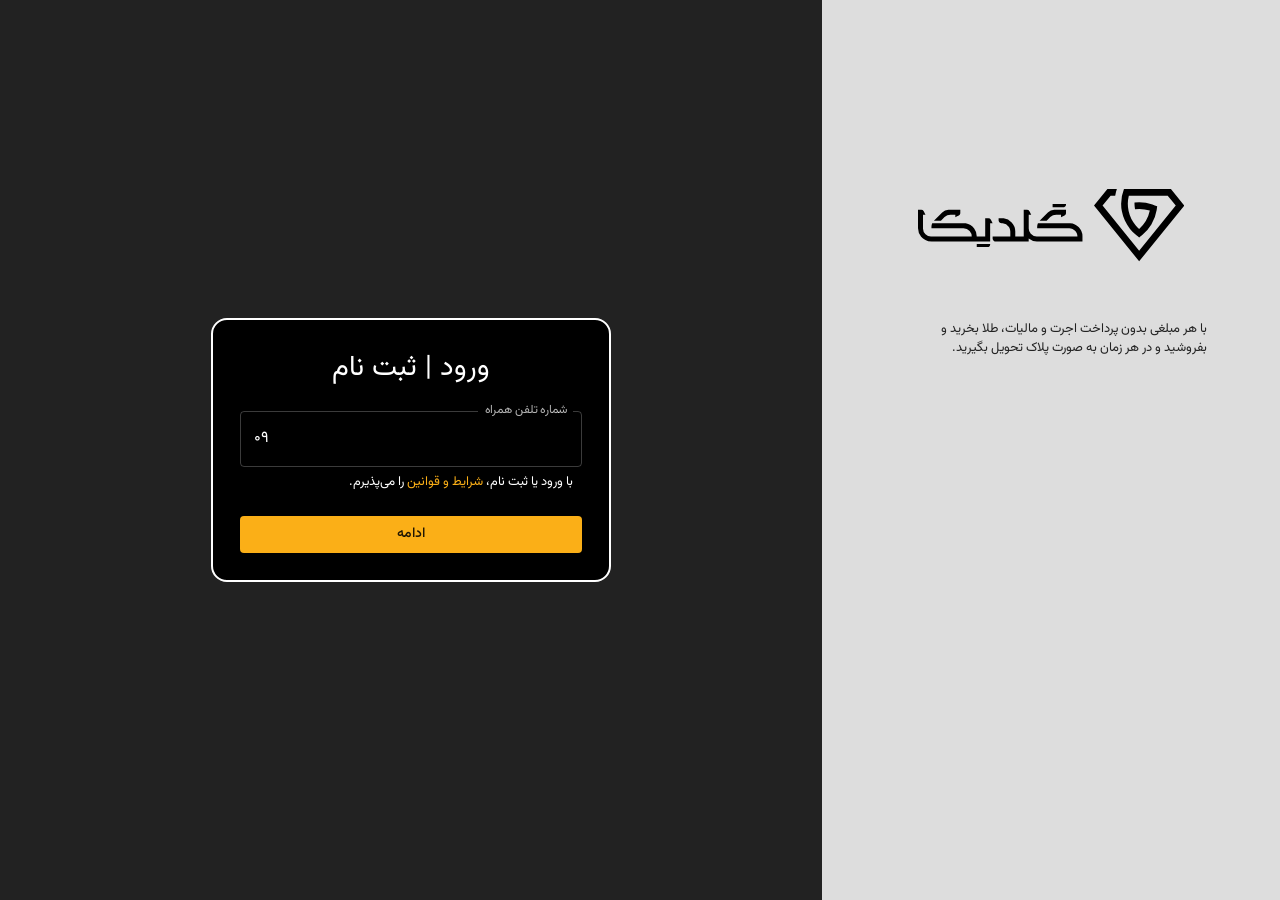
<file: auth.html>
<!DOCTYPE html><html lang="fa" dir="rtl"><head><meta charSet="utf-8"/><meta name="viewport" content="width=device-width"/><meta name="next-head-count" content="2"/><link rel="preload" href="/_next/static/css/33a4c8b7013cbf99.css" as="style"/><link rel="stylesheet" href="/_next/static/css/33a4c8b7013cbf99.css" data-n-g=""/><link rel="preload" href="/_next/static/css/ffca36b2b41606b1.css" as="style"/><link rel="stylesheet" href="/_next/static/css/ffca36b2b41606b1.css" data-n-p=""/><noscript data-n-css=""></noscript><script defer="" nomodule="" src="/_next/static/chunks/polyfills-c67a75d1b6f99dc8.js"></script><script src="/_next/static/chunks/webpack-9c8465e5ab4c4d2b.js" defer=""></script><script src="/_next/static/chunks/framework-695e56344d65da02.js" defer=""></script><script src="/_next/static/chunks/main-7e0e15de1357fbc4.js" defer=""></script><script src="/_next/static/chunks/pages/_app-7305db96d350fd57.js" defer=""></script><script src="/_next/static/chunks/4650-f63a8015b91009fa.js" defer=""></script><script src="/_next/static/chunks/1239-382427ac07e000d7.js" defer=""></script><script src="/_next/static/chunks/pages/auth-9704e212170a0f36.js" defer=""></script><script src="/_next/static/p2MGWkXXhdSjQu3hIEJhe/_buildManifest.js" defer=""></script><script src="/_next/static/p2MGWkXXhdSjQu3hIEJhe/_ssgManifest.js" defer=""></script></head><body><div id="__next"><div class="grow"><div class="row lcontent-around xitems-center back-fg2 color-bg"><div class="xitems-center margin-se-4"><span class="large-1 margin-tb-1"><div class="row xitems-center"><svg viewBox="0 0 50 40" class="svgr" style="width:2.4em;height:2.4em;margin-inline-end:0.3em"><path d="m50 9.166-25.01 30.83L0 9.156 7.431-.008h5.228a26.148 26.148 0 0 0-.93 3.678H9.194l-4.45 5.488 20.25 24.98 20.26-24.98-4.446-5.486h-21.53a18.599 18.599 0 0 0-.123 8.478 18.763 18.763 0 0 0 3.84 7.877 18.343 18.343 0 0 0 2.001 2.087 18.707 18.707 0 0 0 5.903-10.174 18.907 18.907 0 0 0-8.186-.804 14.845 14.845 0 0 1-.28-3.67 22.57 22.57 0 0 1 9.914 1.08c.862.294 1.692.664 2.625 1.049-.092.704-.168 1.392-.274 2.076a22.218 22.218 0 0 1-2.94 8.017 22.338 22.338 0 0 1-5.19 5.922c-.492.39-1 .756-1.572 1.189-.518-.396-1.02-.771-1.515-1.157a22.238 22.238 0 0 1-3.545-3.535c-2.258-2.828-3.833-6.2-4.506-9.753a22.281 22.281 0 0 1 1.156-12.36h25.99z"></path></svg><svg viewBox="0 0 57 15" class="svgr" style="height:1.15em;width:4.369999999999999em"><path d="M46.65 1.144h3.675c.401-.01.778-.285.911-.662.061-.153.065-.319.062-.482H46.65zm-10.01 10.13h-2.928l-.002-1.847a4.619 4.619 0 0 0-1.253-3.035 4.657 4.657 0 0 0-2.776-1.427c-.41-.06-.825-.038-1.238-.042h-.512l.003.8c.025.403.32.77.708.885.226.076.467.027.7.059a2.922 2.922 0 0 1 2.095 1.21c.35.487.514 1.019.553 1.725v1.672h-6.128l.003.798c.025.407.326.777.72.889.203.063.416.036.625.042h11.15v-1.037a4.625 4.625 0 0 0 2.836 1.036h15.8l-.002-1.934a4.52 4.52 0 0 0-1.255-3.013 4.55 4.55 0 0 0-3.002-1.397c-.354-.016-.71-.006-1.065-.009h-10.11c-.191.42-.275.885-.263 1.346v.38l11.1.001c.803.01 1.591.375 2.121.976.47.523.736 1.22.733 1.922h-14.1a2.819 2.819 0 0 1-2.07-.945 2.805 2.805 0 0 1-.71-1.927V3.72h.86l-.606-1.205a1.022 1.022 0 0 0-.933-.51l-1.06-.001zM47.2 2.005a3.058 3.058 0 0 0-2.195.931l-2.864 2.857h2.435l1.256-1.251a3.06 3.06 0 0 1 2.151-.82h1.591v.857l1.209-.604c.327-.181.53-.554.51-.926V2.005zM0 8.444a4.643 4.643 0 0 0 1.088 2.912c.77.92 1.976 1.649 3.626 1.649h20.29V6.656h.86l-.606-1.205a1.02 1.02 0 0 0-.932-.51h-1.042v6.334h-2.928a4.524 4.524 0 0 0-.888-2.78 4.558 4.558 0 0 0-2.942-1.785c-.453-.078-.913-.052-1.37-.057l-10.23-.002c-.194.422-.278.89-.265 1.353v.375h11.1a2.92 2.92 0 0 1 2.133.988 2.88 2.88 0 0 1 .723 1.907H4.507a2.822 2.822 0 0 1-1.915-.788 2.801 2.801 0 0 1-.858-1.946l-.005-4.818h.86l-.606-1.205a1.02 1.02 0 0 0-.932-.51H-.002zm10.56-6.437a3.034 3.034 0 0 0-2.178.919L5.503 5.795l2.439-.002 1.253-1.249a3.057 3.057 0 0 1 2.151-.82h1.592v.857c.403-.201.808-.4 1.21-.603.327-.181.53-.554.511-.925V2.008zm9.799 13h3.676c.401-.01.778-.284.912-.661.06-.153.064-.32.06-.482H20.36z"></path></svg></div></span></div><div></div></div><div class="lcontent-center xitems-center grow padding-a-4 back-bg2" style="flex-grow:5"><div class="layout_content-box__p9V_R padding-a-4 back-bg"><span class="lcontent-center large-2 margin-b-2">ورود | ثبت نام</span><form><style data-emotion="mui-rtl i44wyl">.mui-rtl-i44wyl{display:-webkit-inline-box;display:-webkit-inline-flex;display:-ms-inline-flexbox;display:inline-flex;-webkit-flex-direction:column;-ms-flex-direction:column;flex-direction:column;position:relative;min-width:0;padding:0;margin:0;border:0;vertical-align:top;}</style><div class="MuiFormControl-root MuiTextField-root mui-rtl-i44wyl"><style data-emotion="mui-rtl 16nmvkb">.mui-rtl-16nmvkb{display:block;transform-origin:top right;white-space:nowrap;overflow:hidden;text-overflow:ellipsis;max-width:calc(133% - 24px);position:absolute;right:0;top:0;-webkit-transform:translate(-14px, -9px) scale(0.75);-moz-transform:translate(-14px, -9px) scale(0.75);-ms-transform:translate(-14px, -9px) scale(0.75);transform:translate(-14px, -9px) scale(0.75);-webkit-transition:color 200ms cubic-bezier(0.0, 0, 0.2, 1) 0ms,-webkit-transform 200ms cubic-bezier(0.0, 0, 0.2, 1) 0ms,max-width 200ms cubic-bezier(0.0, 0, 0.2, 1) 0ms;transition:color 200ms cubic-bezier(0.0, 0, 0.2, 1) 0ms,transform 200ms cubic-bezier(0.0, 0, 0.2, 1) 0ms,max-width 200ms cubic-bezier(0.0, 0, 0.2, 1) 0ms;z-index:1;pointer-events:auto;-webkit-user-select:none;-moz-user-select:none;-ms-user-select:none;user-select:none;}</style><style data-emotion="mui-rtl gznuvx">.mui-rtl-gznuvx{color:rgba(255, 255, 255, 0.7);font-family:inherit;font-weight:400;font-size:1rem;line-height:1.4375em;padding:0;position:relative;display:block;transform-origin:top right;white-space:nowrap;overflow:hidden;text-overflow:ellipsis;max-width:calc(133% - 24px);position:absolute;right:0;top:0;-webkit-transform:translate(-14px, -9px) scale(0.75);-moz-transform:translate(-14px, -9px) scale(0.75);-ms-transform:translate(-14px, -9px) scale(0.75);transform:translate(-14px, -9px) scale(0.75);-webkit-transition:color 200ms cubic-bezier(0.0, 0, 0.2, 1) 0ms,-webkit-transform 200ms cubic-bezier(0.0, 0, 0.2, 1) 0ms,max-width 200ms cubic-bezier(0.0, 0, 0.2, 1) 0ms;transition:color 200ms cubic-bezier(0.0, 0, 0.2, 1) 0ms,transform 200ms cubic-bezier(0.0, 0, 0.2, 1) 0ms,max-width 200ms cubic-bezier(0.0, 0, 0.2, 1) 0ms;z-index:1;pointer-events:auto;-webkit-user-select:none;-moz-user-select:none;-ms-user-select:none;user-select:none;}.mui-rtl-gznuvx.Mui-focused{color:#fbaf17;}.mui-rtl-gznuvx.Mui-disabled{color:rgba(255, 255, 255, 0.5);}.mui-rtl-gznuvx.Mui-error{color:#f44336;}</style><label class="MuiFormLabel-root MuiInputLabel-root MuiInputLabel-formControl MuiInputLabel-animated MuiInputLabel-shrink MuiInputLabel-outlined MuiFormLabel-colorPrimary MuiFormLabel-filled MuiInputLabel-root MuiInputLabel-formControl MuiInputLabel-animated MuiInputLabel-shrink MuiInputLabel-outlined mui-rtl-gznuvx" data-shrink="true" for=":R2km:" id=":R2km:-label">شماره تلفن همراه</label><style data-emotion="mui-rtl-global 1prfaxn">@-webkit-keyframes mui-auto-fill{from{display:block;}}@keyframes mui-auto-fill{from{display:block;}}@-webkit-keyframes mui-auto-fill-cancel{from{display:block;}}@keyframes mui-auto-fill-cancel{from{display:block;}}</style><style data-emotion="mui-rtl 1sd48m0">.mui-rtl-1sd48m0{font-family:inherit;font-weight:400;font-size:1rem;line-height:1.4375em;color:#fff;box-sizing:border-box;position:relative;cursor:text;display:-webkit-inline-box;display:-webkit-inline-flex;display:-ms-inline-flexbox;display:inline-flex;-webkit-align-items:center;-webkit-box-align:center;-ms-flex-align:center;align-items:center;position:relative;border-radius:4px;}.mui-rtl-1sd48m0.Mui-disabled{color:rgba(255, 255, 255, 0.5);cursor:default;}.mui-rtl-1sd48m0:hover .MuiOutlinedInput-notchedOutline{border-color:#fff;}@media (hover: none){.mui-rtl-1sd48m0:hover .MuiOutlinedInput-notchedOutline{border-color:rgba(255, 255, 255, 0.23);}}.mui-rtl-1sd48m0.Mui-focused .MuiOutlinedInput-notchedOutline{border-color:#fbaf17;border-width:2px;}.mui-rtl-1sd48m0.Mui-error .MuiOutlinedInput-notchedOutline{border-color:#f44336;}.mui-rtl-1sd48m0.Mui-disabled .MuiOutlinedInput-notchedOutline{border-color:rgba(255, 255, 255, 0.3);}</style><div class="MuiInputBase-root MuiOutlinedInput-root MuiInputBase-colorPrimary MuiInputBase-formControl mui-rtl-1sd48m0"><style data-emotion="mui-rtl h4os0j">.mui-rtl-h4os0j{font:inherit;letter-spacing:inherit;color:currentColor;padding:4px 0 5px;border:0;box-sizing:content-box;background:none;height:1.4375em;margin:0;-webkit-tap-highlight-color:transparent;display:block;min-width:0;width:100%;-webkit-animation-name:mui-auto-fill-cancel;animation-name:mui-auto-fill-cancel;-webkit-animation-duration:10ms;animation-duration:10ms;padding:16.5px 14px;}.mui-rtl-h4os0j::-webkit-input-placeholder{color:currentColor;opacity:0.5;-webkit-transition:opacity 200ms cubic-bezier(0.4, 0, 0.2, 1) 0ms;transition:opacity 200ms cubic-bezier(0.4, 0, 0.2, 1) 0ms;}.mui-rtl-h4os0j::-moz-placeholder{color:currentColor;opacity:0.5;-webkit-transition:opacity 200ms cubic-bezier(0.4, 0, 0.2, 1) 0ms;transition:opacity 200ms cubic-bezier(0.4, 0, 0.2, 1) 0ms;}.mui-rtl-h4os0j:-ms-input-placeholder{color:currentColor;opacity:0.5;-webkit-transition:opacity 200ms cubic-bezier(0.4, 0, 0.2, 1) 0ms;transition:opacity 200ms cubic-bezier(0.4, 0, 0.2, 1) 0ms;}.mui-rtl-h4os0j::-ms-input-placeholder{color:currentColor;opacity:0.5;-webkit-transition:opacity 200ms cubic-bezier(0.4, 0, 0.2, 1) 0ms;transition:opacity 200ms cubic-bezier(0.4, 0, 0.2, 1) 0ms;}.mui-rtl-h4os0j:focus{outline:0;}.mui-rtl-h4os0j:invalid{box-shadow:none;}.mui-rtl-h4os0j::-webkit-search-decoration{-webkit-appearance:none;}label[data-shrink=false]+.MuiInputBase-formControl .mui-rtl-h4os0j::-webkit-input-placeholder{opacity:0!important;}label[data-shrink=false]+.MuiInputBase-formControl .mui-rtl-h4os0j::-moz-placeholder{opacity:0!important;}label[data-shrink=false]+.MuiInputBase-formControl .mui-rtl-h4os0j:-ms-input-placeholder{opacity:0!important;}label[data-shrink=false]+.MuiInputBase-formControl .mui-rtl-h4os0j::-ms-input-placeholder{opacity:0!important;}label[data-shrink=false]+.MuiInputBase-formControl .mui-rtl-h4os0j:focus::-webkit-input-placeholder{opacity:0.5;}label[data-shrink=false]+.MuiInputBase-formControl .mui-rtl-h4os0j:focus::-moz-placeholder{opacity:0.5;}label[data-shrink=false]+.MuiInputBase-formControl .mui-rtl-h4os0j:focus:-ms-input-placeholder{opacity:0.5;}label[data-shrink=false]+.MuiInputBase-formControl .mui-rtl-h4os0j:focus::-ms-input-placeholder{opacity:0.5;}.mui-rtl-h4os0j.Mui-disabled{opacity:1;-webkit-text-fill-color:rgba(255, 255, 255, 0.5);}.mui-rtl-h4os0j:-webkit-autofill{-webkit-animation-duration:5000s;animation-duration:5000s;-webkit-animation-name:mui-auto-fill;animation-name:mui-auto-fill;}.mui-rtl-h4os0j:-webkit-autofill{-webkit-box-shadow:0 0 0 100px #266798 inset;-webkit-text-fill-color:#fff;caret-color:#fff;border-radius:inherit;}</style><input aria-invalid="false" autoComplete="phone-number" autofocus="" id=":R2km:" type="tel" class="MuiInputBase-input MuiOutlinedInput-input ltr mui-rtl-h4os0j" value="۰۹"/><style data-emotion="mui-rtl 7z4qiw">.mui-rtl-7z4qiw{border-color:rgba(255, 255, 255, 0.23);}</style><style data-emotion="mui-rtl nqlg3w">.mui-rtl-nqlg3w{text-align:right;position:absolute;bottom:0;left:0;top:-5px;right:0;margin:0;padding:0 8px;pointer-events:none;border-radius:inherit;border-style:solid;border-width:1px;overflow:hidden;min-width:0%;border-color:rgba(255, 255, 255, 0.23);}</style><fieldset aria-hidden="true" class="MuiOutlinedInput-notchedOutline mui-rtl-nqlg3w"><style data-emotion="mui-rtl 14lo706">.mui-rtl-14lo706{float:unset;width:auto;overflow:hidden;display:block;padding:0;height:11px;font-size:0.75em;visibility:hidden;max-width:100%;-webkit-transition:max-width 100ms cubic-bezier(0.0, 0, 0.2, 1) 50ms;transition:max-width 100ms cubic-bezier(0.0, 0, 0.2, 1) 50ms;white-space:nowrap;}.mui-rtl-14lo706>span{padding-right:5px;padding-left:5px;display:inline-block;opacity:0;visibility:visible;}</style><legend class="mui-rtl-14lo706"><span>شماره تلفن همراه</span></legend></fieldset></div></div><span class="block margin-se-2 margin-t-1 small-2">با ورود یا ثبت نام، <style data-emotion="mui-rtl ct9vl7">.mui-rtl-ct9vl7{-webkit-text-decoration:none;text-decoration:none;}.mui-rtl-ct9vl7:hover{-webkit-text-decoration:underline;text-decoration:underline;}</style><style data-emotion="mui-rtl 11bod7">.mui-rtl-11bod7{margin:0;color:#fbaf17;-webkit-text-decoration:none;text-decoration:none;}.mui-rtl-11bod7:hover{-webkit-text-decoration:underline;text-decoration:underline;}</style><a class="MuiTypography-root MuiTypography-inherit MuiLink-root MuiLink-underlineHover mui-rtl-11bod7" href="#" style="cursor:pointer">شرایط و قوانین</a> را می‌پذیرم.</span><style data-emotion="mui-rtl 1v7mkc0">.mui-rtl-1v7mkc0{-webkit-transition:background-color 250ms cubic-bezier(0.4, 0, 0.2, 1) 0ms,box-shadow 250ms cubic-bezier(0.4, 0, 0.2, 1) 0ms,border-color 250ms cubic-bezier(0.4, 0, 0.2, 1) 0ms;transition:background-color 250ms cubic-bezier(0.4, 0, 0.2, 1) 0ms,box-shadow 250ms cubic-bezier(0.4, 0, 0.2, 1) 0ms,border-color 250ms cubic-bezier(0.4, 0, 0.2, 1) 0ms;}.mui-rtl-1v7mkc0 .MuiLoadingButton-startIconLoadingStart,.mui-rtl-1v7mkc0 .MuiLoadingButton-endIconLoadingEnd{-webkit-transition:opacity 250ms cubic-bezier(0.4, 0, 0.2, 1) 0ms;transition:opacity 250ms cubic-bezier(0.4, 0, 0.2, 1) 0ms;opacity:0;}.mui-rtl-1v7mkc0.MuiLoadingButton-loading{color:transparent;}</style><style data-emotion="mui-rtl 1cfm3i8">.mui-rtl-1cfm3i8{font-family:inherit;font-weight:500;font-size:0.875rem;line-height:1.75;text-transform:uppercase;min-width:64px;padding:6px 16px;border-radius:4px;-webkit-transition:background-color 250ms cubic-bezier(0.4, 0, 0.2, 1) 0ms,box-shadow 250ms cubic-bezier(0.4, 0, 0.2, 1) 0ms,border-color 250ms cubic-bezier(0.4, 0, 0.2, 1) 0ms,color 250ms cubic-bezier(0.4, 0, 0.2, 1) 0ms;transition:background-color 250ms cubic-bezier(0.4, 0, 0.2, 1) 0ms,box-shadow 250ms cubic-bezier(0.4, 0, 0.2, 1) 0ms,border-color 250ms cubic-bezier(0.4, 0, 0.2, 1) 0ms,color 250ms cubic-bezier(0.4, 0, 0.2, 1) 0ms;color:rgba(0, 0, 0, 0.87);background-color:#fbaf17;box-shadow:0px 3px 1px -2px rgba(0,0,0,0.2),0px 2px 2px 0px rgba(0,0,0,0.14),0px 1px 5px 0px rgba(0,0,0,0.12);-webkit-transition:background-color 250ms cubic-bezier(0.4, 0, 0.2, 1) 0ms,box-shadow 250ms cubic-bezier(0.4, 0, 0.2, 1) 0ms,border-color 250ms cubic-bezier(0.4, 0, 0.2, 1) 0ms;transition:background-color 250ms cubic-bezier(0.4, 0, 0.2, 1) 0ms,box-shadow 250ms cubic-bezier(0.4, 0, 0.2, 1) 0ms,border-color 250ms cubic-bezier(0.4, 0, 0.2, 1) 0ms;}.mui-rtl-1cfm3i8:hover{-webkit-text-decoration:none;text-decoration:none;background-color:rgb(175, 122, 16);box-shadow:0px 2px 4px -1px rgba(0,0,0,0.2),0px 4px 5px 0px rgba(0,0,0,0.14),0px 1px 10px 0px rgba(0,0,0,0.12);}@media (hover: none){.mui-rtl-1cfm3i8:hover{background-color:#fbaf17;}}.mui-rtl-1cfm3i8:active{box-shadow:0px 5px 5px -3px rgba(0,0,0,0.2),0px 8px 10px 1px rgba(0,0,0,0.14),0px 3px 14px 2px rgba(0,0,0,0.12);}.mui-rtl-1cfm3i8.Mui-focusVisible{box-shadow:0px 3px 5px -1px rgba(0,0,0,0.2),0px 6px 10px 0px rgba(0,0,0,0.14),0px 1px 18px 0px rgba(0,0,0,0.12);}.mui-rtl-1cfm3i8.Mui-disabled{color:rgba(255, 255, 255, 0.3);box-shadow:none;background-color:rgba(255, 255, 255, 0.12);}.mui-rtl-1cfm3i8 .MuiLoadingButton-startIconLoadingStart,.mui-rtl-1cfm3i8 .MuiLoadingButton-endIconLoadingEnd{-webkit-transition:opacity 250ms cubic-bezier(0.4, 0, 0.2, 1) 0ms;transition:opacity 250ms cubic-bezier(0.4, 0, 0.2, 1) 0ms;opacity:0;}.mui-rtl-1cfm3i8.MuiLoadingButton-loading{color:transparent;}</style><style data-emotion="mui-rtl ykk7g3">.mui-rtl-ykk7g3{display:-webkit-inline-box;display:-webkit-inline-flex;display:-ms-inline-flexbox;display:inline-flex;-webkit-align-items:center;-webkit-box-align:center;-ms-flex-align:center;align-items:center;-webkit-box-pack:center;-ms-flex-pack:center;-webkit-justify-content:center;justify-content:center;position:relative;box-sizing:border-box;-webkit-tap-highlight-color:transparent;background-color:transparent;outline:0;border:0;margin:0;border-radius:0;padding:0;cursor:pointer;-webkit-user-select:none;-moz-user-select:none;-ms-user-select:none;user-select:none;vertical-align:middle;-moz-appearance:none;-webkit-appearance:none;-webkit-text-decoration:none;text-decoration:none;color:inherit;font-family:inherit;font-weight:500;font-size:0.875rem;line-height:1.75;text-transform:uppercase;min-width:64px;padding:6px 16px;border-radius:4px;-webkit-transition:background-color 250ms cubic-bezier(0.4, 0, 0.2, 1) 0ms,box-shadow 250ms cubic-bezier(0.4, 0, 0.2, 1) 0ms,border-color 250ms cubic-bezier(0.4, 0, 0.2, 1) 0ms,color 250ms cubic-bezier(0.4, 0, 0.2, 1) 0ms;transition:background-color 250ms cubic-bezier(0.4, 0, 0.2, 1) 0ms,box-shadow 250ms cubic-bezier(0.4, 0, 0.2, 1) 0ms,border-color 250ms cubic-bezier(0.4, 0, 0.2, 1) 0ms,color 250ms cubic-bezier(0.4, 0, 0.2, 1) 0ms;color:rgba(0, 0, 0, 0.87);background-color:#fbaf17;box-shadow:0px 3px 1px -2px rgba(0,0,0,0.2),0px 2px 2px 0px rgba(0,0,0,0.14),0px 1px 5px 0px rgba(0,0,0,0.12);-webkit-transition:background-color 250ms cubic-bezier(0.4, 0, 0.2, 1) 0ms,box-shadow 250ms cubic-bezier(0.4, 0, 0.2, 1) 0ms,border-color 250ms cubic-bezier(0.4, 0, 0.2, 1) 0ms;transition:background-color 250ms cubic-bezier(0.4, 0, 0.2, 1) 0ms,box-shadow 250ms cubic-bezier(0.4, 0, 0.2, 1) 0ms,border-color 250ms cubic-bezier(0.4, 0, 0.2, 1) 0ms;}.mui-rtl-ykk7g3::-moz-focus-inner{border-style:none;}.mui-rtl-ykk7g3.Mui-disabled{pointer-events:none;cursor:default;}@media print{.mui-rtl-ykk7g3{-webkit-print-color-adjust:exact;color-adjust:exact;}}.mui-rtl-ykk7g3:hover{-webkit-text-decoration:none;text-decoration:none;background-color:rgb(175, 122, 16);box-shadow:0px 2px 4px -1px rgba(0,0,0,0.2),0px 4px 5px 0px rgba(0,0,0,0.14),0px 1px 10px 0px rgba(0,0,0,0.12);}@media (hover: none){.mui-rtl-ykk7g3:hover{background-color:#fbaf17;}}.mui-rtl-ykk7g3:active{box-shadow:0px 5px 5px -3px rgba(0,0,0,0.2),0px 8px 10px 1px rgba(0,0,0,0.14),0px 3px 14px 2px rgba(0,0,0,0.12);}.mui-rtl-ykk7g3.Mui-focusVisible{box-shadow:0px 3px 5px -1px rgba(0,0,0,0.2),0px 6px 10px 0px rgba(0,0,0,0.14),0px 1px 18px 0px rgba(0,0,0,0.12);}.mui-rtl-ykk7g3.Mui-disabled{color:rgba(255, 255, 255, 0.3);box-shadow:none;background-color:rgba(255, 255, 255, 0.12);}.mui-rtl-ykk7g3 .MuiLoadingButton-startIconLoadingStart,.mui-rtl-ykk7g3 .MuiLoadingButton-endIconLoadingEnd{-webkit-transition:opacity 250ms cubic-bezier(0.4, 0, 0.2, 1) 0ms;transition:opacity 250ms cubic-bezier(0.4, 0, 0.2, 1) 0ms;opacity:0;}.mui-rtl-ykk7g3.MuiLoadingButton-loading{color:transparent;}</style><button class="MuiButtonBase-root MuiButton-root MuiLoadingButton-root MuiButton-contained MuiButton-containedPrimary MuiButton-sizeMedium MuiButton-containedSizeMedium MuiButton-root MuiLoadingButton-root MuiButton-contained MuiButton-containedPrimary MuiButton-sizeMedium MuiButton-containedSizeMedium margin-t-4 mui-rtl-ykk7g3" tabindex="0" type="submit" id=":R6km:">ادامه</button></form></div></div></div></div><script id="__NEXT_DATA__" type="application/json">{"props":{"pageProps":{}},"page":"/auth","query":{},"buildId":"p2MGWkXXhdSjQu3hIEJhe","nextExport":true,"autoExport":true,"isFallback":false,"scriptLoader":[]}</script></body></html>
</file>
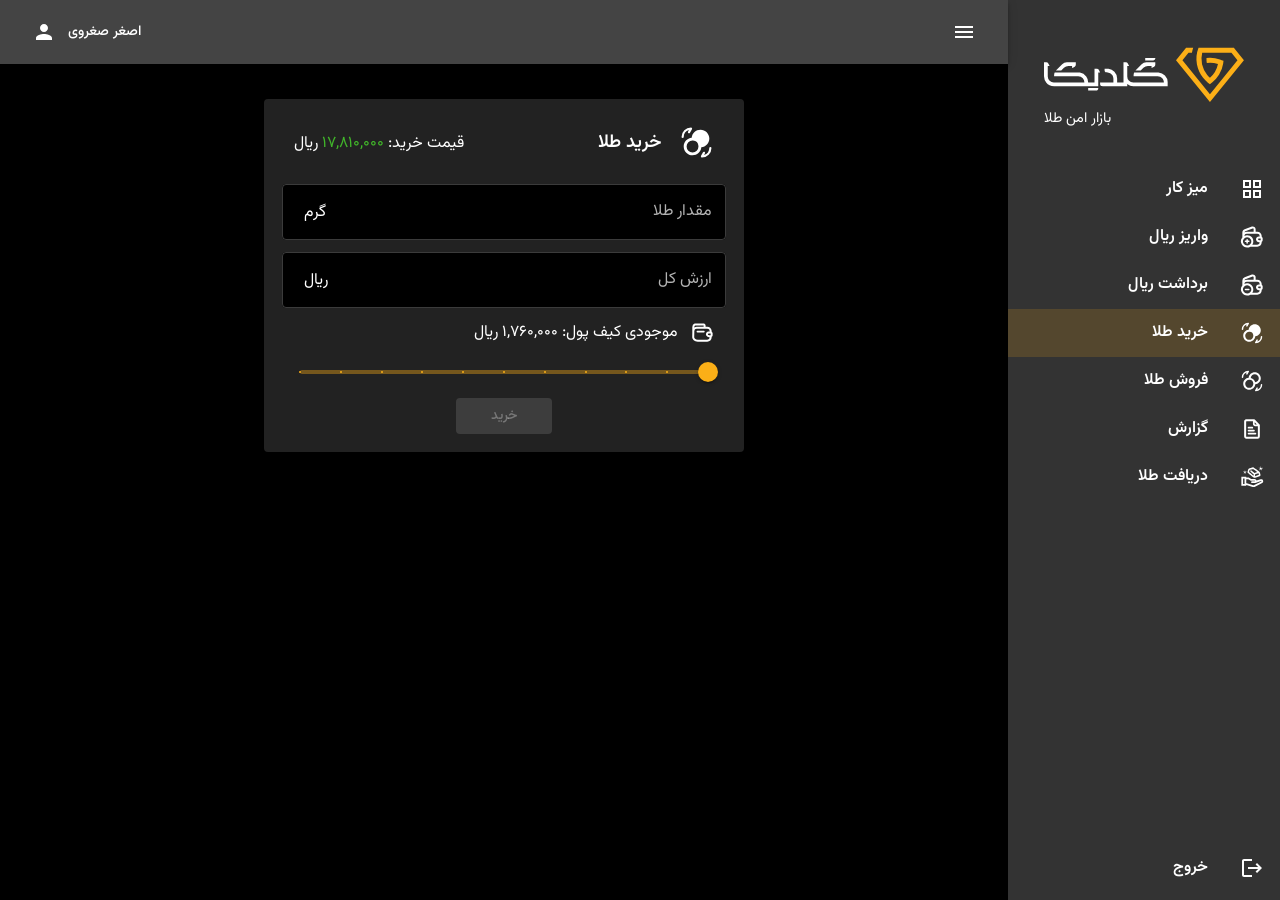
<file: panel/buy.html>
<!DOCTYPE html><html lang="fa" dir="rtl"><head><meta charSet="utf-8"/><meta name="viewport" content="width=device-width"/><meta name="next-head-count" content="2"/><link rel="preload" href="/_next/static/css/33a4c8b7013cbf99.css" as="style"/><link rel="stylesheet" href="/_next/static/css/33a4c8b7013cbf99.css" data-n-g=""/><noscript data-n-css=""></noscript><script defer="" nomodule="" src="/_next/static/chunks/polyfills-c67a75d1b6f99dc8.js"></script><script src="/_next/static/chunks/webpack-9c8465e5ab4c4d2b.js" defer=""></script><script src="/_next/static/chunks/framework-695e56344d65da02.js" defer=""></script><script src="/_next/static/chunks/main-7e0e15de1357fbc4.js" defer=""></script><script src="/_next/static/chunks/pages/_app-7305db96d350fd57.js" defer=""></script><script src="/_next/static/chunks/4650-f63a8015b91009fa.js" defer=""></script><script src="/_next/static/chunks/6708-f221474e0b06e4cc.js" defer=""></script><script src="/_next/static/chunks/7937-425d54f9d6569d4f.js" defer=""></script><script src="/_next/static/chunks/pages/panel/buy-c21b748b4c4258c8.js" defer=""></script><script src="/_next/static/p2MGWkXXhdSjQu3hIEJhe/_buildManifest.js" defer=""></script><script src="/_next/static/p2MGWkXXhdSjQu3hIEJhe/_ssgManifest.js" defer=""></script></head><body><div id="__next"><div class="row grow"><div class="layout_drawer__bAkOe no-shrink"><style data-emotion="mui-rtl a3xyjy">.mui-rtl-a3xyjy{z-index:1200;}</style></div><div class="grow"><style data-emotion="mui-rtl 6h6drn">.mui-rtl-6h6drn{display:-webkit-box;display:-webkit-flex;display:-ms-flexbox;display:flex;-webkit-flex-direction:column;-ms-flex-direction:column;flex-direction:column;width:100%;box-sizing:border-box;-webkit-flex-shrink:0;-ms-flex-negative:0;flex-shrink:0;position:fixed;z-index:1100;top:0;right:auto;left:0;}@media print{.mui-rtl-6h6drn{position:absolute;}}</style><style data-emotion="mui-rtl 1uquagm">.mui-rtl-1uquagm{background-color:#121212;color:#fff;-webkit-transition:box-shadow 300ms cubic-bezier(0.4, 0, 0.2, 1) 0ms;transition:box-shadow 300ms cubic-bezier(0.4, 0, 0.2, 1) 0ms;box-shadow:0px 2px 4px -1px rgba(0,0,0,0.2),0px 4px 5px 0px rgba(0,0,0,0.14),0px 1px 10px 0px rgba(0,0,0,0.12);background-image:linear-gradient(rgba(255, 255, 255, 0.09), rgba(255, 255, 255, 0.09));display:-webkit-box;display:-webkit-flex;display:-ms-flexbox;display:flex;-webkit-flex-direction:column;-ms-flex-direction:column;flex-direction:column;width:100%;box-sizing:border-box;-webkit-flex-shrink:0;-ms-flex-negative:0;flex-shrink:0;position:fixed;z-index:1100;top:0;right:auto;left:0;}@media print{.mui-rtl-1uquagm{position:absolute;}}</style><header class="MuiPaper-root MuiPaper-elevation MuiPaper-elevation4 MuiAppBar-root MuiAppBar-colorPrimary MuiAppBar-positionFixed layout_app-bar__iEML_ mui-fixed mui-rtl-1uquagm"><style data-emotion="mui-rtl i6s8oy">.mui-rtl-i6s8oy{position:relative;display:-webkit-box;display:-webkit-flex;display:-ms-flexbox;display:flex;-webkit-align-items:center;-webkit-box-align:center;-ms-flex-align:center;align-items:center;padding-right:16px;padding-left:16px;min-height:56px;}@media (min-width:600px){.mui-rtl-i6s8oy{padding-right:24px;padding-left:24px;}}@media (min-width:0px){@media (orientation: landscape){.mui-rtl-i6s8oy{min-height:48px;}}}@media (min-width:600px){.mui-rtl-i6s8oy{min-height:64px;}}</style><div class="MuiToolbar-root MuiToolbar-gutters MuiToolbar-regular mui-rtl-i6s8oy" style="background:#444"><style data-emotion="mui-rtl zp2ei5">.mui-rtl-zp2ei5{text-align:center;-webkit-flex:0 0 auto;-ms-flex:0 0 auto;flex:0 0 auto;font-size:1.5rem;padding:8px;border-radius:50%;overflow:visible;color:#fff;-webkit-transition:background-color 150ms cubic-bezier(0.4, 0, 0.2, 1) 0ms;transition:background-color 150ms cubic-bezier(0.4, 0, 0.2, 1) 0ms;color:inherit;}.mui-rtl-zp2ei5:hover{background-color:rgba(255, 255, 255, 0.08);}@media (hover: none){.mui-rtl-zp2ei5:hover{background-color:transparent;}}.mui-rtl-zp2ei5.Mui-disabled{background-color:transparent;color:rgba(255, 255, 255, 0.3);}</style><style data-emotion="mui-rtl 670439">.mui-rtl-670439{display:-webkit-inline-box;display:-webkit-inline-flex;display:-ms-inline-flexbox;display:inline-flex;-webkit-align-items:center;-webkit-box-align:center;-ms-flex-align:center;align-items:center;-webkit-box-pack:center;-ms-flex-pack:center;-webkit-justify-content:center;justify-content:center;position:relative;box-sizing:border-box;-webkit-tap-highlight-color:transparent;background-color:transparent;outline:0;border:0;margin:0;border-radius:0;padding:0;cursor:pointer;-webkit-user-select:none;-moz-user-select:none;-ms-user-select:none;user-select:none;vertical-align:middle;-moz-appearance:none;-webkit-appearance:none;-webkit-text-decoration:none;text-decoration:none;color:inherit;text-align:center;-webkit-flex:0 0 auto;-ms-flex:0 0 auto;flex:0 0 auto;font-size:1.5rem;padding:8px;border-radius:50%;overflow:visible;color:#fff;-webkit-transition:background-color 150ms cubic-bezier(0.4, 0, 0.2, 1) 0ms;transition:background-color 150ms cubic-bezier(0.4, 0, 0.2, 1) 0ms;color:inherit;}.mui-rtl-670439::-moz-focus-inner{border-style:none;}.mui-rtl-670439.Mui-disabled{pointer-events:none;cursor:default;}@media print{.mui-rtl-670439{-webkit-print-color-adjust:exact;color-adjust:exact;}}.mui-rtl-670439:hover{background-color:rgba(255, 255, 255, 0.08);}@media (hover: none){.mui-rtl-670439:hover{background-color:transparent;}}.mui-rtl-670439.Mui-disabled{background-color:transparent;color:rgba(255, 255, 255, 0.3);}</style><button class="MuiButtonBase-root MuiIconButton-root MuiIconButton-colorInherit MuiIconButton-sizeMedium mui-rtl-670439" tabindex="0" type="button"><style data-emotion="mui-rtl vubbuv">.mui-rtl-vubbuv{-webkit-user-select:none;-moz-user-select:none;-ms-user-select:none;user-select:none;width:1em;height:1em;display:inline-block;fill:currentColor;-webkit-flex-shrink:0;-ms-flex-negative:0;flex-shrink:0;-webkit-transition:fill 200ms cubic-bezier(0.4, 0, 0.2, 1) 0ms;transition:fill 200ms cubic-bezier(0.4, 0, 0.2, 1) 0ms;font-size:1.5rem;}</style><svg class="MuiSvgIcon-root MuiSvgIcon-fontSizeMedium mui-rtl-vubbuv" focusable="false" aria-hidden="true" viewBox="0 0 24 24" data-testid="MenuIcon"><path d="M3 18h18v-2H3v2zm0-5h18v-2H3v2zm0-7v2h18V6H3z"></path></svg></button><div class="grow"></div><style data-emotion="mui-rtl 1kglrab">.mui-rtl-1kglrab{font-family:inherit;font-weight:500;font-size:0.875rem;line-height:1.75;text-transform:uppercase;min-width:64px;padding:6px 8px;border-radius:4px;-webkit-transition:background-color 250ms cubic-bezier(0.4, 0, 0.2, 1) 0ms,box-shadow 250ms cubic-bezier(0.4, 0, 0.2, 1) 0ms,border-color 250ms cubic-bezier(0.4, 0, 0.2, 1) 0ms,color 250ms cubic-bezier(0.4, 0, 0.2, 1) 0ms;transition:background-color 250ms cubic-bezier(0.4, 0, 0.2, 1) 0ms,box-shadow 250ms cubic-bezier(0.4, 0, 0.2, 1) 0ms,border-color 250ms cubic-bezier(0.4, 0, 0.2, 1) 0ms,color 250ms cubic-bezier(0.4, 0, 0.2, 1) 0ms;color:inherit;border-color:currentColor;}.mui-rtl-1kglrab:hover{-webkit-text-decoration:none;text-decoration:none;background-color:rgba(255, 255, 255, 0.08);}@media (hover: none){.mui-rtl-1kglrab:hover{background-color:transparent;}}.mui-rtl-1kglrab.Mui-disabled{color:rgba(255, 255, 255, 0.3);}</style><style data-emotion="mui-rtl 1ea5qzj">.mui-rtl-1ea5qzj{display:-webkit-inline-box;display:-webkit-inline-flex;display:-ms-inline-flexbox;display:inline-flex;-webkit-align-items:center;-webkit-box-align:center;-ms-flex-align:center;align-items:center;-webkit-box-pack:center;-ms-flex-pack:center;-webkit-justify-content:center;justify-content:center;position:relative;box-sizing:border-box;-webkit-tap-highlight-color:transparent;background-color:transparent;outline:0;border:0;margin:0;border-radius:0;padding:0;cursor:pointer;-webkit-user-select:none;-moz-user-select:none;-ms-user-select:none;user-select:none;vertical-align:middle;-moz-appearance:none;-webkit-appearance:none;-webkit-text-decoration:none;text-decoration:none;color:inherit;font-family:inherit;font-weight:500;font-size:0.875rem;line-height:1.75;text-transform:uppercase;min-width:64px;padding:6px 8px;border-radius:4px;-webkit-transition:background-color 250ms cubic-bezier(0.4, 0, 0.2, 1) 0ms,box-shadow 250ms cubic-bezier(0.4, 0, 0.2, 1) 0ms,border-color 250ms cubic-bezier(0.4, 0, 0.2, 1) 0ms,color 250ms cubic-bezier(0.4, 0, 0.2, 1) 0ms;transition:background-color 250ms cubic-bezier(0.4, 0, 0.2, 1) 0ms,box-shadow 250ms cubic-bezier(0.4, 0, 0.2, 1) 0ms,border-color 250ms cubic-bezier(0.4, 0, 0.2, 1) 0ms,color 250ms cubic-bezier(0.4, 0, 0.2, 1) 0ms;color:inherit;border-color:currentColor;}.mui-rtl-1ea5qzj::-moz-focus-inner{border-style:none;}.mui-rtl-1ea5qzj.Mui-disabled{pointer-events:none;cursor:default;}@media print{.mui-rtl-1ea5qzj{-webkit-print-color-adjust:exact;color-adjust:exact;}}.mui-rtl-1ea5qzj:hover{-webkit-text-decoration:none;text-decoration:none;background-color:rgba(255, 255, 255, 0.08);}@media (hover: none){.mui-rtl-1ea5qzj:hover{background-color:transparent;}}.mui-rtl-1ea5qzj.Mui-disabled{color:rgba(255, 255, 255, 0.3);}</style><button class="MuiButtonBase-root MuiButton-root MuiButton-text MuiButton-textInherit MuiButton-sizeMedium MuiButton-textSizeMedium MuiButton-colorInherit MuiButton-root MuiButton-text MuiButton-textInherit MuiButton-sizeMedium MuiButton-textSizeMedium MuiButton-colorInherit mui-rtl-1ea5qzj" tabindex="0" type="button">اصغر صغروی<svg class="MuiSvgIcon-root MuiSvgIcon-fontSizeMedium margin-s-1 mui-rtl-vubbuv" focusable="false" aria-hidden="true" viewBox="0 0 24 24" data-testid="PersonIcon"><path d="M12 12c2.21 0 4-1.79 4-4s-1.79-4-4-4-4 1.79-4 4 1.79 4 4 4zm0 2c-2.67 0-8 1.34-8 4v2h16v-2c0-2.66-5.33-4-8-4z"></path></svg></button></div></header><style data-emotion="mui-rtl 1x551m1">.mui-rtl-1x551m1{min-height:56px;}@media (min-width:0px){@media (orientation: landscape){.mui-rtl-1x551m1{min-height:48px;}}}@media (min-width:600px){.mui-rtl-1x551m1{min-height:64px;}}</style><div class="mui-rtl-1x551m1"></div><div class="grow margin-a-4 xitems-center"><div class="layout_page__GOH97 grow"><div class="grow xitems-center"><div class="grow" style="width:100%;max-width:30em"><form><style data-emotion="mui-rtl xzhep0">.mui-rtl-xzhep0{background-color:#121212;color:#fff;-webkit-transition:box-shadow 300ms cubic-bezier(0.4, 0, 0.2, 1) 0ms;transition:box-shadow 300ms cubic-bezier(0.4, 0, 0.2, 1) 0ms;border-radius:4px;box-shadow:0px 2px 1px -1px rgba(0,0,0,0.2),0px 1px 1px 0px rgba(0,0,0,0.14),0px 1px 3px 0px rgba(0,0,0,0.12);background-image:linear-gradient(rgba(255, 255, 255, 0.05), rgba(255, 255, 255, 0.05));}</style><div class="MuiPaper-root MuiPaper-elevation MuiPaper-rounded MuiPaper-elevation1 back-bg2 margin-tb-1 padding-a-3 mui-rtl-xzhep0"><div class="row xitems-center margin-b-2 margin-t-1 margin-se-2"><svg viewBox="0 0 24 24" class="svg-icon large margin-e-1"><path d="M8.24 1.744a6.504 6.504 0 0 0-6.494 6.494.749.749 0 0 0 1.498 0 5 5 0 0 1 3.609-4.801l-.611 1.092a.75.75 0 1 0 1.307.729L8.893 2.86a.75.75 0 0 0-.652-1.115zm6.492 1.484c-3.145 0-5.746 2.42-6.035 5.492-3.067.294-5.48 2.892-5.48 6.033 0 3.337 2.725 6.063 6.062 6.063 3.144 0 5.741-2.419 6.031-5.49 3.068-.294 5.484-2.893 5.484-6.035 0-3.337-2.725-6.062-6.062-6.062zm-5.453 7.465c.085 0 .183.008.314.016a4.056 4.056 0 0 1 3.738 3.738c.002.12.007.23.007.306a4.044 4.044 0 0 1-4.06 4.064 4.047 4.047 0 0 1-4.065-4.064 4.044 4.044 0 0 1 4.064-4.06zm12.23 4.32a.75.75 0 0 0-.748.748 5 5 0 0 1-3.61 4.801l.612-1.092a.75.75 0 1 0-1.307-.73l-1.344 2.4a.75.75 0 0 0 .652 1.114 6.504 6.504 0 0 0 6.494-6.494.749.749 0 0 0-.75-.748z"></path></svg><span class="grow"><span class="bold-2 large-p5">خرید طلا</span><div class="grow"></div><div class="row"><span class="block"><span>قیمت خرید:</span> <span class="ltr color-buy">۱۷,۸۱۰,۰۰۰</span> <!-- -->ریال</span></div></span></div><style data-emotion="mui-rtl i44wyl">.mui-rtl-i44wyl{display:-webkit-inline-box;display:-webkit-inline-flex;display:-ms-inline-flexbox;display:inline-flex;-webkit-flex-direction:column;-ms-flex-direction:column;flex-direction:column;position:relative;min-width:0;padding:0;margin:0;border:0;vertical-align:top;}</style><div class="MuiFormControl-root MuiTextField-root margin-t-2 mui-rtl-i44wyl"><style data-emotion="mui-rtl nd1nwr">.mui-rtl-nd1nwr{display:block;transform-origin:top right;white-space:nowrap;overflow:hidden;text-overflow:ellipsis;max-width:calc(100% - 24px);position:absolute;right:0;top:0;-webkit-transform:translate(-14px, 16px) scale(1);-moz-transform:translate(-14px, 16px) scale(1);-ms-transform:translate(-14px, 16px) scale(1);transform:translate(-14px, 16px) scale(1);-webkit-transition:color 200ms cubic-bezier(0.0, 0, 0.2, 1) 0ms,-webkit-transform 200ms cubic-bezier(0.0, 0, 0.2, 1) 0ms,max-width 200ms cubic-bezier(0.0, 0, 0.2, 1) 0ms;transition:color 200ms cubic-bezier(0.0, 0, 0.2, 1) 0ms,transform 200ms cubic-bezier(0.0, 0, 0.2, 1) 0ms,max-width 200ms cubic-bezier(0.0, 0, 0.2, 1) 0ms;z-index:1;pointer-events:none;}</style><style data-emotion="mui-rtl 9ojngm">.mui-rtl-9ojngm{color:rgba(255, 255, 255, 0.7);font-family:inherit;font-weight:400;font-size:1rem;line-height:1.4375em;padding:0;position:relative;display:block;transform-origin:top right;white-space:nowrap;overflow:hidden;text-overflow:ellipsis;max-width:calc(100% - 24px);position:absolute;right:0;top:0;-webkit-transform:translate(-14px, 16px) scale(1);-moz-transform:translate(-14px, 16px) scale(1);-ms-transform:translate(-14px, 16px) scale(1);transform:translate(-14px, 16px) scale(1);-webkit-transition:color 200ms cubic-bezier(0.0, 0, 0.2, 1) 0ms,-webkit-transform 200ms cubic-bezier(0.0, 0, 0.2, 1) 0ms,max-width 200ms cubic-bezier(0.0, 0, 0.2, 1) 0ms;transition:color 200ms cubic-bezier(0.0, 0, 0.2, 1) 0ms,transform 200ms cubic-bezier(0.0, 0, 0.2, 1) 0ms,max-width 200ms cubic-bezier(0.0, 0, 0.2, 1) 0ms;z-index:1;pointer-events:none;}.mui-rtl-9ojngm.Mui-focused{color:#fbaf17;}.mui-rtl-9ojngm.Mui-disabled{color:rgba(255, 255, 255, 0.5);}.mui-rtl-9ojngm.Mui-error{color:#f44336;}</style><label class="MuiFormLabel-root MuiInputLabel-root MuiInputLabel-formControl MuiInputLabel-animated MuiInputLabel-outlined MuiFormLabel-colorPrimary MuiInputLabel-root MuiInputLabel-formControl MuiInputLabel-animated MuiInputLabel-outlined mui-rtl-9ojngm" data-shrink="false" for=":R56sm:" id=":R56sm:-label">مقدار طلا</label><style data-emotion="mui-rtl-global 1prfaxn">@-webkit-keyframes mui-auto-fill{from{display:block;}}@keyframes mui-auto-fill{from{display:block;}}@-webkit-keyframes mui-auto-fill-cancel{from{display:block;}}@keyframes mui-auto-fill-cancel{from{display:block;}}</style><style data-emotion="mui-rtl iz48lw">.mui-rtl-iz48lw{font-family:inherit;font-weight:400;font-size:1rem;line-height:1.4375em;color:#fff;box-sizing:border-box;position:relative;cursor:text;display:-webkit-inline-box;display:-webkit-inline-flex;display:-ms-inline-flexbox;display:inline-flex;-webkit-align-items:center;-webkit-box-align:center;-ms-flex-align:center;align-items:center;position:relative;border-radius:4px;padding-left:14px;}.mui-rtl-iz48lw.Mui-disabled{color:rgba(255, 255, 255, 0.5);cursor:default;}.mui-rtl-iz48lw:hover .MuiOutlinedInput-notchedOutline{border-color:#fff;}@media (hover: none){.mui-rtl-iz48lw:hover .MuiOutlinedInput-notchedOutline{border-color:rgba(255, 255, 255, 0.23);}}.mui-rtl-iz48lw.Mui-focused .MuiOutlinedInput-notchedOutline{border-color:#fbaf17;border-width:2px;}.mui-rtl-iz48lw.Mui-error .MuiOutlinedInput-notchedOutline{border-color:#f44336;}.mui-rtl-iz48lw.Mui-disabled .MuiOutlinedInput-notchedOutline{border-color:rgba(255, 255, 255, 0.3);}</style><div class="MuiInputBase-root MuiOutlinedInput-root MuiInputBase-colorPrimary MuiInputBase-formControl MuiInputBase-adornedEnd back-bg mui-rtl-iz48lw"><style data-emotion="mui-rtl putrnr">.mui-rtl-putrnr{font:inherit;letter-spacing:inherit;color:currentColor;padding:4px 0 5px;border:0;box-sizing:content-box;background:none;height:1.4375em;margin:0;-webkit-tap-highlight-color:transparent;display:block;min-width:0;width:100%;-webkit-animation-name:mui-auto-fill-cancel;animation-name:mui-auto-fill-cancel;-webkit-animation-duration:10ms;animation-duration:10ms;padding:16.5px 14px;padding-left:0;}.mui-rtl-putrnr::-webkit-input-placeholder{color:currentColor;opacity:0.5;-webkit-transition:opacity 200ms cubic-bezier(0.4, 0, 0.2, 1) 0ms;transition:opacity 200ms cubic-bezier(0.4, 0, 0.2, 1) 0ms;}.mui-rtl-putrnr::-moz-placeholder{color:currentColor;opacity:0.5;-webkit-transition:opacity 200ms cubic-bezier(0.4, 0, 0.2, 1) 0ms;transition:opacity 200ms cubic-bezier(0.4, 0, 0.2, 1) 0ms;}.mui-rtl-putrnr:-ms-input-placeholder{color:currentColor;opacity:0.5;-webkit-transition:opacity 200ms cubic-bezier(0.4, 0, 0.2, 1) 0ms;transition:opacity 200ms cubic-bezier(0.4, 0, 0.2, 1) 0ms;}.mui-rtl-putrnr::-ms-input-placeholder{color:currentColor;opacity:0.5;-webkit-transition:opacity 200ms cubic-bezier(0.4, 0, 0.2, 1) 0ms;transition:opacity 200ms cubic-bezier(0.4, 0, 0.2, 1) 0ms;}.mui-rtl-putrnr:focus{outline:0;}.mui-rtl-putrnr:invalid{box-shadow:none;}.mui-rtl-putrnr::-webkit-search-decoration{-webkit-appearance:none;}label[data-shrink=false]+.MuiInputBase-formControl .mui-rtl-putrnr::-webkit-input-placeholder{opacity:0!important;}label[data-shrink=false]+.MuiInputBase-formControl .mui-rtl-putrnr::-moz-placeholder{opacity:0!important;}label[data-shrink=false]+.MuiInputBase-formControl .mui-rtl-putrnr:-ms-input-placeholder{opacity:0!important;}label[data-shrink=false]+.MuiInputBase-formControl .mui-rtl-putrnr::-ms-input-placeholder{opacity:0!important;}label[data-shrink=false]+.MuiInputBase-formControl .mui-rtl-putrnr:focus::-webkit-input-placeholder{opacity:0.5;}label[data-shrink=false]+.MuiInputBase-formControl .mui-rtl-putrnr:focus::-moz-placeholder{opacity:0.5;}label[data-shrink=false]+.MuiInputBase-formControl .mui-rtl-putrnr:focus:-ms-input-placeholder{opacity:0.5;}label[data-shrink=false]+.MuiInputBase-formControl .mui-rtl-putrnr:focus::-ms-input-placeholder{opacity:0.5;}.mui-rtl-putrnr.Mui-disabled{opacity:1;-webkit-text-fill-color:rgba(255, 255, 255, 0.5);}.mui-rtl-putrnr:-webkit-autofill{-webkit-animation-duration:5000s;animation-duration:5000s;-webkit-animation-name:mui-auto-fill;animation-name:mui-auto-fill;}.mui-rtl-putrnr:-webkit-autofill{-webkit-box-shadow:0 0 0 100px #266798 inset;-webkit-text-fill-color:#fff;caret-color:#fff;border-radius:inherit;}</style><input aria-invalid="false" autoComplete="off" autofocus="" id=":R56sm:" type="text" class="MuiInputBase-input MuiOutlinedInput-input MuiInputBase-inputAdornedEnd ltr mui-rtl-putrnr" value=""/><span class="padding-s-3 padding-e-1 no-pointer-events">گرم</span><style data-emotion="mui-rtl 7z4qiw">.mui-rtl-7z4qiw{border-color:rgba(255, 255, 255, 0.23);}</style><style data-emotion="mui-rtl nqlg3w">.mui-rtl-nqlg3w{text-align:right;position:absolute;bottom:0;left:0;top:-5px;right:0;margin:0;padding:0 8px;pointer-events:none;border-radius:inherit;border-style:solid;border-width:1px;overflow:hidden;min-width:0%;border-color:rgba(255, 255, 255, 0.23);}</style><fieldset aria-hidden="true" class="MuiOutlinedInput-notchedOutline mui-rtl-nqlg3w"><style data-emotion="mui-rtl yjsfm1">.mui-rtl-yjsfm1{float:unset;width:auto;overflow:hidden;display:block;padding:0;height:11px;font-size:0.75em;visibility:hidden;max-width:0.01px;-webkit-transition:max-width 50ms cubic-bezier(0.0, 0, 0.2, 1) 0ms;transition:max-width 50ms cubic-bezier(0.0, 0, 0.2, 1) 0ms;white-space:nowrap;}.mui-rtl-yjsfm1>span{padding-right:5px;padding-left:5px;display:inline-block;opacity:0;visibility:visible;}</style><legend class="mui-rtl-yjsfm1"><span>مقدار طلا</span></legend></fieldset></div></div><div class="MuiFormControl-root MuiTextField-root margin-t-2 mui-rtl-i44wyl"><label class="MuiFormLabel-root MuiInputLabel-root MuiInputLabel-formControl MuiInputLabel-animated MuiInputLabel-outlined MuiFormLabel-colorPrimary MuiInputLabel-root MuiInputLabel-formControl MuiInputLabel-animated MuiInputLabel-outlined mui-rtl-9ojngm" data-shrink="false" for=":R76sm:" id=":R76sm:-label">ارزش کل</label><style data-emotion="mui-rtl-global 1prfaxn">@-webkit-keyframes mui-auto-fill{from{display:block;}}@keyframes mui-auto-fill{from{display:block;}}@-webkit-keyframes mui-auto-fill-cancel{from{display:block;}}@keyframes mui-auto-fill-cancel{from{display:block;}}</style><div class="MuiInputBase-root MuiOutlinedInput-root MuiInputBase-colorPrimary MuiInputBase-formControl MuiInputBase-adornedEnd back-bg mui-rtl-iz48lw"><input aria-invalid="false" autoComplete="off" id=":R76sm:" type="text" class="MuiInputBase-input MuiOutlinedInput-input MuiInputBase-inputAdornedEnd ltr mui-rtl-putrnr" value=""/><span class="padding-s-3 padding-e-1 no-pointer-events">ریال</span><fieldset aria-hidden="true" class="MuiOutlinedInput-notchedOutline mui-rtl-nqlg3w"><legend class="mui-rtl-yjsfm1"><span>ارزش کل</span></legend></fieldset></div></div><span class="margin-tb-2 padding-s-2 block"><svg viewBox="0 0 24 24" class="svg-icon margin-e-1"><path d="m12.1 3.393-7.127.164a1 1 0 0 0-.33.065 3.61 3.61 0 0 0-2.328 3.373v4.17c-.001 3.064-.039 3.588-.096 6.018a1 1 0 0 0 0 .078c.114 2.07 2.194 4.47 5.81 4.383h9.216c2.435 0 4.436-1.996 4.436-4.43v-.354a1.94 1.94 0 0 0 .967-1.664v-1.879a1.94 1.94 0 0 0-.967-1.664v-.58c0-2.434-2-4.434-4.436-4.434H15.62c.02-.342.035-.67.008-.994-.035-.432-.15-.913-.478-1.318-.329-.406-.808-.643-1.301-.766-.493-.122-1.037-.162-1.717-.168a1 1 0 0 0-.032 0zm.045 2-.031.002c.599.005 1.019.05 1.252.107.232.058.24.096.228.082-.01-.013.022.012.04.225.014.177.003.475-.018.83H6.75c-.897 0-1.735.274-2.436.738v-.382c0-.643.382-1.185.959-1.443zM6.75 8.639h10.49a2.433 2.433 0 0 1 2.436 2.434v.313h-.848a2.841 2.841 0 0 0-.783.113 2.833 2.833 0 0 0-.977.5c-.018.014-.037.026-.054.04l-.002.003a2.8 2.8 0 0 0-.205.187l-.002.002a2.82 2.82 0 0 0-.203.225l-.002.002c-.064.078-.125.16-.18.246l-.002.002a2.874 2.874 0 0 0-.152.266s-.002 0-.002.002a2.86 2.86 0 0 0-.295 1.537c.033.386.145.74.314 1.059v.002c.042.079.088.156.137.23v.002a2.993 2.993 0 0 0 1.203 1.03h.002a3.094 3.094 0 0 0 1.314.294h.736v.086a2.43 2.43 0 0 1-2.436 2.43H7.997a1 1 0 0 0-.023.002c-2.696.065-3.72-1.803-3.76-2.492.055-2.338.095-2.946.096-5.986v-.093A2.433 2.433 0 0 1 6.746 8.64zm.678 2.004a.875.875 0 0 0-.877.875.875.875 0 0 0 .877.875h6.396a.875.875 0 0 0 .875-.875.875.875 0 0 0-.875-.875zm11.4 2.742h1.816v1.742h-1.705c-.187 0-.367-.052-.52-.139h-.002a.971.971 0 0 1-.36-.351.713.713 0 0 1-.095-.3 1 1 0 0 0-.002-.013.81.81 0 0 1 .252-.674 1 1 0 0 0 .017-.02.803.803 0 0 1 .598-.245z"></path></svg><span>موجودی کیف پول:</span> <span class="ltr">۱,۷۶۰,۰۰۰</span> <!-- -->ریال</span><div class="margin-se-3"><style data-emotion="mui-rtl 1rrqywf">.mui-rtl-1rrqywf{border-radius:12px;box-sizing:content-box;display:inline-block;position:relative;cursor:pointer;touch-action:none;color:#fbaf17;-webkit-tap-highlight-color:transparent;height:4px;width:100%;padding:13px 0;}@media (pointer: coarse){.mui-rtl-1rrqywf{padding:20px 0;}}@media print{.mui-rtl-1rrqywf{-webkit-print-color-adjust:exact;color-adjust:exact;}}.mui-rtl-1rrqywf.Mui-disabled{pointer-events:none;cursor:default;color:#bdbdbd;}.mui-rtl-1rrqywf.MuiSlider-dragging .MuiSlider-thumb,.mui-rtl-1rrqywf.MuiSlider-dragging .MuiSlider-track{-webkit-transition:none;transition:none;}</style><span class="MuiSlider-root MuiSlider-colorPrimary MuiSlider-sizeMedium mui-rtl-1rrqywf"><style data-emotion="mui-rtl b04pc9">.mui-rtl-b04pc9{display:block;position:absolute;border-radius:inherit;background-color:currentColor;opacity:0.38;width:100%;height:inherit;top:50%;-webkit-transform:translateY(-50%);-moz-transform:translateY(-50%);-ms-transform:translateY(-50%);transform:translateY(-50%);}</style><span class="MuiSlider-rail mui-rtl-b04pc9"></span><style data-emotion="mui-rtl 1t2bqnt">.mui-rtl-1t2bqnt{display:block;position:absolute;border-radius:inherit;border:1px solid currentColor;background-color:currentColor;-webkit-transition:right 150ms cubic-bezier(0.4, 0, 0.2, 1) 0ms,width 150ms cubic-bezier(0.4, 0, 0.2, 1) 0ms,bottom 150ms cubic-bezier(0.4, 0, 0.2, 1) 0ms,height 150ms cubic-bezier(0.4, 0, 0.2, 1) 0ms;transition:right 150ms cubic-bezier(0.4, 0, 0.2, 1) 0ms,width 150ms cubic-bezier(0.4, 0, 0.2, 1) 0ms,bottom 150ms cubic-bezier(0.4, 0, 0.2, 1) 0ms,height 150ms cubic-bezier(0.4, 0, 0.2, 1) 0ms;height:inherit;top:50%;-webkit-transform:translateY(-50%);-moz-transform:translateY(-50%);-ms-transform:translateY(-50%);transform:translateY(-50%);}</style><span style="right:0%;width:0%" class="MuiSlider-track mui-rtl-1t2bqnt"></span><style data-emotion="mui-rtl cgmhbr">.mui-rtl-cgmhbr{position:absolute;width:2px;height:2px;border-radius:1px;background-color:#121212;top:50%;-webkit-transform:translate(1px, -50%);-moz-transform:translate(1px, -50%);-ms-transform:translate(1px, -50%);transform:translate(1px, -50%);opacity:0.8;}</style><span data-index="0" class="MuiSlider-mark MuiSlider-markActive mui-rtl-cgmhbr" style="right:0%"></span><style data-emotion="mui-rtl 1ejytfe">.mui-rtl-1ejytfe{position:absolute;width:2px;height:2px;border-radius:1px;background-color:currentColor;top:50%;-webkit-transform:translate(1px, -50%);-moz-transform:translate(1px, -50%);-ms-transform:translate(1px, -50%);transform:translate(1px, -50%);}</style><span data-index="1" class="MuiSlider-mark mui-rtl-1ejytfe" style="right:10%"></span><span data-index="2" class="MuiSlider-mark mui-rtl-1ejytfe" style="right:20%"></span><span data-index="3" class="MuiSlider-mark mui-rtl-1ejytfe" style="right:30%"></span><span data-index="4" class="MuiSlider-mark mui-rtl-1ejytfe" style="right:40%"></span><span data-index="5" class="MuiSlider-mark mui-rtl-1ejytfe" style="right:50%"></span><span data-index="6" class="MuiSlider-mark mui-rtl-1ejytfe" style="right:60%"></span><span data-index="7" class="MuiSlider-mark mui-rtl-1ejytfe" style="right:70%"></span><span data-index="8" class="MuiSlider-mark mui-rtl-1ejytfe" style="right:80%"></span><span data-index="9" class="MuiSlider-mark mui-rtl-1ejytfe" style="right:90%"></span><span data-index="10" class="MuiSlider-mark mui-rtl-1ejytfe" style="right:100%"></span><style data-emotion="mui-rtl 1uj9m5s">.mui-rtl-1uj9m5s{z-index:1;white-space:nowrap;font-family:inherit;font-weight:500;font-size:0.875rem;line-height:1.43;-webkit-transition:-webkit-transform 150ms cubic-bezier(0.4, 0, 0.2, 1) 0ms;transition:transform 150ms cubic-bezier(0.4, 0, 0.2, 1) 0ms;-webkit-transform:translateY(-100%) scale(0);-moz-transform:translateY(-100%) scale(0);-ms-transform:translateY(-100%) scale(0);transform:translateY(-100%) scale(0);position:absolute;background-color:#757575;border-radius:2px;color:#fff;display:-webkit-box;display:-webkit-flex;display:-ms-flexbox;display:flex;-webkit-align-items:center;-webkit-box-align:center;-ms-flex-align:center;align-items:center;-webkit-box-pack:center;-ms-flex-pack:center;-webkit-justify-content:center;justify-content:center;padding:0.25rem 0.75rem;top:-10px;transform-origin:bottom center;}.mui-rtl-1uj9m5s.MuiSlider-valueLabelOpen{-webkit-transform:translateY(-100%) scale(1);-moz-transform:translateY(-100%) scale(1);-ms-transform:translateY(-100%) scale(1);transform:translateY(-100%) scale(1);}.mui-rtl-1uj9m5s:before{position:absolute;content:"";width:8px;height:8px;-webkit-transform:translate(50%, 50%) rotate(45deg);-moz-transform:translate(50%, 50%) rotate(45deg);-ms-transform:translate(50%, 50%) rotate(45deg);transform:translate(50%, 50%) rotate(45deg);background-color:inherit;bottom:0;right:50%;}</style><style data-emotion="mui-rtl 1wjix3m">.mui-rtl-1wjix3m{position:absolute;width:20px;height:20px;box-sizing:border-box;border-radius:50%;outline:0;background-color:currentColor;display:-webkit-box;display:-webkit-flex;display:-ms-flexbox;display:flex;-webkit-align-items:center;-webkit-box-align:center;-ms-flex-align:center;align-items:center;-webkit-box-pack:center;-ms-flex-pack:center;-webkit-justify-content:center;justify-content:center;-webkit-transition:box-shadow 150ms cubic-bezier(0.4, 0, 0.2, 1) 0ms,right 150ms cubic-bezier(0.4, 0, 0.2, 1) 0ms,bottom 150ms cubic-bezier(0.4, 0, 0.2, 1) 0ms;transition:box-shadow 150ms cubic-bezier(0.4, 0, 0.2, 1) 0ms,right 150ms cubic-bezier(0.4, 0, 0.2, 1) 0ms,bottom 150ms cubic-bezier(0.4, 0, 0.2, 1) 0ms;top:50%;-webkit-transform:translate(50%, -50%);-moz-transform:translate(50%, -50%);-ms-transform:translate(50%, -50%);transform:translate(50%, -50%);}.mui-rtl-1wjix3m:before{position:absolute;content:"";border-radius:inherit;width:100%;height:100%;box-shadow:0px 3px 1px -2px rgba(0,0,0,0.2),0px 2px 2px 0px rgba(0,0,0,0.14),0px 1px 5px 0px rgba(0,0,0,0.12);}.mui-rtl-1wjix3m::after{position:absolute;content:"";border-radius:50%;width:42px;height:42px;top:50%;right:50%;-webkit-transform:translate(50%, -50%);-moz-transform:translate(50%, -50%);-ms-transform:translate(50%, -50%);transform:translate(50%, -50%);}.mui-rtl-1wjix3m:hover,.mui-rtl-1wjix3m.Mui-focusVisible{box-shadow:0px 0px 0px 8px rgba(251, 175, 23, 0.16);}@media (hover: none){.mui-rtl-1wjix3m:hover,.mui-rtl-1wjix3m.Mui-focusVisible{box-shadow:none;}}.mui-rtl-1wjix3m.Mui-active{box-shadow:0px 0px 0px 14px rgba(251, 175, 23, 0.16);}.mui-rtl-1wjix3m.Mui-disabled:hover{box-shadow:none;}</style><span data-index="0" data-focusvisible="false" class="MuiSlider-thumb MuiSlider-thumbColorPrimary MuiSlider-thumbSizeMedium mui-rtl-1wjix3m" style="right:0%"><input data-index="0" aria-valuenow="0" aria-orientation="horizontal" aria-valuemax="100" aria-valuemin="0" type="range" min="0" max="100" step="10" style="border:0;clip:rect(0 0 0 0);height:100%;margin:-1px;overflow:hidden;padding:0;position:absolute;white-space:nowrap;width:100%;direction:rtl" value="0"/><span class="MuiSlider-valueLabel mui-rtl-1uj9m5s" aria-hidden="true"><span class="MuiSlider-valueLabelCircle"><span class="MuiSlider-valueLabelLabel">۰٪</span></span></span></span></span></div><style data-emotion="mui-rtl 192rayx">.mui-rtl-192rayx{font-family:inherit;font-weight:500;font-size:0.875rem;line-height:1.75;text-transform:uppercase;min-width:64px;padding:6px 16px;border-radius:4px;-webkit-transition:background-color 250ms cubic-bezier(0.4, 0, 0.2, 1) 0ms,box-shadow 250ms cubic-bezier(0.4, 0, 0.2, 1) 0ms,border-color 250ms cubic-bezier(0.4, 0, 0.2, 1) 0ms,color 250ms cubic-bezier(0.4, 0, 0.2, 1) 0ms;transition:background-color 250ms cubic-bezier(0.4, 0, 0.2, 1) 0ms,box-shadow 250ms cubic-bezier(0.4, 0, 0.2, 1) 0ms,border-color 250ms cubic-bezier(0.4, 0, 0.2, 1) 0ms,color 250ms cubic-bezier(0.4, 0, 0.2, 1) 0ms;color:rgba(0, 0, 0, 0.87);background-color:#41b62a;box-shadow:0px 3px 1px -2px rgba(0,0,0,0.2),0px 2px 2px 0px rgba(0,0,0,0.14),0px 1px 5px 0px rgba(0,0,0,0.12);}.mui-rtl-192rayx:hover{-webkit-text-decoration:none;text-decoration:none;background-color:rgb(45, 127, 29);box-shadow:0px 2px 4px -1px rgba(0,0,0,0.2),0px 4px 5px 0px rgba(0,0,0,0.14),0px 1px 10px 0px rgba(0,0,0,0.12);}@media (hover: none){.mui-rtl-192rayx:hover{background-color:#41b62a;}}.mui-rtl-192rayx:active{box-shadow:0px 5px 5px -3px rgba(0,0,0,0.2),0px 8px 10px 1px rgba(0,0,0,0.14),0px 3px 14px 2px rgba(0,0,0,0.12);}.mui-rtl-192rayx.Mui-focusVisible{box-shadow:0px 3px 5px -1px rgba(0,0,0,0.2),0px 6px 10px 0px rgba(0,0,0,0.14),0px 1px 18px 0px rgba(0,0,0,0.12);}.mui-rtl-192rayx.Mui-disabled{color:rgba(255, 255, 255, 0.3);box-shadow:none;background-color:rgba(255, 255, 255, 0.12);}</style><style data-emotion="mui-rtl s3upm3">.mui-rtl-s3upm3{display:-webkit-inline-box;display:-webkit-inline-flex;display:-ms-inline-flexbox;display:inline-flex;-webkit-align-items:center;-webkit-box-align:center;-ms-flex-align:center;align-items:center;-webkit-box-pack:center;-ms-flex-pack:center;-webkit-justify-content:center;justify-content:center;position:relative;box-sizing:border-box;-webkit-tap-highlight-color:transparent;background-color:transparent;outline:0;border:0;margin:0;border-radius:0;padding:0;cursor:pointer;-webkit-user-select:none;-moz-user-select:none;-ms-user-select:none;user-select:none;vertical-align:middle;-moz-appearance:none;-webkit-appearance:none;-webkit-text-decoration:none;text-decoration:none;color:inherit;font-family:inherit;font-weight:500;font-size:0.875rem;line-height:1.75;text-transform:uppercase;min-width:64px;padding:6px 16px;border-radius:4px;-webkit-transition:background-color 250ms cubic-bezier(0.4, 0, 0.2, 1) 0ms,box-shadow 250ms cubic-bezier(0.4, 0, 0.2, 1) 0ms,border-color 250ms cubic-bezier(0.4, 0, 0.2, 1) 0ms,color 250ms cubic-bezier(0.4, 0, 0.2, 1) 0ms;transition:background-color 250ms cubic-bezier(0.4, 0, 0.2, 1) 0ms,box-shadow 250ms cubic-bezier(0.4, 0, 0.2, 1) 0ms,border-color 250ms cubic-bezier(0.4, 0, 0.2, 1) 0ms,color 250ms cubic-bezier(0.4, 0, 0.2, 1) 0ms;color:rgba(0, 0, 0, 0.87);background-color:#41b62a;box-shadow:0px 3px 1px -2px rgba(0,0,0,0.2),0px 2px 2px 0px rgba(0,0,0,0.14),0px 1px 5px 0px rgba(0,0,0,0.12);}.mui-rtl-s3upm3::-moz-focus-inner{border-style:none;}.mui-rtl-s3upm3.Mui-disabled{pointer-events:none;cursor:default;}@media print{.mui-rtl-s3upm3{-webkit-print-color-adjust:exact;color-adjust:exact;}}.mui-rtl-s3upm3:hover{-webkit-text-decoration:none;text-decoration:none;background-color:rgb(45, 127, 29);box-shadow:0px 2px 4px -1px rgba(0,0,0,0.2),0px 4px 5px 0px rgba(0,0,0,0.14),0px 1px 10px 0px rgba(0,0,0,0.12);}@media (hover: none){.mui-rtl-s3upm3:hover{background-color:#41b62a;}}.mui-rtl-s3upm3:active{box-shadow:0px 5px 5px -3px rgba(0,0,0,0.2),0px 8px 10px 1px rgba(0,0,0,0.14),0px 3px 14px 2px rgba(0,0,0,0.12);}.mui-rtl-s3upm3.Mui-focusVisible{box-shadow:0px 3px 5px -1px rgba(0,0,0,0.2),0px 6px 10px 0px rgba(0,0,0,0.14),0px 1px 18px 0px rgba(0,0,0,0.12);}.mui-rtl-s3upm3.Mui-disabled{color:rgba(255, 255, 255, 0.3);box-shadow:none;background-color:rgba(255, 255, 255, 0.12);}</style><button class="MuiButtonBase-root MuiButton-root MuiButton-contained MuiButton-containedBuy MuiButton-sizeMedium MuiButton-containedSizeMedium Mui-disabled MuiButton-root MuiButton-contained MuiButton-containedBuy MuiButton-sizeMedium MuiButton-containedSizeMedium xself-center margin-t-2 padding-se-5 mui-rtl-s3upm3" tabindex="-1" type="submit" disabled="">خرید</button></div></form><style data-emotion="mui-rtl 1k371a6">@media print{.mui-rtl-1k371a6{position:absolute!important;}}</style></div></div></div></div></div></div></div><script id="__NEXT_DATA__" type="application/json">{"props":{"pageProps":{}},"page":"/panel/buy","query":{},"buildId":"p2MGWkXXhdSjQu3hIEJhe","nextExport":true,"autoExport":true,"isFallback":false,"scriptLoader":[]}</script></body></html>
</file>
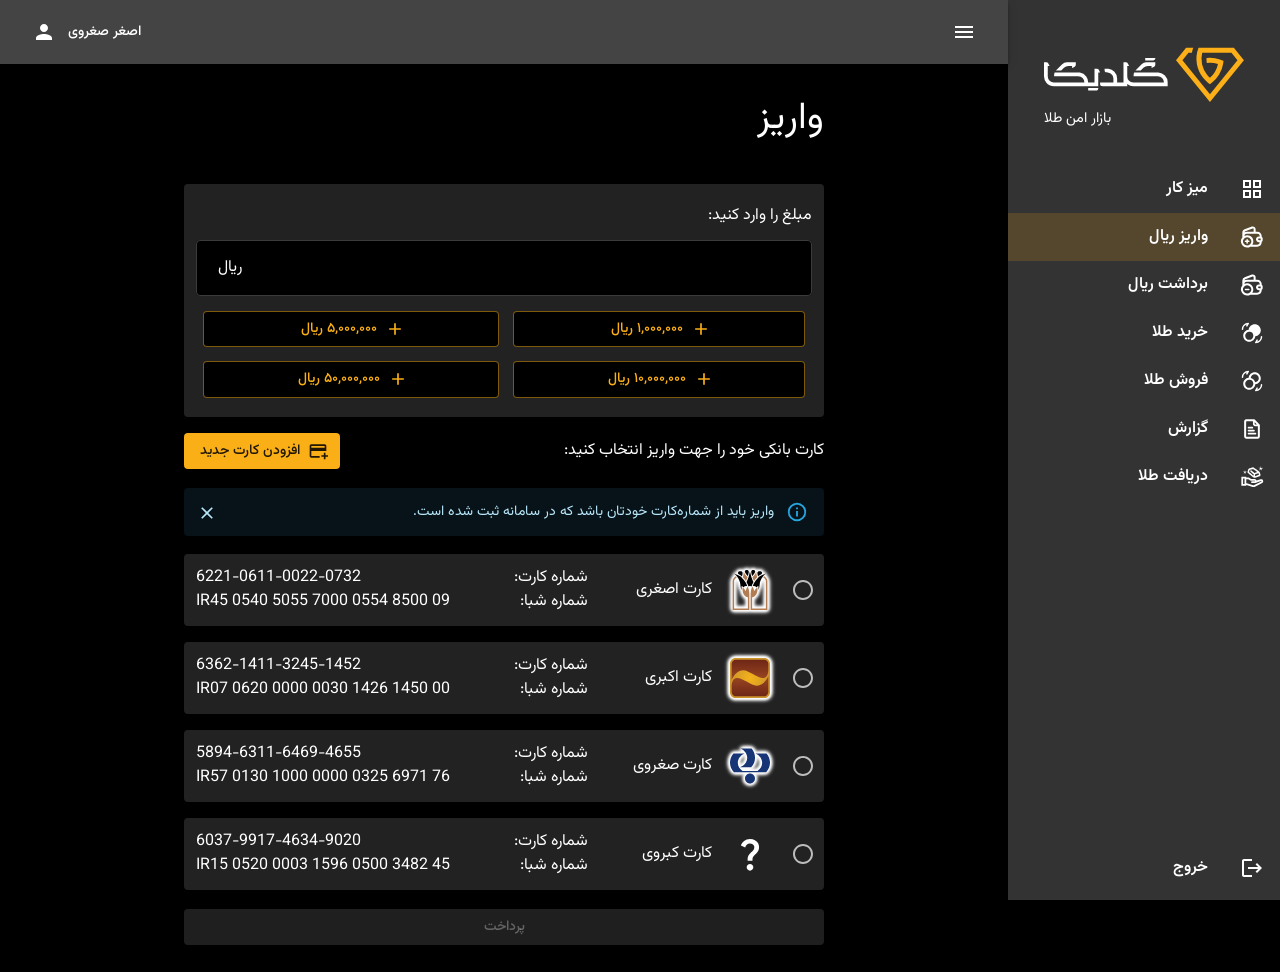
<file: panel/deposit.html>
<!DOCTYPE html><html lang="fa" dir="rtl"><head><meta charSet="utf-8"/><meta name="viewport" content="width=device-width"/><meta name="next-head-count" content="2"/><link rel="preload" href="/_next/static/css/33a4c8b7013cbf99.css" as="style"/><link rel="stylesheet" href="/_next/static/css/33a4c8b7013cbf99.css" data-n-g=""/><noscript data-n-css=""></noscript><script defer="" nomodule="" src="/_next/static/chunks/polyfills-c67a75d1b6f99dc8.js"></script><script src="/_next/static/chunks/webpack-9c8465e5ab4c4d2b.js" defer=""></script><script src="/_next/static/chunks/framework-695e56344d65da02.js" defer=""></script><script src="/_next/static/chunks/main-7e0e15de1357fbc4.js" defer=""></script><script src="/_next/static/chunks/pages/_app-7305db96d350fd57.js" defer=""></script><script src="/_next/static/chunks/4650-f63a8015b91009fa.js" defer=""></script><script src="/_next/static/chunks/6708-f221474e0b06e4cc.js" defer=""></script><script src="/_next/static/chunks/5675-09f0eeb536635e30.js" defer=""></script><script src="/_next/static/chunks/6740-548b40e32cb95a23.js" defer=""></script><script src="/_next/static/chunks/1239-382427ac07e000d7.js" defer=""></script><script src="/_next/static/chunks/490-1127baf5c230165d.js" defer=""></script><script src="/_next/static/chunks/pages/panel/deposit-0c15700c95a5a32b.js" defer=""></script><script src="/_next/static/p2MGWkXXhdSjQu3hIEJhe/_buildManifest.js" defer=""></script><script src="/_next/static/p2MGWkXXhdSjQu3hIEJhe/_ssgManifest.js" defer=""></script></head><body><div id="__next"><div class="row grow"><div class="layout_drawer__bAkOe no-shrink"></div><div class="grow"><header class="MuiPaper-root MuiPaper-elevation MuiPaper-elevation4 MuiAppBar-root MuiAppBar-colorPrimary MuiAppBar-positionFixed layout_app-bar__iEML_ mui-fixed mui-rtl-1uquagm"><div class="MuiToolbar-root MuiToolbar-gutters MuiToolbar-regular mui-rtl-i6s8oy" style="background:#444"><button class="MuiButtonBase-root MuiIconButton-root MuiIconButton-colorInherit MuiIconButton-sizeMedium mui-rtl-670439" tabindex="0" type="button"><svg class="MuiSvgIcon-root MuiSvgIcon-fontSizeMedium mui-rtl-vubbuv" focusable="false" aria-hidden="true" viewBox="0 0 24 24" data-testid="MenuIcon"><path d="M3 18h18v-2H3v2zm0-5h18v-2H3v2zm0-7v2h18V6H3z"></path></svg></button><div class="grow"></div><button class="MuiButtonBase-root MuiButton-root MuiButton-text MuiButton-textInherit MuiButton-sizeMedium MuiButton-textSizeMedium MuiButton-colorInherit MuiButton-root MuiButton-text MuiButton-textInherit MuiButton-sizeMedium MuiButton-textSizeMedium MuiButton-colorInherit mui-rtl-1ea5qzj" tabindex="0" type="button">اصغر صغروی<svg class="MuiSvgIcon-root MuiSvgIcon-fontSizeMedium margin-s-1 mui-rtl-vubbuv" focusable="false" aria-hidden="true" viewBox="0 0 24 24" data-testid="PersonIcon"><path d="M12 12c2.21 0 4-1.79 4-4s-1.79-4-4-4-4 1.79-4 4 1.79 4 4 4zm0 2c-2.67 0-8 1.34-8 4v2h16v-2c0-2.66-5.33-4-8-4z"></path></svg></button></div></header><div class="mui-rtl-1x551m1"></div><div class="grow margin-a-4 xitems-center"><div class="layout_page__GOH97 grow"><div class="grow xitems-center"><div class="grow" style="width:100%;max-width:40em"><span class="row margin-b-2 large-3"><span>واریز</span><div class="grow"></div></span><form><div class="MuiPaper-root MuiPaper-elevation MuiPaper-rounded MuiPaper-elevation1 back-bg2 margin-tb-1 padding-a-2 mui-rtl-xzhep0"><span class="margin-t-1">مبلغ را وارد کنید:</span><div class="MuiFormControl-root MuiTextField-root margin-t-2 mui-rtl-i44wyl"><style data-emotion="mui-rtl-global 1prfaxn">@-webkit-keyframes mui-auto-fill{from{display:block;}}@keyframes mui-auto-fill{from{display:block;}}@-webkit-keyframes mui-auto-fill-cancel{from{display:block;}}@keyframes mui-auto-fill-cancel{from{display:block;}}</style><style data-emotion="mui-rtl iz48lw">.mui-rtl-iz48lw{font-family:inherit;font-weight:400;font-size:1rem;line-height:1.4375em;color:#fff;box-sizing:border-box;position:relative;cursor:text;display:-webkit-inline-box;display:-webkit-inline-flex;display:-ms-inline-flexbox;display:inline-flex;-webkit-align-items:center;-webkit-box-align:center;-ms-flex-align:center;align-items:center;position:relative;border-radius:4px;padding-left:14px;}.mui-rtl-iz48lw.Mui-disabled{color:rgba(255, 255, 255, 0.5);cursor:default;}.mui-rtl-iz48lw:hover .MuiOutlinedInput-notchedOutline{border-color:#fff;}@media (hover: none){.mui-rtl-iz48lw:hover .MuiOutlinedInput-notchedOutline{border-color:rgba(255, 255, 255, 0.23);}}.mui-rtl-iz48lw.Mui-focused .MuiOutlinedInput-notchedOutline{border-color:#fbaf17;border-width:2px;}.mui-rtl-iz48lw.Mui-error .MuiOutlinedInput-notchedOutline{border-color:#f44336;}.mui-rtl-iz48lw.Mui-disabled .MuiOutlinedInput-notchedOutline{border-color:rgba(255, 255, 255, 0.3);}</style><div class="MuiInputBase-root MuiOutlinedInput-root MuiInputBase-colorPrimary MuiInputBase-formControl MuiInputBase-adornedEnd back-bg mui-rtl-iz48lw"><style data-emotion="mui-rtl putrnr">.mui-rtl-putrnr{font:inherit;letter-spacing:inherit;color:currentColor;padding:4px 0 5px;border:0;box-sizing:content-box;background:none;height:1.4375em;margin:0;-webkit-tap-highlight-color:transparent;display:block;min-width:0;width:100%;-webkit-animation-name:mui-auto-fill-cancel;animation-name:mui-auto-fill-cancel;-webkit-animation-duration:10ms;animation-duration:10ms;padding:16.5px 14px;padding-left:0;}.mui-rtl-putrnr::-webkit-input-placeholder{color:currentColor;opacity:0.5;-webkit-transition:opacity 200ms cubic-bezier(0.4, 0, 0.2, 1) 0ms;transition:opacity 200ms cubic-bezier(0.4, 0, 0.2, 1) 0ms;}.mui-rtl-putrnr::-moz-placeholder{color:currentColor;opacity:0.5;-webkit-transition:opacity 200ms cubic-bezier(0.4, 0, 0.2, 1) 0ms;transition:opacity 200ms cubic-bezier(0.4, 0, 0.2, 1) 0ms;}.mui-rtl-putrnr:-ms-input-placeholder{color:currentColor;opacity:0.5;-webkit-transition:opacity 200ms cubic-bezier(0.4, 0, 0.2, 1) 0ms;transition:opacity 200ms cubic-bezier(0.4, 0, 0.2, 1) 0ms;}.mui-rtl-putrnr::-ms-input-placeholder{color:currentColor;opacity:0.5;-webkit-transition:opacity 200ms cubic-bezier(0.4, 0, 0.2, 1) 0ms;transition:opacity 200ms cubic-bezier(0.4, 0, 0.2, 1) 0ms;}.mui-rtl-putrnr:focus{outline:0;}.mui-rtl-putrnr:invalid{box-shadow:none;}.mui-rtl-putrnr::-webkit-search-decoration{-webkit-appearance:none;}label[data-shrink=false]+.MuiInputBase-formControl .mui-rtl-putrnr::-webkit-input-placeholder{opacity:0!important;}label[data-shrink=false]+.MuiInputBase-formControl .mui-rtl-putrnr::-moz-placeholder{opacity:0!important;}label[data-shrink=false]+.MuiInputBase-formControl .mui-rtl-putrnr:-ms-input-placeholder{opacity:0!important;}label[data-shrink=false]+.MuiInputBase-formControl .mui-rtl-putrnr::-ms-input-placeholder{opacity:0!important;}label[data-shrink=false]+.MuiInputBase-formControl .mui-rtl-putrnr:focus::-webkit-input-placeholder{opacity:0.5;}label[data-shrink=false]+.MuiInputBase-formControl .mui-rtl-putrnr:focus::-moz-placeholder{opacity:0.5;}label[data-shrink=false]+.MuiInputBase-formControl .mui-rtl-putrnr:focus:-ms-input-placeholder{opacity:0.5;}label[data-shrink=false]+.MuiInputBase-formControl .mui-rtl-putrnr:focus::-ms-input-placeholder{opacity:0.5;}.mui-rtl-putrnr.Mui-disabled{opacity:1;-webkit-text-fill-color:rgba(255, 255, 255, 0.5);}.mui-rtl-putrnr:-webkit-autofill{-webkit-animation-duration:5000s;animation-duration:5000s;-webkit-animation-name:mui-auto-fill;animation-name:mui-auto-fill;}.mui-rtl-putrnr:-webkit-autofill{-webkit-box-shadow:0 0 0 100px #266798 inset;-webkit-text-fill-color:#fff;caret-color:#fff;border-radius:inherit;}</style><input aria-invalid="false" autoComplete="off" autofocus="" id=":R18msm:" type="text" class="MuiInputBase-input MuiOutlinedInput-input MuiInputBase-inputAdornedEnd ltr mui-rtl-putrnr" value=""/><span class="padding-s-3 padding-e-1 no-pointer-events">ریال</span><fieldset aria-hidden="true" class="MuiOutlinedInput-notchedOutline mui-rtl-nqlg3w"><style data-emotion="mui-rtl ihdtdm">.mui-rtl-ihdtdm{float:unset;width:auto;overflow:hidden;padding:0;line-height:11px;-webkit-transition:width 150ms cubic-bezier(0.0, 0, 0.2, 1) 0ms;transition:width 150ms cubic-bezier(0.0, 0, 0.2, 1) 0ms;}</style><legend class="mui-rtl-ihdtdm"><span class="notranslate">​</span></legend></fieldset></div></div><div class="grid-cols-2 margin-t-1"><style data-emotion="mui-rtl 1df6anv">.mui-rtl-1df6anv{font-family:inherit;font-weight:500;font-size:0.875rem;line-height:1.75;text-transform:uppercase;min-width:64px;padding:5px 15px;border-radius:4px;-webkit-transition:background-color 250ms cubic-bezier(0.4, 0, 0.2, 1) 0ms,box-shadow 250ms cubic-bezier(0.4, 0, 0.2, 1) 0ms,border-color 250ms cubic-bezier(0.4, 0, 0.2, 1) 0ms,color 250ms cubic-bezier(0.4, 0, 0.2, 1) 0ms;transition:background-color 250ms cubic-bezier(0.4, 0, 0.2, 1) 0ms,box-shadow 250ms cubic-bezier(0.4, 0, 0.2, 1) 0ms,border-color 250ms cubic-bezier(0.4, 0, 0.2, 1) 0ms,color 250ms cubic-bezier(0.4, 0, 0.2, 1) 0ms;border:1px solid rgba(251, 175, 23, 0.5);color:#fbaf17;}.mui-rtl-1df6anv:hover{-webkit-text-decoration:none;text-decoration:none;background-color:rgba(251, 175, 23, 0.08);border:1px solid #fbaf17;}@media (hover: none){.mui-rtl-1df6anv:hover{background-color:transparent;}}.mui-rtl-1df6anv.Mui-disabled{color:rgba(255, 255, 255, 0.3);border:1px solid rgba(255, 255, 255, 0.12);}</style><style data-emotion="mui-rtl k8qaw8">.mui-rtl-k8qaw8{display:-webkit-inline-box;display:-webkit-inline-flex;display:-ms-inline-flexbox;display:inline-flex;-webkit-align-items:center;-webkit-box-align:center;-ms-flex-align:center;align-items:center;-webkit-box-pack:center;-ms-flex-pack:center;-webkit-justify-content:center;justify-content:center;position:relative;box-sizing:border-box;-webkit-tap-highlight-color:transparent;background-color:transparent;outline:0;border:0;margin:0;border-radius:0;padding:0;cursor:pointer;-webkit-user-select:none;-moz-user-select:none;-ms-user-select:none;user-select:none;vertical-align:middle;-moz-appearance:none;-webkit-appearance:none;-webkit-text-decoration:none;text-decoration:none;color:inherit;font-family:inherit;font-weight:500;font-size:0.875rem;line-height:1.75;text-transform:uppercase;min-width:64px;padding:5px 15px;border-radius:4px;-webkit-transition:background-color 250ms cubic-bezier(0.4, 0, 0.2, 1) 0ms,box-shadow 250ms cubic-bezier(0.4, 0, 0.2, 1) 0ms,border-color 250ms cubic-bezier(0.4, 0, 0.2, 1) 0ms,color 250ms cubic-bezier(0.4, 0, 0.2, 1) 0ms;transition:background-color 250ms cubic-bezier(0.4, 0, 0.2, 1) 0ms,box-shadow 250ms cubic-bezier(0.4, 0, 0.2, 1) 0ms,border-color 250ms cubic-bezier(0.4, 0, 0.2, 1) 0ms,color 250ms cubic-bezier(0.4, 0, 0.2, 1) 0ms;border:1px solid rgba(251, 175, 23, 0.5);color:#fbaf17;}.mui-rtl-k8qaw8::-moz-focus-inner{border-style:none;}.mui-rtl-k8qaw8.Mui-disabled{pointer-events:none;cursor:default;}@media print{.mui-rtl-k8qaw8{-webkit-print-color-adjust:exact;color-adjust:exact;}}.mui-rtl-k8qaw8:hover{-webkit-text-decoration:none;text-decoration:none;background-color:rgba(251, 175, 23, 0.08);border:1px solid #fbaf17;}@media (hover: none){.mui-rtl-k8qaw8:hover{background-color:transparent;}}.mui-rtl-k8qaw8.Mui-disabled{color:rgba(255, 255, 255, 0.3);border:1px solid rgba(255, 255, 255, 0.12);}</style><button class="MuiButtonBase-root MuiButton-root MuiButton-outlined MuiButton-outlinedPrimary MuiButton-sizeMedium MuiButton-outlinedSizeMedium MuiButton-root MuiButton-outlined MuiButton-outlinedPrimary MuiButton-sizeMedium MuiButton-outlinedSizeMedium margin-a-1 back-bg mui-rtl-k8qaw8" tabindex="0" type="button" data-amount="1000000"><span class="MuiButton-startIcon MuiButton-iconSizeMedium mui-rtl-6xugel"><style data-emotion="mui-rtl 1k33q06">.mui-rtl-1k33q06{-webkit-user-select:none;-moz-user-select:none;-ms-user-select:none;user-select:none;width:1em;height:1em;display:inline-block;fill:currentColor;-webkit-flex-shrink:0;-ms-flex-negative:0;flex-shrink:0;-webkit-transition:fill 200ms cubic-bezier(0.4, 0, 0.2, 1) 0ms;transition:fill 200ms cubic-bezier(0.4, 0, 0.2, 1) 0ms;font-size:1.25rem;}</style><svg class="MuiSvgIcon-root MuiSvgIcon-fontSizeSmall no-pointer-events mui-rtl-1k33q06" focusable="false" aria-hidden="true" viewBox="0 0 24 24" data-testid="AddIcon"><path d="M19 13h-6v6h-2v-6H5v-2h6V5h2v6h6v2z"></path></svg></span>۱,۰۰۰,۰۰۰<!-- --> <!-- -->ریال</button><button class="MuiButtonBase-root MuiButton-root MuiButton-outlined MuiButton-outlinedPrimary MuiButton-sizeMedium MuiButton-outlinedSizeMedium MuiButton-root MuiButton-outlined MuiButton-outlinedPrimary MuiButton-sizeMedium MuiButton-outlinedSizeMedium margin-a-1 back-bg mui-rtl-k8qaw8" tabindex="0" type="button" data-amount="5000000"><span class="MuiButton-startIcon MuiButton-iconSizeMedium mui-rtl-6xugel"><svg class="MuiSvgIcon-root MuiSvgIcon-fontSizeSmall no-pointer-events mui-rtl-1k33q06" focusable="false" aria-hidden="true" viewBox="0 0 24 24" data-testid="AddIcon"><path d="M19 13h-6v6h-2v-6H5v-2h6V5h2v6h6v2z"></path></svg></span>۵,۰۰۰,۰۰۰<!-- --> <!-- -->ریال</button><button class="MuiButtonBase-root MuiButton-root MuiButton-outlined MuiButton-outlinedPrimary MuiButton-sizeMedium MuiButton-outlinedSizeMedium MuiButton-root MuiButton-outlined MuiButton-outlinedPrimary MuiButton-sizeMedium MuiButton-outlinedSizeMedium margin-a-1 back-bg mui-rtl-k8qaw8" tabindex="0" type="button" data-amount="10000000"><span class="MuiButton-startIcon MuiButton-iconSizeMedium mui-rtl-6xugel"><svg class="MuiSvgIcon-root MuiSvgIcon-fontSizeSmall no-pointer-events mui-rtl-1k33q06" focusable="false" aria-hidden="true" viewBox="0 0 24 24" data-testid="AddIcon"><path d="M19 13h-6v6h-2v-6H5v-2h6V5h2v6h6v2z"></path></svg></span>۱۰,۰۰۰,۰۰۰<!-- --> <!-- -->ریال</button><button class="MuiButtonBase-root MuiButton-root MuiButton-outlined MuiButton-outlinedPrimary MuiButton-sizeMedium MuiButton-outlinedSizeMedium MuiButton-root MuiButton-outlined MuiButton-outlinedPrimary MuiButton-sizeMedium MuiButton-outlinedSizeMedium margin-a-1 back-bg mui-rtl-k8qaw8" tabindex="0" type="button" data-amount="50000000"><span class="MuiButton-startIcon MuiButton-iconSizeMedium mui-rtl-6xugel"><svg class="MuiSvgIcon-root MuiSvgIcon-fontSizeSmall no-pointer-events mui-rtl-1k33q06" focusable="false" aria-hidden="true" viewBox="0 0 24 24" data-testid="AddIcon"><path d="M19 13h-6v6h-2v-6H5v-2h6V5h2v6h6v2z"></path></svg></span>۵۰,۰۰۰,۰۰۰<!-- --> <!-- -->ریال</button></div></div><span class="margin-tb-1 xitems-center"><span>کارت بانکی خود را جهت واریز انتخاب کنید:</span><span class="grow"></span><button class="MuiButtonBase-root MuiButton-root MuiButton-contained MuiButton-containedPrimary MuiButton-sizeMedium MuiButton-containedSizeMedium MuiButton-root MuiButton-contained MuiButton-containedPrimary MuiButton-sizeMedium MuiButton-containedSizeMedium xself-end mui-rtl-6hyj81" tabindex="0" type="button"><span class="MuiButton-startIcon MuiButton-iconSizeMedium mui-rtl-6xugel"><svg class="MuiSvgIcon-root MuiSvgIcon-fontSizeMedium mui-rtl-vubbuv" focusable="false" aria-hidden="true" viewBox="0 0 24 24" data-testid="AddCardIcon"><path d="M20 4H4c-1.11 0-1.99.89-1.99 2L2 18c0 1.11.89 2 2 2h10v-2H4v-6h18V6c0-1.11-.89-2-2-2zm0 4H4V6h16v2zm4 9v2h-3v3h-2v-3h-3v-2h3v-3h2v3h3z"></path></svg></span>افزودن کارت جدید</button></span><style data-emotion="mui-rtl 1p2auxh">.mui-rtl-1p2auxh{font-family:inherit;font-weight:400;font-size:0.875rem;line-height:1.43;background-color:rgb(7, 19, 24);display:-webkit-box;display:-webkit-flex;display:-ms-flexbox;display:flex;padding:6px 16px;color:rgb(184, 231, 251);}.mui-rtl-1p2auxh .MuiAlert-icon{color:#29b6f6;}</style><style data-emotion="mui-rtl 2zl7nk">.mui-rtl-2zl7nk{background-color:#121212;color:#fff;-webkit-transition:box-shadow 300ms cubic-bezier(0.4, 0, 0.2, 1) 0ms;transition:box-shadow 300ms cubic-bezier(0.4, 0, 0.2, 1) 0ms;border-radius:4px;box-shadow:none;background-image:linear-gradient(rgba(255, 255, 255, 0), rgba(255, 255, 255, 0));font-family:inherit;font-weight:400;font-size:0.875rem;line-height:1.43;background-color:rgb(7, 19, 24);display:-webkit-box;display:-webkit-flex;display:-ms-flexbox;display:flex;padding:6px 16px;color:rgb(184, 231, 251);}.mui-rtl-2zl7nk .MuiAlert-icon{color:#29b6f6;}</style><div class="MuiPaper-root MuiPaper-elevation MuiPaper-rounded MuiPaper-elevation0 MuiAlert-root MuiAlert-standardInfo MuiAlert-standard margin-tb-2 mui-rtl-2zl7nk" role="alert"><style data-emotion="mui-rtl 1l54tgj">.mui-rtl-1l54tgj{margin-left:12px;padding:7px 0;display:-webkit-box;display:-webkit-flex;display:-ms-flexbox;display:flex;font-size:22px;opacity:0.9;}</style><div class="MuiAlert-icon mui-rtl-1l54tgj"><style data-emotion="mui-rtl 1cw4hi4">.mui-rtl-1cw4hi4{-webkit-user-select:none;-moz-user-select:none;-ms-user-select:none;user-select:none;width:1em;height:1em;display:inline-block;fill:currentColor;-webkit-flex-shrink:0;-ms-flex-negative:0;flex-shrink:0;-webkit-transition:fill 200ms cubic-bezier(0.4, 0, 0.2, 1) 0ms;transition:fill 200ms cubic-bezier(0.4, 0, 0.2, 1) 0ms;font-size:inherit;}</style><svg class="MuiSvgIcon-root MuiSvgIcon-fontSizeInherit mui-rtl-1cw4hi4" focusable="false" aria-hidden="true" viewBox="0 0 24 24" data-testid="InfoOutlinedIcon"><path d="M11,9H13V7H11M12,20C7.59,20 4,16.41 4,12C4,7.59 7.59,4 12,4C16.41,4 20,7.59 20, 12C20,16.41 16.41,20 12,20M12,2A10,10 0 0,0 2,12A10,10 0 0,0 12,22A10,10 0 0,0 22,12A10, 10 0 0,0 12,2M11,17H13V11H11V17Z"></path></svg></div><style data-emotion="mui-rtl 1xsto0d">.mui-rtl-1xsto0d{padding:8px 0;min-width:0;overflow:auto;}</style><div class="MuiAlert-message mui-rtl-1xsto0d">واریز باید از شماره‌کارت خودتان باشد که در سامانه ثبت شده است.</div><style data-emotion="mui-rtl 1mzcepu">.mui-rtl-1mzcepu{display:-webkit-box;display:-webkit-flex;display:-ms-flexbox;display:flex;-webkit-align-items:flex-start;-webkit-box-align:flex-start;-ms-flex-align:flex-start;align-items:flex-start;padding:4px 16px 0 0;margin-right:auto;margin-left:-8px;}</style><div class="MuiAlert-action mui-rtl-1mzcepu"><style data-emotion="mui-rtl 1ypmai">.mui-rtl-1ypmai{text-align:center;-webkit-flex:0 0 auto;-ms-flex:0 0 auto;flex:0 0 auto;font-size:1.5rem;padding:8px;border-radius:50%;overflow:visible;color:#fff;-webkit-transition:background-color 150ms cubic-bezier(0.4, 0, 0.2, 1) 0ms;transition:background-color 150ms cubic-bezier(0.4, 0, 0.2, 1) 0ms;color:inherit;padding:5px;font-size:1.125rem;}.mui-rtl-1ypmai:hover{background-color:rgba(255, 255, 255, 0.08);}@media (hover: none){.mui-rtl-1ypmai:hover{background-color:transparent;}}.mui-rtl-1ypmai.Mui-disabled{background-color:transparent;color:rgba(255, 255, 255, 0.3);}</style><style data-emotion="mui-rtl i0olm1">.mui-rtl-i0olm1{display:-webkit-inline-box;display:-webkit-inline-flex;display:-ms-inline-flexbox;display:inline-flex;-webkit-align-items:center;-webkit-box-align:center;-ms-flex-align:center;align-items:center;-webkit-box-pack:center;-ms-flex-pack:center;-webkit-justify-content:center;justify-content:center;position:relative;box-sizing:border-box;-webkit-tap-highlight-color:transparent;background-color:transparent;outline:0;border:0;margin:0;border-radius:0;padding:0;cursor:pointer;-webkit-user-select:none;-moz-user-select:none;-ms-user-select:none;user-select:none;vertical-align:middle;-moz-appearance:none;-webkit-appearance:none;-webkit-text-decoration:none;text-decoration:none;color:inherit;text-align:center;-webkit-flex:0 0 auto;-ms-flex:0 0 auto;flex:0 0 auto;font-size:1.5rem;padding:8px;border-radius:50%;overflow:visible;color:#fff;-webkit-transition:background-color 150ms cubic-bezier(0.4, 0, 0.2, 1) 0ms;transition:background-color 150ms cubic-bezier(0.4, 0, 0.2, 1) 0ms;color:inherit;padding:5px;font-size:1.125rem;}.mui-rtl-i0olm1::-moz-focus-inner{border-style:none;}.mui-rtl-i0olm1.Mui-disabled{pointer-events:none;cursor:default;}@media print{.mui-rtl-i0olm1{-webkit-print-color-adjust:exact;color-adjust:exact;}}.mui-rtl-i0olm1:hover{background-color:rgba(255, 255, 255, 0.08);}@media (hover: none){.mui-rtl-i0olm1:hover{background-color:transparent;}}.mui-rtl-i0olm1.Mui-disabled{background-color:transparent;color:rgba(255, 255, 255, 0.3);}</style><button class="MuiButtonBase-root MuiIconButton-root MuiIconButton-colorInherit MuiIconButton-sizeSmall mui-rtl-i0olm1" tabindex="0" type="button" aria-label="Close" title="Close"><svg class="MuiSvgIcon-root MuiSvgIcon-fontSizeSmall mui-rtl-1k33q06" focusable="false" aria-hidden="true" viewBox="0 0 24 24" data-testid="CloseIcon"><path d="M19 6.41L17.59 5 12 10.59 6.41 5 5 6.41 10.59 12 5 17.59 6.41 19 12 13.41 17.59 19 19 17.59 13.41 12z"></path></svg></button></div></div><div><style data-emotion="mui-rtl 1h7anqn">.mui-rtl-1h7anqn{display:-webkit-box;display:-webkit-flex;display:-ms-flexbox;display:flex;-webkit-flex-direction:column;-ms-flex-direction:column;flex-direction:column;-webkit-box-flex-wrap:wrap;-webkit-flex-wrap:wrap;-ms-flex-wrap:wrap;flex-wrap:wrap;}</style><div class="MuiFormGroup-root mui-rtl-1h7anqn" role="radiogroup"><span class="padding-tb-5 lcontent-center text-center color-gray">کارتی در سامانه تعریف نشده است.</span></div></div><button class="MuiButtonBase-root MuiButton-root MuiButton-contained MuiButton-containedPrimary MuiButton-sizeMedium MuiButton-containedSizeMedium Mui-disabled MuiButton-root MuiButton-contained MuiButton-containedPrimary MuiButton-sizeMedium MuiButton-containedSizeMedium margin-t-2 mui-rtl-6hyj81" tabindex="-1" type="submit" disabled="">پرداخت</button></form></div></div></div></div></div></div></div><script id="__NEXT_DATA__" type="application/json">{"props":{"pageProps":{}},"page":"/panel/deposit","query":{},"buildId":"p2MGWkXXhdSjQu3hIEJhe","nextExport":true,"autoExport":true,"isFallback":false,"scriptLoader":[]}</script></body></html>
</file>
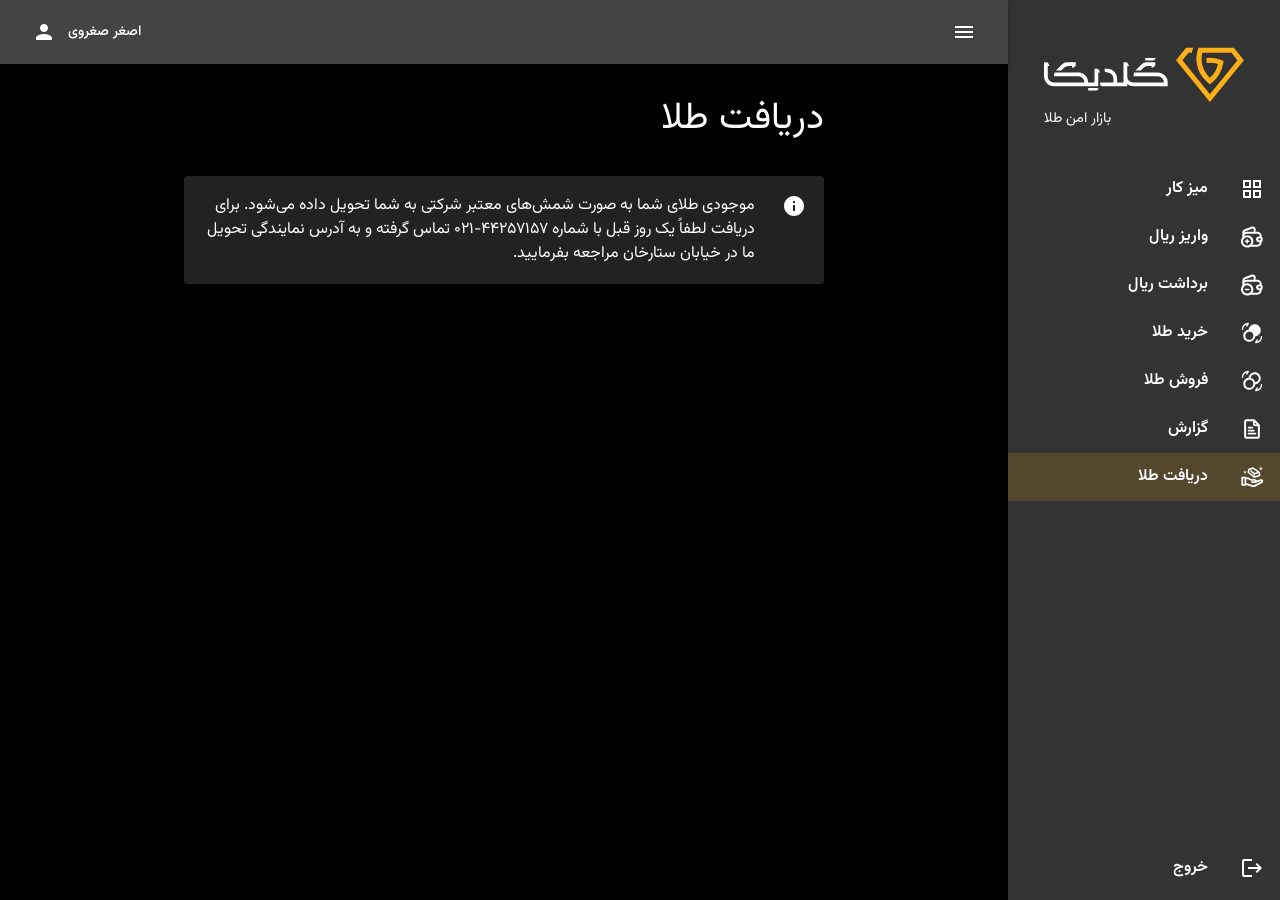
<file: panel/order-pickup.html>
<!DOCTYPE html><html lang="fa" dir="rtl"><head><meta charSet="utf-8"/><meta name="viewport" content="width=device-width"/><meta name="next-head-count" content="2"/><link rel="preload" href="/_next/static/css/33a4c8b7013cbf99.css" as="style"/><link rel="stylesheet" href="/_next/static/css/33a4c8b7013cbf99.css" data-n-g=""/><noscript data-n-css=""></noscript><script defer="" nomodule="" src="/_next/static/chunks/polyfills-c67a75d1b6f99dc8.js"></script><script src="/_next/static/chunks/webpack-9c8465e5ab4c4d2b.js" defer=""></script><script src="/_next/static/chunks/framework-695e56344d65da02.js" defer=""></script><script src="/_next/static/chunks/main-7e0e15de1357fbc4.js" defer=""></script><script src="/_next/static/chunks/pages/_app-7305db96d350fd57.js" defer=""></script><script src="/_next/static/chunks/pages/panel/order-pickup-0a90585c2f0f5696.js" defer=""></script><script src="/_next/static/p2MGWkXXhdSjQu3hIEJhe/_buildManifest.js" defer=""></script><script src="/_next/static/p2MGWkXXhdSjQu3hIEJhe/_ssgManifest.js" defer=""></script></head><body><div id="__next"><div class="row grow"><div class="layout_drawer__bAkOe no-shrink"><style data-emotion="mui-rtl a3xyjy">.mui-rtl-a3xyjy{z-index:1200;}</style></div><div class="grow"><style data-emotion="mui-rtl 6h6drn">.mui-rtl-6h6drn{display:-webkit-box;display:-webkit-flex;display:-ms-flexbox;display:flex;-webkit-flex-direction:column;-ms-flex-direction:column;flex-direction:column;width:100%;box-sizing:border-box;-webkit-flex-shrink:0;-ms-flex-negative:0;flex-shrink:0;position:fixed;z-index:1100;top:0;right:auto;left:0;}@media print{.mui-rtl-6h6drn{position:absolute;}}</style><style data-emotion="mui-rtl 1uquagm">.mui-rtl-1uquagm{background-color:#121212;color:#fff;-webkit-transition:box-shadow 300ms cubic-bezier(0.4, 0, 0.2, 1) 0ms;transition:box-shadow 300ms cubic-bezier(0.4, 0, 0.2, 1) 0ms;box-shadow:0px 2px 4px -1px rgba(0,0,0,0.2),0px 4px 5px 0px rgba(0,0,0,0.14),0px 1px 10px 0px rgba(0,0,0,0.12);background-image:linear-gradient(rgba(255, 255, 255, 0.09), rgba(255, 255, 255, 0.09));display:-webkit-box;display:-webkit-flex;display:-ms-flexbox;display:flex;-webkit-flex-direction:column;-ms-flex-direction:column;flex-direction:column;width:100%;box-sizing:border-box;-webkit-flex-shrink:0;-ms-flex-negative:0;flex-shrink:0;position:fixed;z-index:1100;top:0;right:auto;left:0;}@media print{.mui-rtl-1uquagm{position:absolute;}}</style><header class="MuiPaper-root MuiPaper-elevation MuiPaper-elevation4 MuiAppBar-root MuiAppBar-colorPrimary MuiAppBar-positionFixed layout_app-bar__iEML_ mui-fixed mui-rtl-1uquagm"><style data-emotion="mui-rtl i6s8oy">.mui-rtl-i6s8oy{position:relative;display:-webkit-box;display:-webkit-flex;display:-ms-flexbox;display:flex;-webkit-align-items:center;-webkit-box-align:center;-ms-flex-align:center;align-items:center;padding-right:16px;padding-left:16px;min-height:56px;}@media (min-width:600px){.mui-rtl-i6s8oy{padding-right:24px;padding-left:24px;}}@media (min-width:0px){@media (orientation: landscape){.mui-rtl-i6s8oy{min-height:48px;}}}@media (min-width:600px){.mui-rtl-i6s8oy{min-height:64px;}}</style><div class="MuiToolbar-root MuiToolbar-gutters MuiToolbar-regular mui-rtl-i6s8oy" style="background:#444"><style data-emotion="mui-rtl zp2ei5">.mui-rtl-zp2ei5{text-align:center;-webkit-flex:0 0 auto;-ms-flex:0 0 auto;flex:0 0 auto;font-size:1.5rem;padding:8px;border-radius:50%;overflow:visible;color:#fff;-webkit-transition:background-color 150ms cubic-bezier(0.4, 0, 0.2, 1) 0ms;transition:background-color 150ms cubic-bezier(0.4, 0, 0.2, 1) 0ms;color:inherit;}.mui-rtl-zp2ei5:hover{background-color:rgba(255, 255, 255, 0.08);}@media (hover: none){.mui-rtl-zp2ei5:hover{background-color:transparent;}}.mui-rtl-zp2ei5.Mui-disabled{background-color:transparent;color:rgba(255, 255, 255, 0.3);}</style><style data-emotion="mui-rtl 670439">.mui-rtl-670439{display:-webkit-inline-box;display:-webkit-inline-flex;display:-ms-inline-flexbox;display:inline-flex;-webkit-align-items:center;-webkit-box-align:center;-ms-flex-align:center;align-items:center;-webkit-box-pack:center;-ms-flex-pack:center;-webkit-justify-content:center;justify-content:center;position:relative;box-sizing:border-box;-webkit-tap-highlight-color:transparent;background-color:transparent;outline:0;border:0;margin:0;border-radius:0;padding:0;cursor:pointer;-webkit-user-select:none;-moz-user-select:none;-ms-user-select:none;user-select:none;vertical-align:middle;-moz-appearance:none;-webkit-appearance:none;-webkit-text-decoration:none;text-decoration:none;color:inherit;text-align:center;-webkit-flex:0 0 auto;-ms-flex:0 0 auto;flex:0 0 auto;font-size:1.5rem;padding:8px;border-radius:50%;overflow:visible;color:#fff;-webkit-transition:background-color 150ms cubic-bezier(0.4, 0, 0.2, 1) 0ms;transition:background-color 150ms cubic-bezier(0.4, 0, 0.2, 1) 0ms;color:inherit;}.mui-rtl-670439::-moz-focus-inner{border-style:none;}.mui-rtl-670439.Mui-disabled{pointer-events:none;cursor:default;}@media print{.mui-rtl-670439{-webkit-print-color-adjust:exact;color-adjust:exact;}}.mui-rtl-670439:hover{background-color:rgba(255, 255, 255, 0.08);}@media (hover: none){.mui-rtl-670439:hover{background-color:transparent;}}.mui-rtl-670439.Mui-disabled{background-color:transparent;color:rgba(255, 255, 255, 0.3);}</style><button class="MuiButtonBase-root MuiIconButton-root MuiIconButton-colorInherit MuiIconButton-sizeMedium mui-rtl-670439" tabindex="0" type="button"><style data-emotion="mui-rtl vubbuv">.mui-rtl-vubbuv{-webkit-user-select:none;-moz-user-select:none;-ms-user-select:none;user-select:none;width:1em;height:1em;display:inline-block;fill:currentColor;-webkit-flex-shrink:0;-ms-flex-negative:0;flex-shrink:0;-webkit-transition:fill 200ms cubic-bezier(0.4, 0, 0.2, 1) 0ms;transition:fill 200ms cubic-bezier(0.4, 0, 0.2, 1) 0ms;font-size:1.5rem;}</style><svg class="MuiSvgIcon-root MuiSvgIcon-fontSizeMedium mui-rtl-vubbuv" focusable="false" aria-hidden="true" viewBox="0 0 24 24" data-testid="MenuIcon"><path d="M3 18h18v-2H3v2zm0-5h18v-2H3v2zm0-7v2h18V6H3z"></path></svg></button><div class="grow"></div><style data-emotion="mui-rtl 1kglrab">.mui-rtl-1kglrab{font-family:inherit;font-weight:500;font-size:0.875rem;line-height:1.75;text-transform:uppercase;min-width:64px;padding:6px 8px;border-radius:4px;-webkit-transition:background-color 250ms cubic-bezier(0.4, 0, 0.2, 1) 0ms,box-shadow 250ms cubic-bezier(0.4, 0, 0.2, 1) 0ms,border-color 250ms cubic-bezier(0.4, 0, 0.2, 1) 0ms,color 250ms cubic-bezier(0.4, 0, 0.2, 1) 0ms;transition:background-color 250ms cubic-bezier(0.4, 0, 0.2, 1) 0ms,box-shadow 250ms cubic-bezier(0.4, 0, 0.2, 1) 0ms,border-color 250ms cubic-bezier(0.4, 0, 0.2, 1) 0ms,color 250ms cubic-bezier(0.4, 0, 0.2, 1) 0ms;color:inherit;border-color:currentColor;}.mui-rtl-1kglrab:hover{-webkit-text-decoration:none;text-decoration:none;background-color:rgba(255, 255, 255, 0.08);}@media (hover: none){.mui-rtl-1kglrab:hover{background-color:transparent;}}.mui-rtl-1kglrab.Mui-disabled{color:rgba(255, 255, 255, 0.3);}</style><style data-emotion="mui-rtl 1ea5qzj">.mui-rtl-1ea5qzj{display:-webkit-inline-box;display:-webkit-inline-flex;display:-ms-inline-flexbox;display:inline-flex;-webkit-align-items:center;-webkit-box-align:center;-ms-flex-align:center;align-items:center;-webkit-box-pack:center;-ms-flex-pack:center;-webkit-justify-content:center;justify-content:center;position:relative;box-sizing:border-box;-webkit-tap-highlight-color:transparent;background-color:transparent;outline:0;border:0;margin:0;border-radius:0;padding:0;cursor:pointer;-webkit-user-select:none;-moz-user-select:none;-ms-user-select:none;user-select:none;vertical-align:middle;-moz-appearance:none;-webkit-appearance:none;-webkit-text-decoration:none;text-decoration:none;color:inherit;font-family:inherit;font-weight:500;font-size:0.875rem;line-height:1.75;text-transform:uppercase;min-width:64px;padding:6px 8px;border-radius:4px;-webkit-transition:background-color 250ms cubic-bezier(0.4, 0, 0.2, 1) 0ms,box-shadow 250ms cubic-bezier(0.4, 0, 0.2, 1) 0ms,border-color 250ms cubic-bezier(0.4, 0, 0.2, 1) 0ms,color 250ms cubic-bezier(0.4, 0, 0.2, 1) 0ms;transition:background-color 250ms cubic-bezier(0.4, 0, 0.2, 1) 0ms,box-shadow 250ms cubic-bezier(0.4, 0, 0.2, 1) 0ms,border-color 250ms cubic-bezier(0.4, 0, 0.2, 1) 0ms,color 250ms cubic-bezier(0.4, 0, 0.2, 1) 0ms;color:inherit;border-color:currentColor;}.mui-rtl-1ea5qzj::-moz-focus-inner{border-style:none;}.mui-rtl-1ea5qzj.Mui-disabled{pointer-events:none;cursor:default;}@media print{.mui-rtl-1ea5qzj{-webkit-print-color-adjust:exact;color-adjust:exact;}}.mui-rtl-1ea5qzj:hover{-webkit-text-decoration:none;text-decoration:none;background-color:rgba(255, 255, 255, 0.08);}@media (hover: none){.mui-rtl-1ea5qzj:hover{background-color:transparent;}}.mui-rtl-1ea5qzj.Mui-disabled{color:rgba(255, 255, 255, 0.3);}</style><button class="MuiButtonBase-root MuiButton-root MuiButton-text MuiButton-textInherit MuiButton-sizeMedium MuiButton-textSizeMedium MuiButton-colorInherit MuiButton-root MuiButton-text MuiButton-textInherit MuiButton-sizeMedium MuiButton-textSizeMedium MuiButton-colorInherit mui-rtl-1ea5qzj" tabindex="0" type="button">اصغر صغروی<svg class="MuiSvgIcon-root MuiSvgIcon-fontSizeMedium margin-s-1 mui-rtl-vubbuv" focusable="false" aria-hidden="true" viewBox="0 0 24 24" data-testid="PersonIcon"><path d="M12 12c2.21 0 4-1.79 4-4s-1.79-4-4-4-4 1.79-4 4 1.79 4 4 4zm0 2c-2.67 0-8 1.34-8 4v2h16v-2c0-2.66-5.33-4-8-4z"></path></svg></button></div></header><style data-emotion="mui-rtl 1x551m1">.mui-rtl-1x551m1{min-height:56px;}@media (min-width:0px){@media (orientation: landscape){.mui-rtl-1x551m1{min-height:48px;}}}@media (min-width:600px){.mui-rtl-1x551m1{min-height:64px;}}</style><div class="mui-rtl-1x551m1"></div><div class="grow margin-a-4 xitems-center"><div class="layout_page__GOH97 grow"><div class="grow xitems-center"><div class="grow" style="width:100%;max-width:40em"><span class="row margin-b-2 large-3"><span>دریافت طلا</span><div class="grow"></div></span><style data-emotion="mui-rtl xzhep0">.mui-rtl-xzhep0{background-color:#121212;color:#fff;-webkit-transition:box-shadow 300ms cubic-bezier(0.4, 0, 0.2, 1) 0ms;transition:box-shadow 300ms cubic-bezier(0.4, 0, 0.2, 1) 0ms;border-radius:4px;box-shadow:0px 2px 1px -1px rgba(0,0,0,0.2),0px 1px 1px 0px rgba(0,0,0,0.14),0px 1px 3px 0px rgba(0,0,0,0.12);background-image:linear-gradient(rgba(255, 255, 255, 0.05), rgba(255, 255, 255, 0.05));}</style><div class="MuiPaper-root MuiPaper-elevation MuiPaper-rounded MuiPaper-elevation1 back-bg2 padding-a-3 mui-rtl-xzhep0"><div class="row"><svg class="MuiSvgIcon-root MuiSvgIcon-fontSizeMedium margin-e-3 mui-rtl-vubbuv" focusable="false" aria-hidden="true" viewBox="0 0 24 24" data-testid="InfoIcon"><path d="M12 2C6.48 2 2 6.48 2 12s4.48 10 10 10 10-4.48 10-10S17.52 2 12 2zm1 15h-2v-6h2v6zm0-8h-2V7h2v2z"></path></svg><span class="block">موجودی طلای‌ شما به صورت شمش‌های معتبر شرکتی به شما تحویل داده می‌شود. برای دریافت لطفاً یک روز قبل با شماره<!-- --> <span class="ltr">۰۲۱-۴۴۲۵۷۱۵۷</span> تماس گرفته و به آدرس نمایندگی تحویل ما در خیابان ستارخان مراجعه بفرمایید.</span></div></div></div></div></div></div></div></div></div><script id="__NEXT_DATA__" type="application/json">{"props":{"pageProps":{}},"page":"/panel/order-pickup","query":{},"buildId":"p2MGWkXXhdSjQu3hIEJhe","nextExport":true,"autoExport":true,"isFallback":false,"scriptLoader":[]}</script></body></html>
</file>
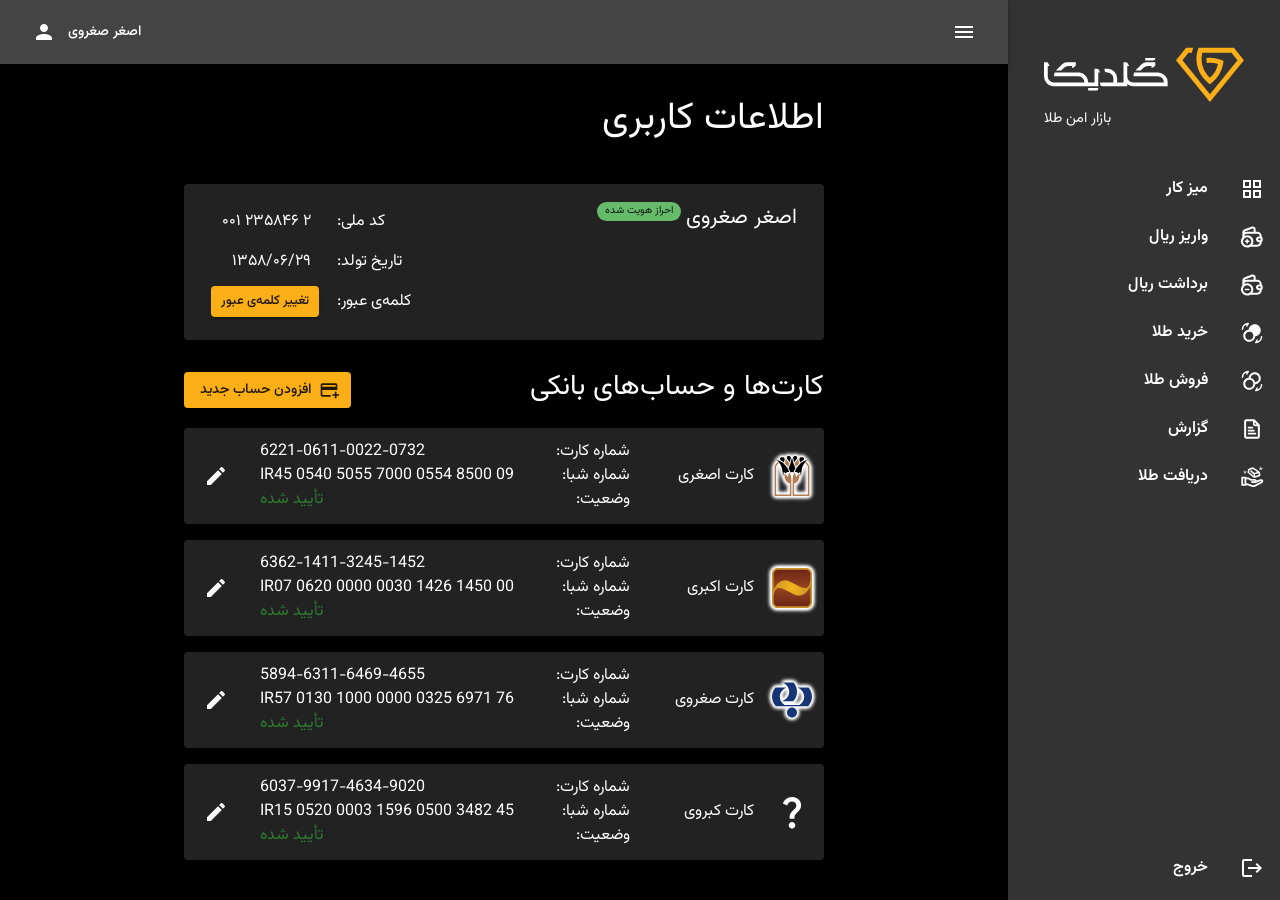
<file: panel/profile.html>
<!DOCTYPE html><html lang="fa" dir="rtl"><head><meta charSet="utf-8"/><meta name="viewport" content="width=device-width"/><meta name="next-head-count" content="2"/><link rel="preload" href="/_next/static/css/33a4c8b7013cbf99.css" as="style"/><link rel="stylesheet" href="/_next/static/css/33a4c8b7013cbf99.css" data-n-g=""/><noscript data-n-css=""></noscript><script defer="" nomodule="" src="/_next/static/chunks/polyfills-c67a75d1b6f99dc8.js"></script><script src="/_next/static/chunks/webpack-9c8465e5ab4c4d2b.js" defer=""></script><script src="/_next/static/chunks/framework-695e56344d65da02.js" defer=""></script><script src="/_next/static/chunks/main-7e0e15de1357fbc4.js" defer=""></script><script src="/_next/static/chunks/pages/_app-7305db96d350fd57.js" defer=""></script><script src="/_next/static/chunks/4650-f63a8015b91009fa.js" defer=""></script><script src="/_next/static/chunks/6708-f221474e0b06e4cc.js" defer=""></script><script src="/_next/static/chunks/5675-09f0eeb536635e30.js" defer=""></script><script src="/_next/static/chunks/1266-5bc78ba3f75b3ae7.js" defer=""></script><script src="/_next/static/chunks/1239-382427ac07e000d7.js" defer=""></script><script src="/_next/static/chunks/490-1127baf5c230165d.js" defer=""></script><script src="/_next/static/chunks/pages/panel/profile-19477c4a643e8f2f.js" defer=""></script><script src="/_next/static/p2MGWkXXhdSjQu3hIEJhe/_buildManifest.js" defer=""></script><script src="/_next/static/p2MGWkXXhdSjQu3hIEJhe/_ssgManifest.js" defer=""></script></head><body><div id="__next"><div class="row grow"><div class="layout_drawer__bAkOe no-shrink"></div><div class="grow"><header class="MuiPaper-root MuiPaper-elevation MuiPaper-elevation4 MuiAppBar-root MuiAppBar-colorPrimary MuiAppBar-positionFixed layout_app-bar__iEML_ mui-fixed mui-rtl-1uquagm"><div class="MuiToolbar-root MuiToolbar-gutters MuiToolbar-regular mui-rtl-i6s8oy" style="background:#444"><button class="MuiButtonBase-root MuiIconButton-root MuiIconButton-colorInherit MuiIconButton-sizeMedium mui-rtl-670439" tabindex="0" type="button"><svg class="MuiSvgIcon-root MuiSvgIcon-fontSizeMedium mui-rtl-vubbuv" focusable="false" aria-hidden="true" viewBox="0 0 24 24" data-testid="MenuIcon"><path d="M3 18h18v-2H3v2zm0-5h18v-2H3v2zm0-7v2h18V6H3z"></path></svg></button><div class="grow"></div><button class="MuiButtonBase-root MuiButton-root MuiButton-text MuiButton-textInherit MuiButton-sizeMedium MuiButton-textSizeMedium MuiButton-colorInherit MuiButton-root MuiButton-text MuiButton-textInherit MuiButton-sizeMedium MuiButton-textSizeMedium MuiButton-colorInherit mui-rtl-1ea5qzj" tabindex="0" type="button">اصغر صغروی<svg class="MuiSvgIcon-root MuiSvgIcon-fontSizeMedium margin-s-1 mui-rtl-vubbuv" focusable="false" aria-hidden="true" viewBox="0 0 24 24" data-testid="PersonIcon"><path d="M12 12c2.21 0 4-1.79 4-4s-1.79-4-4-4-4 1.79-4 4 1.79 4 4 4zm0 2c-2.67 0-8 1.34-8 4v2h16v-2c0-2.66-5.33-4-8-4z"></path></svg></button></div></header><div class="mui-rtl-1x551m1"></div><div class="grow margin-a-4 xitems-center"><div class="layout_page__GOH97 grow"><div class="grow xitems-center"><div class="grow" style="width:100%;max-width:40em"><span class="row margin-b-2 large-3"><span>اطلاعات کاربری</span><div class="grow"></div></span><div class="MuiPaper-root MuiPaper-elevation MuiPaper-rounded MuiPaper-elevation1 row wrap litems-stretch back-bg2 margin-tb-1 padding-tb-3 padding-se-4 mui-rtl-xzhep0"><div class="margin-e-3"><div class="row"><span class="large-1">اصغر صغروی</span><style data-emotion="mui-rtl bsaxue">.mui-rtl-bsaxue{max-width:100%;font-family:inherit;font-size:0.8125rem;display:-webkit-inline-box;display:-webkit-inline-flex;display:-ms-inline-flexbox;display:inline-flex;-webkit-align-items:center;-webkit-box-align:center;-ms-flex-align:center;align-items:center;-webkit-box-pack:center;-ms-flex-pack:center;-webkit-justify-content:center;justify-content:center;height:24px;color:rgba(0, 0, 0, 0.87);background-color:#66bb6a;border-radius:16px;white-space:nowrap;-webkit-transition:background-color 300ms cubic-bezier(0.4, 0, 0.2, 1) 0ms,box-shadow 300ms cubic-bezier(0.4, 0, 0.2, 1) 0ms;transition:background-color 300ms cubic-bezier(0.4, 0, 0.2, 1) 0ms,box-shadow 300ms cubic-bezier(0.4, 0, 0.2, 1) 0ms;cursor:default;outline:0;-webkit-text-decoration:none;text-decoration:none;border:0;padding:0;vertical-align:middle;box-sizing:border-box;}.mui-rtl-bsaxue.Mui-disabled{opacity:0.38;pointer-events:none;}.mui-rtl-bsaxue .MuiChip-avatar{margin-right:5px;margin-left:-6px;width:24px;height:24px;color:#e0e0e0;font-size:0.75rem;}.mui-rtl-bsaxue .MuiChip-avatarColorPrimary{color:rgba(0, 0, 0, 0.87);background-color:rgb(175, 122, 16);}.mui-rtl-bsaxue .MuiChip-avatarColorSecondary{color:rgba(0, 0, 0, 0.87);background-color:rgb(53, 122, 56);}.mui-rtl-bsaxue .MuiChip-avatarSmall{margin-right:4px;margin-left:-4px;width:18px;height:18px;font-size:0.625rem;}.mui-rtl-bsaxue .MuiChip-icon{margin-right:4px;margin-left:-4px;font-size:18px;color:inherit;}.mui-rtl-bsaxue .MuiChip-deleteIcon{-webkit-tap-highlight-color:transparent;color:rgba(0, 0, 0, 0.7);font-size:16px;cursor:pointer;margin:0 -6px 0 5px;margin-left:4px;margin-right:-4px;}.mui-rtl-bsaxue .MuiChip-deleteIcon:hover{color:rgba(255, 255, 255, 0.4);}.mui-rtl-bsaxue .MuiChip-deleteIcon:hover,.mui-rtl-bsaxue .MuiChip-deleteIcon:active{color:rgba(0, 0, 0, 0.87);}</style><div class="MuiChip-root MuiChip-filled MuiChip-sizeSmall MuiChip-colorSuccess MuiChip-filledSuccess margin-s-1 xself-start padding-tb-0 small-4 mui-rtl-bsaxue" style="height:1.8em"><style data-emotion="mui-rtl 1pjtbja">.mui-rtl-1pjtbja{overflow:hidden;text-overflow:ellipsis;padding-right:8px;padding-left:8px;white-space:nowrap;}</style><span class="MuiChip-label MuiChip-labelSmall mui-rtl-1pjtbja">احراز هویت شده</span></div></div></div><div class="grow xitems-end"><div class="grid-cols-2"><span class="margin-a-1 margin-e-3 text-end lcontent-end">کد ملی:</span><span class="lself-start margin-a-1"><span class="ltr">۰۰۱ ۲۳۵۸۴۶ ۲</span></span><span class="margin-a-1 margin-e-3 text-end lcontent-end">تاریخ تولد:</span><span class="lself-start margin-a-1"><span class="ltr">۱۳۵۸/۰۶/۲۹</span></span><span class="margin-a-1 margin-e-3 text-end lcontent-end">کلمه‌ی عبور:</span><button class="MuiButtonBase-root MuiButton-root MuiButton-contained MuiButton-containedPrimary MuiButton-sizeSmall MuiButton-containedSizeSmall MuiButton-root MuiButton-contained MuiButton-containedPrimary MuiButton-sizeSmall MuiButton-containedSizeSmall lself-start xself-center mui-rtl-104vfve" tabindex="0" type="button">تغییر کلمه‌ی عبور</button></div></div></div><div class="row margin-t-3 margin-b-2"><span class="large-2">کارت‌ها و حساب‌های بانکی</span><div class="grow"></div><style data-emotion="mui-rtl tgaohd">.mui-rtl-tgaohd{font-family:inherit;font-weight:500;font-size:0.875rem;line-height:1.75;text-transform:uppercase;min-width:64px;padding:6px 16px;border-radius:4px;-webkit-transition:background-color 250ms cubic-bezier(0.4, 0, 0.2, 1) 0ms,box-shadow 250ms cubic-bezier(0.4, 0, 0.2, 1) 0ms,border-color 250ms cubic-bezier(0.4, 0, 0.2, 1) 0ms,color 250ms cubic-bezier(0.4, 0, 0.2, 1) 0ms;transition:background-color 250ms cubic-bezier(0.4, 0, 0.2, 1) 0ms,box-shadow 250ms cubic-bezier(0.4, 0, 0.2, 1) 0ms,border-color 250ms cubic-bezier(0.4, 0, 0.2, 1) 0ms,color 250ms cubic-bezier(0.4, 0, 0.2, 1) 0ms;color:rgba(0, 0, 0, 0.87);background-color:#fbaf17;box-shadow:0px 3px 1px -2px rgba(0,0,0,0.2),0px 2px 2px 0px rgba(0,0,0,0.14),0px 1px 5px 0px rgba(0,0,0,0.12);}.mui-rtl-tgaohd:hover{-webkit-text-decoration:none;text-decoration:none;background-color:rgb(175, 122, 16);box-shadow:0px 2px 4px -1px rgba(0,0,0,0.2),0px 4px 5px 0px rgba(0,0,0,0.14),0px 1px 10px 0px rgba(0,0,0,0.12);}@media (hover: none){.mui-rtl-tgaohd:hover{background-color:#fbaf17;}}.mui-rtl-tgaohd:active{box-shadow:0px 5px 5px -3px rgba(0,0,0,0.2),0px 8px 10px 1px rgba(0,0,0,0.14),0px 3px 14px 2px rgba(0,0,0,0.12);}.mui-rtl-tgaohd.Mui-focusVisible{box-shadow:0px 3px 5px -1px rgba(0,0,0,0.2),0px 6px 10px 0px rgba(0,0,0,0.14),0px 1px 18px 0px rgba(0,0,0,0.12);}.mui-rtl-tgaohd.Mui-disabled{color:rgba(255, 255, 255, 0.3);box-shadow:none;background-color:rgba(255, 255, 255, 0.12);}</style><style data-emotion="mui-rtl 6hyj81">.mui-rtl-6hyj81{display:-webkit-inline-box;display:-webkit-inline-flex;display:-ms-inline-flexbox;display:inline-flex;-webkit-align-items:center;-webkit-box-align:center;-ms-flex-align:center;align-items:center;-webkit-box-pack:center;-ms-flex-pack:center;-webkit-justify-content:center;justify-content:center;position:relative;box-sizing:border-box;-webkit-tap-highlight-color:transparent;background-color:transparent;outline:0;border:0;margin:0;border-radius:0;padding:0;cursor:pointer;-webkit-user-select:none;-moz-user-select:none;-ms-user-select:none;user-select:none;vertical-align:middle;-moz-appearance:none;-webkit-appearance:none;-webkit-text-decoration:none;text-decoration:none;color:inherit;font-family:inherit;font-weight:500;font-size:0.875rem;line-height:1.75;text-transform:uppercase;min-width:64px;padding:6px 16px;border-radius:4px;-webkit-transition:background-color 250ms cubic-bezier(0.4, 0, 0.2, 1) 0ms,box-shadow 250ms cubic-bezier(0.4, 0, 0.2, 1) 0ms,border-color 250ms cubic-bezier(0.4, 0, 0.2, 1) 0ms,color 250ms cubic-bezier(0.4, 0, 0.2, 1) 0ms;transition:background-color 250ms cubic-bezier(0.4, 0, 0.2, 1) 0ms,box-shadow 250ms cubic-bezier(0.4, 0, 0.2, 1) 0ms,border-color 250ms cubic-bezier(0.4, 0, 0.2, 1) 0ms,color 250ms cubic-bezier(0.4, 0, 0.2, 1) 0ms;color:rgba(0, 0, 0, 0.87);background-color:#fbaf17;box-shadow:0px 3px 1px -2px rgba(0,0,0,0.2),0px 2px 2px 0px rgba(0,0,0,0.14),0px 1px 5px 0px rgba(0,0,0,0.12);}.mui-rtl-6hyj81::-moz-focus-inner{border-style:none;}.mui-rtl-6hyj81.Mui-disabled{pointer-events:none;cursor:default;}@media print{.mui-rtl-6hyj81{-webkit-print-color-adjust:exact;color-adjust:exact;}}.mui-rtl-6hyj81:hover{-webkit-text-decoration:none;text-decoration:none;background-color:rgb(175, 122, 16);box-shadow:0px 2px 4px -1px rgba(0,0,0,0.2),0px 4px 5px 0px rgba(0,0,0,0.14),0px 1px 10px 0px rgba(0,0,0,0.12);}@media (hover: none){.mui-rtl-6hyj81:hover{background-color:#fbaf17;}}.mui-rtl-6hyj81:active{box-shadow:0px 5px 5px -3px rgba(0,0,0,0.2),0px 8px 10px 1px rgba(0,0,0,0.14),0px 3px 14px 2px rgba(0,0,0,0.12);}.mui-rtl-6hyj81.Mui-focusVisible{box-shadow:0px 3px 5px -1px rgba(0,0,0,0.2),0px 6px 10px 0px rgba(0,0,0,0.14),0px 1px 18px 0px rgba(0,0,0,0.12);}.mui-rtl-6hyj81.Mui-disabled{color:rgba(255, 255, 255, 0.3);box-shadow:none;background-color:rgba(255, 255, 255, 0.12);}</style><button class="MuiButtonBase-root MuiButton-root MuiButton-contained MuiButton-containedPrimary MuiButton-sizeMedium MuiButton-containedSizeMedium MuiButton-root MuiButton-contained MuiButton-containedPrimary MuiButton-sizeMedium MuiButton-containedSizeMedium xself-end mui-rtl-6hyj81" tabindex="0" type="button"><style data-emotion="mui-rtl 6xugel">.mui-rtl-6xugel{display:inherit;margin-left:8px;margin-right:-4px;}.mui-rtl-6xugel>*:nth-of-type(1){font-size:20px;}</style><span class="MuiButton-startIcon MuiButton-iconSizeMedium mui-rtl-6xugel"><svg class="MuiSvgIcon-root MuiSvgIcon-fontSizeMedium mui-rtl-vubbuv" focusable="false" aria-hidden="true" viewBox="0 0 24 24" data-testid="AddCardIcon"><path d="M20 4H4c-1.11 0-1.99.89-1.99 2L2 18c0 1.11.89 2 2 2h10v-2H4v-6h18V6c0-1.11-.89-2-2-2zm0 4H4V6h16v2zm4 9v2h-3v3h-2v-3h-3v-2h3v-3h2v3h3z"></path></svg></span>افزودن حساب جدید</button><style data-emotion="mui-rtl 1k371a6">@media print{.mui-rtl-1k371a6{position:absolute!important;}}</style></div><div><span class="padding-tb-5 lcontent-center text-center color-gray">حسابی در سامانه تعریف نشده است.</span></div></div></div></div></div></div></div></div><script id="__NEXT_DATA__" type="application/json">{"props":{"pageProps":{}},"page":"/panel/profile","query":{},"buildId":"p2MGWkXXhdSjQu3hIEJhe","nextExport":true,"autoExport":true,"isFallback":false,"scriptLoader":[]}</script></body></html>
</file>
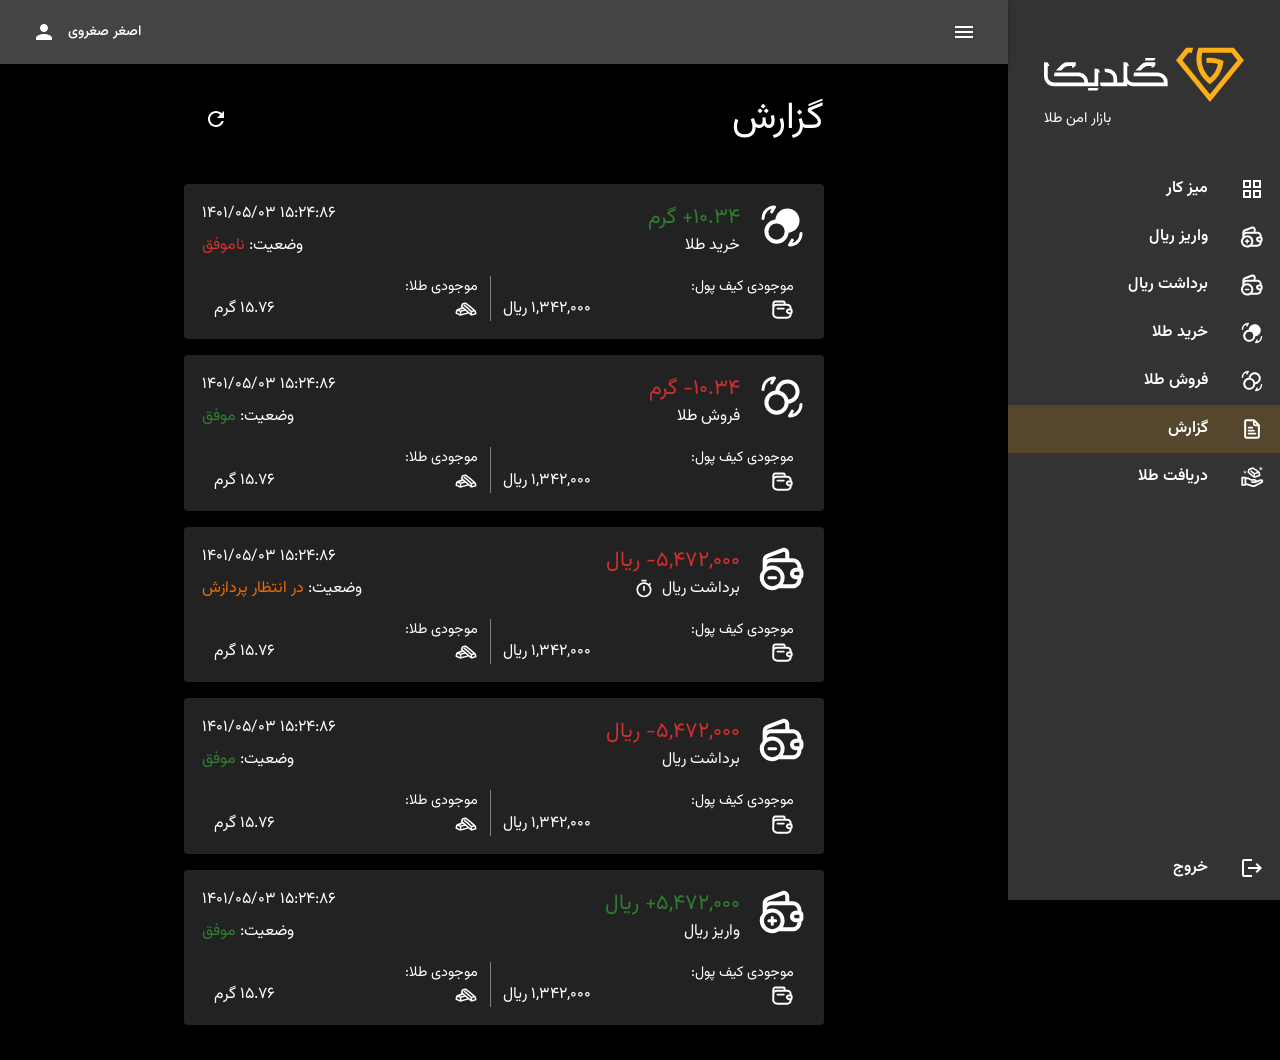
<file: panel/report.html>
<!DOCTYPE html><html lang="fa" dir="rtl"><head><meta charSet="utf-8"/><meta name="viewport" content="width=device-width"/><meta name="next-head-count" content="2"/><link rel="preload" href="/_next/static/css/33a4c8b7013cbf99.css" as="style"/><link rel="stylesheet" href="/_next/static/css/33a4c8b7013cbf99.css" data-n-g=""/><noscript data-n-css=""></noscript><script defer="" nomodule="" src="/_next/static/chunks/polyfills-c67a75d1b6f99dc8.js"></script><script src="/_next/static/chunks/webpack-9c8465e5ab4c4d2b.js" defer=""></script><script src="/_next/static/chunks/framework-695e56344d65da02.js" defer=""></script><script src="/_next/static/chunks/main-7e0e15de1357fbc4.js" defer=""></script><script src="/_next/static/chunks/pages/_app-7305db96d350fd57.js" defer=""></script><script src="/_next/static/chunks/4650-f63a8015b91009fa.js" defer=""></script><script src="/_next/static/chunks/pages/panel/report-03c42c0c71aa1d40.js" defer=""></script><script src="/_next/static/p2MGWkXXhdSjQu3hIEJhe/_buildManifest.js" defer=""></script><script src="/_next/static/p2MGWkXXhdSjQu3hIEJhe/_ssgManifest.js" defer=""></script></head><body><div id="__next"><div class="row grow"><div class="layout_drawer__bAkOe no-shrink"></div><div class="grow"><header class="MuiPaper-root MuiPaper-elevation MuiPaper-elevation4 MuiAppBar-root MuiAppBar-colorPrimary MuiAppBar-positionFixed layout_app-bar__iEML_ mui-fixed mui-rtl-1uquagm"><div class="MuiToolbar-root MuiToolbar-gutters MuiToolbar-regular mui-rtl-i6s8oy" style="background:#444"><button class="MuiButtonBase-root MuiIconButton-root MuiIconButton-colorInherit MuiIconButton-sizeMedium mui-rtl-670439" tabindex="0" type="button"><svg class="MuiSvgIcon-root MuiSvgIcon-fontSizeMedium mui-rtl-vubbuv" focusable="false" aria-hidden="true" viewBox="0 0 24 24" data-testid="MenuIcon"><path d="M3 18h18v-2H3v2zm0-5h18v-2H3v2zm0-7v2h18V6H3z"></path></svg></button><div class="grow"></div><button class="MuiButtonBase-root MuiButton-root MuiButton-text MuiButton-textInherit MuiButton-sizeMedium MuiButton-textSizeMedium MuiButton-colorInherit MuiButton-root MuiButton-text MuiButton-textInherit MuiButton-sizeMedium MuiButton-textSizeMedium MuiButton-colorInherit mui-rtl-1ea5qzj" tabindex="0" type="button">اصغر صغروی<svg class="MuiSvgIcon-root MuiSvgIcon-fontSizeMedium margin-s-1 mui-rtl-vubbuv" focusable="false" aria-hidden="true" viewBox="0 0 24 24" data-testid="PersonIcon"><path d="M12 12c2.21 0 4-1.79 4-4s-1.79-4-4-4-4 1.79-4 4 1.79 4 4 4zm0 2c-2.67 0-8 1.34-8 4v2h16v-2c0-2.66-5.33-4-8-4z"></path></svg></button></div></header><div class="mui-rtl-1x551m1"></div><div class="grow margin-a-4 xitems-center"><div class="layout_page__GOH97 grow"><div class="grow xitems-center"><div class="grow" style="width:100%;max-width:40em"><span class="row margin-b-2 large-3"><span>گزارش</span><div class="grow"></div><style data-emotion="mui-rtl 2ymb5h">.mui-rtl-2ymb5h{text-align:center;-webkit-flex:0 0 auto;-ms-flex:0 0 auto;flex:0 0 auto;font-size:1.5rem;padding:8px;border-radius:50%;overflow:visible;color:#fff;-webkit-transition:background-color 150ms cubic-bezier(0.4, 0, 0.2, 1) 0ms;transition:background-color 150ms cubic-bezier(0.4, 0, 0.2, 1) 0ms;}.mui-rtl-2ymb5h:hover{background-color:rgba(255, 255, 255, 0.08);}@media (hover: none){.mui-rtl-2ymb5h:hover{background-color:transparent;}}.mui-rtl-2ymb5h.Mui-disabled{background-color:transparent;color:rgba(255, 255, 255, 0.3);}</style><style data-emotion="mui-rtl 1egpgfe">.mui-rtl-1egpgfe{display:-webkit-inline-box;display:-webkit-inline-flex;display:-ms-inline-flexbox;display:inline-flex;-webkit-align-items:center;-webkit-box-align:center;-ms-flex-align:center;align-items:center;-webkit-box-pack:center;-ms-flex-pack:center;-webkit-justify-content:center;justify-content:center;position:relative;box-sizing:border-box;-webkit-tap-highlight-color:transparent;background-color:transparent;outline:0;border:0;margin:0;border-radius:0;padding:0;cursor:pointer;-webkit-user-select:none;-moz-user-select:none;-ms-user-select:none;user-select:none;vertical-align:middle;-moz-appearance:none;-webkit-appearance:none;-webkit-text-decoration:none;text-decoration:none;color:inherit;text-align:center;-webkit-flex:0 0 auto;-ms-flex:0 0 auto;flex:0 0 auto;font-size:1.5rem;padding:8px;border-radius:50%;overflow:visible;color:#fff;-webkit-transition:background-color 150ms cubic-bezier(0.4, 0, 0.2, 1) 0ms;transition:background-color 150ms cubic-bezier(0.4, 0, 0.2, 1) 0ms;}.mui-rtl-1egpgfe::-moz-focus-inner{border-style:none;}.mui-rtl-1egpgfe.Mui-disabled{pointer-events:none;cursor:default;}@media print{.mui-rtl-1egpgfe{-webkit-print-color-adjust:exact;color-adjust:exact;}}.mui-rtl-1egpgfe:hover{background-color:rgba(255, 255, 255, 0.08);}@media (hover: none){.mui-rtl-1egpgfe:hover{background-color:transparent;}}.mui-rtl-1egpgfe.Mui-disabled{background-color:transparent;color:rgba(255, 255, 255, 0.3);}</style><button class="MuiButtonBase-root MuiIconButton-root MuiIconButton-sizeMedium xself-center margin-se-1 mui-rtl-1egpgfe" tabindex="0" type="button"><svg class="MuiSvgIcon-root MuiSvgIcon-fontSizeMedium mui-rtl-vubbuv" focusable="false" aria-hidden="true" viewBox="0 0 24 24" data-testid="RefreshIcon"><path d="M17.65 6.35C16.2 4.9 14.21 4 12 4c-4.42 0-7.99 3.58-7.99 8s3.57 8 7.99 8c3.73 0 6.84-2.55 7.73-6h-2.08c-.82 2.33-3.04 4-5.65 4-3.31 0-6-2.69-6-6s2.69-6 6-6c1.66 0 3.14.69 4.22 1.78L13 11h7V4l-2.35 2.35z"></path></svg></button></span><div><div class="MuiPaper-root MuiPaper-elevation MuiPaper-rounded MuiPaper-elevation1 margin-tb-1 padding-a-3 back-bg2 mui-rtl-xzhep0"><div class="row"><svg viewBox="0 0 24 24" class="svg-icon" style="font-size:inherit;width:3em;height:3em"><path d="M8.24 1.744a6.504 6.504 0 0 0-6.494 6.494.749.749 0 0 0 1.498 0 5 5 0 0 1 3.609-4.801l-.611 1.092a.75.75 0 1 0 1.307.729L8.893 2.86a.75.75 0 0 0-.652-1.115zm6.492 1.484c-3.145 0-5.746 2.42-6.035 5.492-3.067.294-5.48 2.892-5.48 6.033 0 3.337 2.725 6.063 6.062 6.063 3.144 0 5.741-2.419 6.031-5.49 3.068-.294 5.484-2.893 5.484-6.035 0-3.337-2.725-6.062-6.062-6.062zm-5.453 7.465c.085 0 .183.008.314.016a4.056 4.056 0 0 1 3.738 3.738c.002.12.007.23.007.306a4.044 4.044 0 0 1-4.06 4.064 4.047 4.047 0 0 1-4.065-4.064 4.044 4.044 0 0 1 4.064-4.06zm12.23 4.32a.75.75 0 0 0-.748.748 5 5 0 0 1-3.61 4.801l.612-1.092a.75.75 0 1 0-1.307-.73l-1.344 2.4a.75.75 0 0 0 .652 1.114 6.504 6.504 0 0 0 6.494-6.494.749.749 0 0 0-.75-.748z"></path></svg><div class="grow margin-s-3"><span class="color-green block large-1"><span class="ltr">+<!-- -->۱۰.۳۴</span> <!-- -->گرم</span><span class="xitems-center">خرید طلا</span></div><div class="xitems-end lcontent-between"><span class="ltr">۱۴۰۱/۰۵/۰۳ ۱۵:۲۴:۸۶</span><span class="block"><span>وضعیت:</span> <span class="color-red">ناموفق</span></span></div></div><div class="row margin-se-2 margin-t-3"><div class="grow"><span class="small-1">موجودی کیف پول:</span><div class="row"><svg viewBox="0 0 24 24" class="svg-icon"><path d="m12.1 3.393-7.127.164a1 1 0 0 0-.33.065 3.61 3.61 0 0 0-2.328 3.373v4.17c-.001 3.064-.039 3.588-.096 6.018a1 1 0 0 0 0 .078c.114 2.07 2.194 4.47 5.81 4.383h9.216c2.435 0 4.436-1.996 4.436-4.43v-.354a1.94 1.94 0 0 0 .967-1.664v-1.879a1.94 1.94 0 0 0-.967-1.664v-.58c0-2.434-2-4.434-4.436-4.434H15.62c.02-.342.035-.67.008-.994-.035-.432-.15-.913-.478-1.318-.329-.406-.808-.643-1.301-.766-.493-.122-1.037-.162-1.717-.168a1 1 0 0 0-.032 0zm.045 2-.031.002c.599.005 1.019.05 1.252.107.232.058.24.096.228.082-.01-.013.022.012.04.225.014.177.003.475-.018.83H6.75c-.897 0-1.735.274-2.436.738v-.382c0-.643.382-1.185.959-1.443zM6.75 8.639h10.49a2.433 2.433 0 0 1 2.436 2.434v.313h-.848a2.841 2.841 0 0 0-.783.113 2.833 2.833 0 0 0-.977.5c-.018.014-.037.026-.054.04l-.002.003a2.8 2.8 0 0 0-.205.187l-.002.002a2.82 2.82 0 0 0-.203.225l-.002.002c-.064.078-.125.16-.18.246l-.002.002a2.874 2.874 0 0 0-.152.266s-.002 0-.002.002a2.86 2.86 0 0 0-.295 1.537c.033.386.145.74.314 1.059v.002c.042.079.088.156.137.23v.002a2.993 2.993 0 0 0 1.203 1.03h.002a3.094 3.094 0 0 0 1.314.294h.736v.086a2.43 2.43 0 0 1-2.436 2.43H7.997a1 1 0 0 0-.023.002c-2.696.065-3.72-1.803-3.76-2.492.055-2.338.095-2.946.096-5.986v-.093A2.433 2.433 0 0 1 6.746 8.64zm.678 2.004a.875.875 0 0 0-.877.875.875.875 0 0 0 .877.875h6.396a.875.875 0 0 0 .875-.875.875.875 0 0 0-.875-.875zm11.4 2.742h1.816v1.742h-1.705c-.187 0-.367-.052-.52-.139h-.002a.971.971 0 0 1-.36-.351.713.713 0 0 1-.095-.3 1 1 0 0 0-.002-.013.81.81 0 0 1 .252-.674 1 1 0 0 0 .017-.02.803.803 0 0 1 .598-.245z"></path></svg><div class="grow"></div><span class="block"><span class="ltr">۱,۳۴۲,۰۰۰</span> <!-- -->ریال</span></div></div><div class="margin-se-2" style="border-left:solid gray 1px"></div><div class="grow"><span class="small-1">موجودی طلا:</span><div class="row"><svg viewBox="0 0 24 24" class="svg-icon"><path d="M11.5 5.413c-1.11.15-2.177.397-3.158.723a.75.75 0 0 0-.438.382C7.397 7.56 7.148 8.332 6.9 9.192a.75.75 0 0 0-.028.274c.022.252.1.388.17.51s.075.186.3.355l.31.266c-1.606.485-3.026.88-4.992 1.8a.75.75 0 0 0-.387.423c-.388 1.062-.532 2.187-.758 2.986a.75.75 0 0 0 .098.617l.242.367a.75.75 0 0 0 .33.275c1.262.544 2.382 1.201 3.82 1.684a.75.75 0 0 0 .434.014l8.146-2.186c.666.583 1.317 1.153 1.89 1.662.15.144.312.103.483.158a.75.75 0 0 0 .072.04.75.75 0 0 0 .026-.008c.18.043.372.178.511.166.298-.027.524-.107.602-.127l3.424-.89c.448-.11.758-.512.795-.558a.75.75 0 0 0 .144-.656l-.628-2.46a.75.75 0 0 0-.106-.233l-.314-.469a.75.75 0 0 0-.018-.008.75.75 0 0 0-.033-.05c-2.871-2.714-6.175-5.183-9.383-7.589a.75.75 0 0 0-.549-.142zm-.09 1.551c2.711 2.033 5.364 4.133 7.81 6.314-.525.128-1.03.257-1.534.406-2.04-1.886-4.818-4.464-7.014-5.955a.75.75 0 0 0-1.043.201.75.75 0 0 0 .2 1.041c2.05 1.393 4.92 4.055 6.972 5.951-.103.475-.166.944-.232 1.414a754.808 754.808 0 0 0-8.115-7.029c.178-.596.38-1.159.684-1.822.715-.22 1.478-.399 2.273-.521zm-2.412 4.789.953.818-3.367.916c-.322-.122-.83-.273-1.246-.447 1.18-.422 2.33-.848 3.66-1.287zm2.328 1.998c.65.56 1.254 1.082 1.895 1.639l-5.816 1.561-.125-2.098zm-7.803.213c.7.198 1.488.52 2.25.822l.133 2.287c-.936-.37-1.831-.807-2.848-1.262.156-.635.305-1.255.465-1.848zm16.98.527.434 1.707-2.955.768c.08-.642.164-1.281.306-1.893a75.18 75.18 0 0 1 2.215-.582z"></path></svg><div class="grow"></div><span class="block"><span class="ltr">۱۵.۷۶</span> <!-- -->گرم</span></div></div></div></div><div class="MuiPaper-root MuiPaper-elevation MuiPaper-rounded MuiPaper-elevation1 margin-tb-1 padding-a-3 back-bg2 mui-rtl-xzhep0"><div class="row"><svg viewBox="0 0 24 24" class="svg-icon" style="font-size:inherit;width:3em;height:3em"><path d="M8.238 1.744a6.504 6.504 0 0 0-6.494 6.494.749.749 0 0 0 1.498 0 5 5 0 0 1 3.61-4.801L6.24 4.529a.75.75 0 1 0 1.307.73l1.344-2.4a.75.75 0 0 0-.652-1.114zm6.492 1.484c-3.145 0-5.745 2.421-6.035 5.492-3.067.294-5.48 2.892-5.48 6.033 0 3.337 2.725 6.064 6.062 6.064 3.145 0 5.742-2.421 6.031-5.492 3.068-.293 5.484-2.893 5.484-6.035 0-3.337-2.725-6.062-6.063-6.062zm0 2.002a4.044 4.044 0 0 1 4.064 4.061c0 2.105-1.593 3.764-3.637 3.982a6.051 6.051 0 0 0-1.316-2.502 3.242 3.242 0 0 0-.273-.315 3.263 3.263 0 0 0-.338-.292 6.044 6.044 0 0 0-2.48-1.287c.212-2.05 1.87-3.647 3.98-3.647zm-5.453 5.463c.085 0 .183.008.314.016a4.056 4.056 0 0 1 3.738 3.738c.002.12.007.23.007.306a4.044 4.044 0 0 1-4.06 4.064 4.047 4.047 0 0 1-4.065-4.064 4.044 4.044 0 0 1 4.064-4.06zm12.23 4.32a.749.749 0 0 0-.746.748 5 5 0 0 1-3.61 4.801l.612-1.092a.75.75 0 1 0-1.308-.73l-1.342 2.4a.75.75 0 0 0 .653 1.114 6.504 6.504 0 0 0 6.494-6.494.75.75 0 0 0-.752-.748z"></path></svg><div class="grow margin-s-3"><span class="color-red block large-1"><span class="ltr">-<!-- -->۱۰.۳۴</span> <!-- -->گرم</span><span class="xitems-center">فروش طلا</span></div><div class="xitems-end lcontent-between"><span class="ltr">۱۴۰۱/۰۵/۰۳ ۱۵:۲۴:۸۶</span><span class="block"><span>وضعیت:</span> <span class="color-green">موفق</span></span></div></div><div class="row margin-se-2 margin-t-3"><div class="grow"><span class="small-1">موجودی کیف پول:</span><div class="row"><svg viewBox="0 0 24 24" class="svg-icon"><path d="m12.1 3.393-7.127.164a1 1 0 0 0-.33.065 3.61 3.61 0 0 0-2.328 3.373v4.17c-.001 3.064-.039 3.588-.096 6.018a1 1 0 0 0 0 .078c.114 2.07 2.194 4.47 5.81 4.383h9.216c2.435 0 4.436-1.996 4.436-4.43v-.354a1.94 1.94 0 0 0 .967-1.664v-1.879a1.94 1.94 0 0 0-.967-1.664v-.58c0-2.434-2-4.434-4.436-4.434H15.62c.02-.342.035-.67.008-.994-.035-.432-.15-.913-.478-1.318-.329-.406-.808-.643-1.301-.766-.493-.122-1.037-.162-1.717-.168a1 1 0 0 0-.032 0zm.045 2-.031.002c.599.005 1.019.05 1.252.107.232.058.24.096.228.082-.01-.013.022.012.04.225.014.177.003.475-.018.83H6.75c-.897 0-1.735.274-2.436.738v-.382c0-.643.382-1.185.959-1.443zM6.75 8.639h10.49a2.433 2.433 0 0 1 2.436 2.434v.313h-.848a2.841 2.841 0 0 0-.783.113 2.833 2.833 0 0 0-.977.5c-.018.014-.037.026-.054.04l-.002.003a2.8 2.8 0 0 0-.205.187l-.002.002a2.82 2.82 0 0 0-.203.225l-.002.002c-.064.078-.125.16-.18.246l-.002.002a2.874 2.874 0 0 0-.152.266s-.002 0-.002.002a2.86 2.86 0 0 0-.295 1.537c.033.386.145.74.314 1.059v.002c.042.079.088.156.137.23v.002a2.993 2.993 0 0 0 1.203 1.03h.002a3.094 3.094 0 0 0 1.314.294h.736v.086a2.43 2.43 0 0 1-2.436 2.43H7.997a1 1 0 0 0-.023.002c-2.696.065-3.72-1.803-3.76-2.492.055-2.338.095-2.946.096-5.986v-.093A2.433 2.433 0 0 1 6.746 8.64zm.678 2.004a.875.875 0 0 0-.877.875.875.875 0 0 0 .877.875h6.396a.875.875 0 0 0 .875-.875.875.875 0 0 0-.875-.875zm11.4 2.742h1.816v1.742h-1.705c-.187 0-.367-.052-.52-.139h-.002a.971.971 0 0 1-.36-.351.713.713 0 0 1-.095-.3 1 1 0 0 0-.002-.013.81.81 0 0 1 .252-.674 1 1 0 0 0 .017-.02.803.803 0 0 1 .598-.245z"></path></svg><div class="grow"></div><span class="block"><span class="ltr">۱,۳۴۲,۰۰۰</span> <!-- -->ریال</span></div></div><div class="margin-se-2" style="border-left:solid gray 1px"></div><div class="grow"><span class="small-1">موجودی طلا:</span><div class="row"><svg viewBox="0 0 24 24" class="svg-icon"><path d="M11.5 5.413c-1.11.15-2.177.397-3.158.723a.75.75 0 0 0-.438.382C7.397 7.56 7.148 8.332 6.9 9.192a.75.75 0 0 0-.028.274c.022.252.1.388.17.51s.075.186.3.355l.31.266c-1.606.485-3.026.88-4.992 1.8a.75.75 0 0 0-.387.423c-.388 1.062-.532 2.187-.758 2.986a.75.75 0 0 0 .098.617l.242.367a.75.75 0 0 0 .33.275c1.262.544 2.382 1.201 3.82 1.684a.75.75 0 0 0 .434.014l8.146-2.186c.666.583 1.317 1.153 1.89 1.662.15.144.312.103.483.158a.75.75 0 0 0 .072.04.75.75 0 0 0 .026-.008c.18.043.372.178.511.166.298-.027.524-.107.602-.127l3.424-.89c.448-.11.758-.512.795-.558a.75.75 0 0 0 .144-.656l-.628-2.46a.75.75 0 0 0-.106-.233l-.314-.469a.75.75 0 0 0-.018-.008.75.75 0 0 0-.033-.05c-2.871-2.714-6.175-5.183-9.383-7.589a.75.75 0 0 0-.549-.142zm-.09 1.551c2.711 2.033 5.364 4.133 7.81 6.314-.525.128-1.03.257-1.534.406-2.04-1.886-4.818-4.464-7.014-5.955a.75.75 0 0 0-1.043.201.75.75 0 0 0 .2 1.041c2.05 1.393 4.92 4.055 6.972 5.951-.103.475-.166.944-.232 1.414a754.808 754.808 0 0 0-8.115-7.029c.178-.596.38-1.159.684-1.822.715-.22 1.478-.399 2.273-.521zm-2.412 4.789.953.818-3.367.916c-.322-.122-.83-.273-1.246-.447 1.18-.422 2.33-.848 3.66-1.287zm2.328 1.998c.65.56 1.254 1.082 1.895 1.639l-5.816 1.561-.125-2.098zm-7.803.213c.7.198 1.488.52 2.25.822l.133 2.287c-.936-.37-1.831-.807-2.848-1.262.156-.635.305-1.255.465-1.848zm16.98.527.434 1.707-2.955.768c.08-.642.164-1.281.306-1.893a75.18 75.18 0 0 1 2.215-.582z"></path></svg><div class="grow"></div><span class="block"><span class="ltr">۱۵.۷۶</span> <!-- -->گرم</span></div></div></div></div><div class="MuiPaper-root MuiPaper-elevation MuiPaper-rounded MuiPaper-elevation1 margin-tb-1 padding-a-3 back-bg2 mui-rtl-xzhep0"><div class="row"><svg viewBox="0 0 24 24" class="svg-icon" style="font-size:inherit;width:3em;height:3em"><path d="M12.9 1.42c-.33 0-.658.059-.969.176a1 1 0 0 0-.002 0L4.667 4.338A3.615 3.615 0 0 0 2.34 7.715v4.81a6.144 6.144 0 0 0-.476 7.058 6.124 6.124 0 0 0 5.28 2.994 6.083 6.083 0 0 0 3.269-.948 1 1 0 0 0 .17.034h6.693c2.437 0 4.439-2.003 4.439-4.44v-.355c.575-.338.968-.96.968-1.664v-1.883c0-.704-.393-1.326-.968-1.664v-.586c0-2.437-2.002-4.437-4.44-4.437h-1.642V4.161c0-.443-.106-.88-.311-1.273a2.733 2.733 0 0 0-.87-.978 2.738 2.738 0 0 0-1.552-.49zm-.092 2.006a.738.738 0 0 1 .824.732 1 1 0 0 0 0 .002v2.473H6.777c-.88 0-1.7.263-2.393.711.12-.516.48-.941.99-1.135l7.263-2.742a.721.721 0 0 1 .172-.04zm-6.03 5.207h10.5a2.435 2.435 0 0 1 2.437 2.438v.318h-.845a2.84 2.84 0 0 0-2.025.846 2.84 2.84 0 0 0-.836 2.281c.132 1.55 1.497 2.62 2.97 2.62h.737v.087a2.436 2.436 0 0 1-2.438 2.439h-4.904c.017-.028.036-.055.053-.084a6.07 6.07 0 0 0 .892-3.176A6.17 6.17 0 0 0 4.35 10.9a2.434 2.434 0 0 1 2.43-2.267zm.478 3.6a4.168 4.168 0 0 1 1.693.41c.709.34 1.308.872 1.727 1.537.419.666.64 1.436.64 2.223 0 .783-.219 1.52-.601 2.14a1 1 0 0 0-.012.02c-.214.367-.49.693-.8.954a1 1 0 0 0-.028.023 4.034 4.034 0 0 1-2.732 1.037 1 1 0 0 0-.002 0 4.144 4.144 0 0 1-3.563-2.019 1 1 0 0 0-.008-.014 4.069 4.069 0 0 1-.602-2.139 1 1 0 0 0 0-.002c0-1.323.604-2.493 1.561-3.252a1 1 0 0 0 .004-.003 4.177 4.177 0 0 1 2.723-.915zm11.61 1.156h1.816v1.748h-1.707c-.5 0-.945-.37-.98-.793a1 1 0 0 0 0-.012.828.828 0 0 1 .251-.68 1 1 0 0 0 .018-.017.807.807 0 0 1 .601-.246zm-13.42 2.266a.75.75 0 0 0-.75.75.75.75 0 0 0 .75.748h3.383a.75.75 0 0 0 .75-.748.75.75 0 0 0-.75-.75z"></path></svg><div class="grow margin-s-3"><span class="color-red block large-1"><span class="ltr">-<!-- -->۵,۴۷۲,۰۰۰</span> <!-- -->ریال</span><span class="xitems-center">برداشت ریال<span class="margin-s-1"> <style data-emotion="mui-rtl 1k33q06">.mui-rtl-1k33q06{-webkit-user-select:none;-moz-user-select:none;-ms-user-select:none;user-select:none;width:1em;height:1em;display:inline-block;fill:currentColor;-webkit-flex-shrink:0;-ms-flex-negative:0;flex-shrink:0;-webkit-transition:fill 200ms cubic-bezier(0.4, 0, 0.2, 1) 0ms;transition:fill 200ms cubic-bezier(0.4, 0, 0.2, 1) 0ms;font-size:1.25rem;}</style><svg class="MuiSvgIcon-root MuiSvgIcon-fontSizeSmall mui-rtl-1k33q06" focusable="false" aria-hidden="true" viewBox="0 0 24 24" data-testid="TimerOutlinedIcon"><path d="M15 1H9v2h6V1zm-4 13h2V8h-2v6zm8.03-6.61 1.42-1.42c-.43-.51-.9-.99-1.41-1.41l-1.42 1.42C16.07 4.74 14.12 4 12 4c-4.97 0-9 4.03-9 9s4.02 9 9 9 9-4.03 9-9c0-2.12-.74-4.07-1.97-5.61zM12 20c-3.87 0-7-3.13-7-7s3.13-7 7-7 7 3.13 7 7-3.13 7-7 7z"></path></svg></span></span></div><div class="xitems-end lcontent-between"><span class="ltr">۱۴۰۱/۰۵/۰۳ ۱۵:۲۴:۸۶</span><span class="block"><span>وضعیت:</span> <span class="color-yellow">در انتظار پردازش</span></span></div></div><div class="row margin-se-2 margin-t-3"><div class="grow"><span class="small-1">موجودی کیف پول:</span><div class="row"><svg viewBox="0 0 24 24" class="svg-icon"><path d="m12.1 3.393-7.127.164a1 1 0 0 0-.33.065 3.61 3.61 0 0 0-2.328 3.373v4.17c-.001 3.064-.039 3.588-.096 6.018a1 1 0 0 0 0 .078c.114 2.07 2.194 4.47 5.81 4.383h9.216c2.435 0 4.436-1.996 4.436-4.43v-.354a1.94 1.94 0 0 0 .967-1.664v-1.879a1.94 1.94 0 0 0-.967-1.664v-.58c0-2.434-2-4.434-4.436-4.434H15.62c.02-.342.035-.67.008-.994-.035-.432-.15-.913-.478-1.318-.329-.406-.808-.643-1.301-.766-.493-.122-1.037-.162-1.717-.168a1 1 0 0 0-.032 0zm.045 2-.031.002c.599.005 1.019.05 1.252.107.232.058.24.096.228.082-.01-.013.022.012.04.225.014.177.003.475-.018.83H6.75c-.897 0-1.735.274-2.436.738v-.382c0-.643.382-1.185.959-1.443zM6.75 8.639h10.49a2.433 2.433 0 0 1 2.436 2.434v.313h-.848a2.841 2.841 0 0 0-.783.113 2.833 2.833 0 0 0-.977.5c-.018.014-.037.026-.054.04l-.002.003a2.8 2.8 0 0 0-.205.187l-.002.002a2.82 2.82 0 0 0-.203.225l-.002.002c-.064.078-.125.16-.18.246l-.002.002a2.874 2.874 0 0 0-.152.266s-.002 0-.002.002a2.86 2.86 0 0 0-.295 1.537c.033.386.145.74.314 1.059v.002c.042.079.088.156.137.23v.002a2.993 2.993 0 0 0 1.203 1.03h.002a3.094 3.094 0 0 0 1.314.294h.736v.086a2.43 2.43 0 0 1-2.436 2.43H7.997a1 1 0 0 0-.023.002c-2.696.065-3.72-1.803-3.76-2.492.055-2.338.095-2.946.096-5.986v-.093A2.433 2.433 0 0 1 6.746 8.64zm.678 2.004a.875.875 0 0 0-.877.875.875.875 0 0 0 .877.875h6.396a.875.875 0 0 0 .875-.875.875.875 0 0 0-.875-.875zm11.4 2.742h1.816v1.742h-1.705c-.187 0-.367-.052-.52-.139h-.002a.971.971 0 0 1-.36-.351.713.713 0 0 1-.095-.3 1 1 0 0 0-.002-.013.81.81 0 0 1 .252-.674 1 1 0 0 0 .017-.02.803.803 0 0 1 .598-.245z"></path></svg><div class="grow"></div><span class="block"><span class="ltr">۱,۳۴۲,۰۰۰</span> <!-- -->ریال</span></div></div><div class="margin-se-2" style="border-left:solid gray 1px"></div><div class="grow"><span class="small-1">موجودی طلا:</span><div class="row"><svg viewBox="0 0 24 24" class="svg-icon"><path d="M11.5 5.413c-1.11.15-2.177.397-3.158.723a.75.75 0 0 0-.438.382C7.397 7.56 7.148 8.332 6.9 9.192a.75.75 0 0 0-.028.274c.022.252.1.388.17.51s.075.186.3.355l.31.266c-1.606.485-3.026.88-4.992 1.8a.75.75 0 0 0-.387.423c-.388 1.062-.532 2.187-.758 2.986a.75.75 0 0 0 .098.617l.242.367a.75.75 0 0 0 .33.275c1.262.544 2.382 1.201 3.82 1.684a.75.75 0 0 0 .434.014l8.146-2.186c.666.583 1.317 1.153 1.89 1.662.15.144.312.103.483.158a.75.75 0 0 0 .072.04.75.75 0 0 0 .026-.008c.18.043.372.178.511.166.298-.027.524-.107.602-.127l3.424-.89c.448-.11.758-.512.795-.558a.75.75 0 0 0 .144-.656l-.628-2.46a.75.75 0 0 0-.106-.233l-.314-.469a.75.75 0 0 0-.018-.008.75.75 0 0 0-.033-.05c-2.871-2.714-6.175-5.183-9.383-7.589a.75.75 0 0 0-.549-.142zm-.09 1.551c2.711 2.033 5.364 4.133 7.81 6.314-.525.128-1.03.257-1.534.406-2.04-1.886-4.818-4.464-7.014-5.955a.75.75 0 0 0-1.043.201.75.75 0 0 0 .2 1.041c2.05 1.393 4.92 4.055 6.972 5.951-.103.475-.166.944-.232 1.414a754.808 754.808 0 0 0-8.115-7.029c.178-.596.38-1.159.684-1.822.715-.22 1.478-.399 2.273-.521zm-2.412 4.789.953.818-3.367.916c-.322-.122-.83-.273-1.246-.447 1.18-.422 2.33-.848 3.66-1.287zm2.328 1.998c.65.56 1.254 1.082 1.895 1.639l-5.816 1.561-.125-2.098zm-7.803.213c.7.198 1.488.52 2.25.822l.133 2.287c-.936-.37-1.831-.807-2.848-1.262.156-.635.305-1.255.465-1.848zm16.98.527.434 1.707-2.955.768c.08-.642.164-1.281.306-1.893a75.18 75.18 0 0 1 2.215-.582z"></path></svg><div class="grow"></div><span class="block"><span class="ltr">۱۵.۷۶</span> <!-- -->گرم</span></div></div></div></div><div class="MuiPaper-root MuiPaper-elevation MuiPaper-rounded MuiPaper-elevation1 margin-tb-1 padding-a-3 back-bg2 mui-rtl-xzhep0"><div class="row"><svg viewBox="0 0 24 24" class="svg-icon" style="font-size:inherit;width:3em;height:3em"><path d="M12.9 1.42c-.33 0-.658.059-.969.176a1 1 0 0 0-.002 0L4.667 4.338A3.615 3.615 0 0 0 2.34 7.715v4.81a6.144 6.144 0 0 0-.476 7.058 6.124 6.124 0 0 0 5.28 2.994 6.083 6.083 0 0 0 3.269-.948 1 1 0 0 0 .17.034h6.693c2.437 0 4.439-2.003 4.439-4.44v-.355c.575-.338.968-.96.968-1.664v-1.883c0-.704-.393-1.326-.968-1.664v-.586c0-2.437-2.002-4.437-4.44-4.437h-1.642V4.161c0-.443-.106-.88-.311-1.273a2.733 2.733 0 0 0-.87-.978 2.738 2.738 0 0 0-1.552-.49zm-.092 2.006a.738.738 0 0 1 .824.732 1 1 0 0 0 0 .002v2.473H6.777c-.88 0-1.7.263-2.393.711.12-.516.48-.941.99-1.135l7.263-2.742a.721.721 0 0 1 .172-.04zm-6.03 5.207h10.5a2.435 2.435 0 0 1 2.437 2.438v.318h-.845a2.84 2.84 0 0 0-2.025.846 2.84 2.84 0 0 0-.836 2.281c.132 1.55 1.497 2.62 2.97 2.62h.737v.087a2.436 2.436 0 0 1-2.438 2.439h-4.904c.017-.028.036-.055.053-.084a6.07 6.07 0 0 0 .892-3.176A6.17 6.17 0 0 0 4.35 10.9a2.434 2.434 0 0 1 2.43-2.267zm.478 3.6a4.168 4.168 0 0 1 1.693.41c.709.34 1.308.872 1.727 1.537.419.666.64 1.436.64 2.223 0 .783-.219 1.52-.601 2.14a1 1 0 0 0-.012.02c-.214.367-.49.693-.8.954a1 1 0 0 0-.028.023 4.034 4.034 0 0 1-2.732 1.037 1 1 0 0 0-.002 0 4.144 4.144 0 0 1-3.563-2.019 1 1 0 0 0-.008-.014 4.069 4.069 0 0 1-.602-2.139 1 1 0 0 0 0-.002c0-1.323.604-2.493 1.561-3.252a1 1 0 0 0 .004-.003 4.177 4.177 0 0 1 2.723-.915zm11.61 1.156h1.816v1.748h-1.707c-.5 0-.945-.37-.98-.793a1 1 0 0 0 0-.012.828.828 0 0 1 .251-.68 1 1 0 0 0 .018-.017.807.807 0 0 1 .601-.246zm-13.42 2.266a.75.75 0 0 0-.75.75.75.75 0 0 0 .75.748h3.383a.75.75 0 0 0 .75-.748.75.75 0 0 0-.75-.75z"></path></svg><div class="grow margin-s-3"><span class="color-red block large-1"><span class="ltr">-<!-- -->۵,۴۷۲,۰۰۰</span> <!-- -->ریال</span><span class="xitems-center">برداشت ریال</span></div><div class="xitems-end lcontent-between"><span class="ltr">۱۴۰۱/۰۵/۰۳ ۱۵:۲۴:۸۶</span><span class="block"><span>وضعیت:</span> <span class="color-green">موفق</span></span></div></div><div class="row margin-se-2 margin-t-3"><div class="grow"><span class="small-1">موجودی کیف پول:</span><div class="row"><svg viewBox="0 0 24 24" class="svg-icon"><path d="m12.1 3.393-7.127.164a1 1 0 0 0-.33.065 3.61 3.61 0 0 0-2.328 3.373v4.17c-.001 3.064-.039 3.588-.096 6.018a1 1 0 0 0 0 .078c.114 2.07 2.194 4.47 5.81 4.383h9.216c2.435 0 4.436-1.996 4.436-4.43v-.354a1.94 1.94 0 0 0 .967-1.664v-1.879a1.94 1.94 0 0 0-.967-1.664v-.58c0-2.434-2-4.434-4.436-4.434H15.62c.02-.342.035-.67.008-.994-.035-.432-.15-.913-.478-1.318-.329-.406-.808-.643-1.301-.766-.493-.122-1.037-.162-1.717-.168a1 1 0 0 0-.032 0zm.045 2-.031.002c.599.005 1.019.05 1.252.107.232.058.24.096.228.082-.01-.013.022.012.04.225.014.177.003.475-.018.83H6.75c-.897 0-1.735.274-2.436.738v-.382c0-.643.382-1.185.959-1.443zM6.75 8.639h10.49a2.433 2.433 0 0 1 2.436 2.434v.313h-.848a2.841 2.841 0 0 0-.783.113 2.833 2.833 0 0 0-.977.5c-.018.014-.037.026-.054.04l-.002.003a2.8 2.8 0 0 0-.205.187l-.002.002a2.82 2.82 0 0 0-.203.225l-.002.002c-.064.078-.125.16-.18.246l-.002.002a2.874 2.874 0 0 0-.152.266s-.002 0-.002.002a2.86 2.86 0 0 0-.295 1.537c.033.386.145.74.314 1.059v.002c.042.079.088.156.137.23v.002a2.993 2.993 0 0 0 1.203 1.03h.002a3.094 3.094 0 0 0 1.314.294h.736v.086a2.43 2.43 0 0 1-2.436 2.43H7.997a1 1 0 0 0-.023.002c-2.696.065-3.72-1.803-3.76-2.492.055-2.338.095-2.946.096-5.986v-.093A2.433 2.433 0 0 1 6.746 8.64zm.678 2.004a.875.875 0 0 0-.877.875.875.875 0 0 0 .877.875h6.396a.875.875 0 0 0 .875-.875.875.875 0 0 0-.875-.875zm11.4 2.742h1.816v1.742h-1.705c-.187 0-.367-.052-.52-.139h-.002a.971.971 0 0 1-.36-.351.713.713 0 0 1-.095-.3 1 1 0 0 0-.002-.013.81.81 0 0 1 .252-.674 1 1 0 0 0 .017-.02.803.803 0 0 1 .598-.245z"></path></svg><div class="grow"></div><span class="block"><span class="ltr">۱,۳۴۲,۰۰۰</span> <!-- -->ریال</span></div></div><div class="margin-se-2" style="border-left:solid gray 1px"></div><div class="grow"><span class="small-1">موجودی طلا:</span><div class="row"><svg viewBox="0 0 24 24" class="svg-icon"><path d="M11.5 5.413c-1.11.15-2.177.397-3.158.723a.75.75 0 0 0-.438.382C7.397 7.56 7.148 8.332 6.9 9.192a.75.75 0 0 0-.028.274c.022.252.1.388.17.51s.075.186.3.355l.31.266c-1.606.485-3.026.88-4.992 1.8a.75.75 0 0 0-.387.423c-.388 1.062-.532 2.187-.758 2.986a.75.75 0 0 0 .098.617l.242.367a.75.75 0 0 0 .33.275c1.262.544 2.382 1.201 3.82 1.684a.75.75 0 0 0 .434.014l8.146-2.186c.666.583 1.317 1.153 1.89 1.662.15.144.312.103.483.158a.75.75 0 0 0 .072.04.75.75 0 0 0 .026-.008c.18.043.372.178.511.166.298-.027.524-.107.602-.127l3.424-.89c.448-.11.758-.512.795-.558a.75.75 0 0 0 .144-.656l-.628-2.46a.75.75 0 0 0-.106-.233l-.314-.469a.75.75 0 0 0-.018-.008.75.75 0 0 0-.033-.05c-2.871-2.714-6.175-5.183-9.383-7.589a.75.75 0 0 0-.549-.142zm-.09 1.551c2.711 2.033 5.364 4.133 7.81 6.314-.525.128-1.03.257-1.534.406-2.04-1.886-4.818-4.464-7.014-5.955a.75.75 0 0 0-1.043.201.75.75 0 0 0 .2 1.041c2.05 1.393 4.92 4.055 6.972 5.951-.103.475-.166.944-.232 1.414a754.808 754.808 0 0 0-8.115-7.029c.178-.596.38-1.159.684-1.822.715-.22 1.478-.399 2.273-.521zm-2.412 4.789.953.818-3.367.916c-.322-.122-.83-.273-1.246-.447 1.18-.422 2.33-.848 3.66-1.287zm2.328 1.998c.65.56 1.254 1.082 1.895 1.639l-5.816 1.561-.125-2.098zm-7.803.213c.7.198 1.488.52 2.25.822l.133 2.287c-.936-.37-1.831-.807-2.848-1.262.156-.635.305-1.255.465-1.848zm16.98.527.434 1.707-2.955.768c.08-.642.164-1.281.306-1.893a75.18 75.18 0 0 1 2.215-.582z"></path></svg><div class="grow"></div><span class="block"><span class="ltr">۱۵.۷۶</span> <!-- -->گرم</span></div></div></div></div><div class="MuiPaper-root MuiPaper-elevation MuiPaper-rounded MuiPaper-elevation1 margin-tb-1 padding-a-3 back-bg2 mui-rtl-xzhep0"><div class="row"><svg viewBox="0 0 24 24" class="svg-icon" style="font-size:inherit;width:3em;height:3em"><path d="M12.9 1.42c-.33 0-.66.059-.97.176a1 1 0 0 0-.003 0l-7.26 2.742c-1.4.53-2.33 1.88-2.33 3.377v4.81a6.144 6.144 0 0 0-.476 7.058 6.13 6.13 0 0 0 5.28 2.994c1.196 0 2.32-.344 3.27-.948a1 1 0 0 0 .17.034h6.694c2.437 0 4.438-2.003 4.438-4.44v-.355c.575-.338.968-.96.968-1.664v-1.883c0-.704-.393-1.326-.968-1.664v-.586c0-2.437-2-4.438-4.438-4.438h-1.643V4.16a2.728 2.728 0 0 0-1.18-2.251 2.738 2.738 0 0 0-1.553-.489zm-.094 2.006a.754.754 0 0 1 .51.125.73.73 0 0 1 .23.266.736.736 0 0 1 .086.341 1 1 0 0 0 0 .002v2.473H6.777c-.879 0-1.7.264-2.393.711.12-.516.48-.941.99-1.135l7.26-2.742a.721.721 0 0 1 .172-.04zM6.777 8.633h10.5a2.435 2.435 0 0 1 2.438 2.438v.318h-.847c-.771 0-1.5.312-2.023.846a2.84 2.84 0 0 0-.836 2.281c.132 1.55 1.497 2.62 2.97 2.62h.737v.087a2.436 2.436 0 0 1-2.438 2.439h-4.904l.05-.084c.57-.93.895-2.024.895-3.176a6.172 6.172 0 0 0-3.502-5.564 6.159 6.159 0 0 0-5.467.063 2.434 2.434 0 0 1 2.43-2.268zm.477 3.6a4.177 4.177 0 0 1 3.42 1.947c.419.666.64 1.436.64 2.223 0 .783-.217 1.52-.6 2.14a1 1 0 0 0-.01.02 3.66 3.66 0 0 1-.802.954 1 1 0 0 0-.027.023 4.039 4.039 0 0 1-2.734 1.037 1 1 0 0 0-.002 0 4.137 4.137 0 0 1-3.563-2.019 1 1 0 0 0-.005-.014 4.07 4.07 0 0 1-.604-2.139 1 1 0 0 0 0-.002c0-1.323.604-2.493 1.561-3.252a1 1 0 0 0 .005-.003 4.17 4.17 0 0 1 2.721-.915zm11.61 1.156h1.816v1.748h-1.705c-.5 0-.945-.37-.98-.793a1 1 0 0 0-.003-.012.83.83 0 0 1 .254-.68 1 1 0 0 0 .018-.017.803.803 0 0 1 .6-.246zm-11.73.568a.75.75 0 0 0-.75.75v.907h-.94a.75.75 0 0 0-.75.75.75.75 0 0 0 .75.75h.94v.986a.75.75 0 0 0 .75.75.75.75 0 0 0 .75-.75v-.986h.945a.75.75 0 0 0 .75-.75.75.75 0 0 0-.75-.75h-.945v-.907a.75.75 0 0 0-.75-.75z"></path></svg><div class="grow margin-s-3"><span class="color-green block large-1"><span class="ltr">+<!-- -->۵,۴۷۲,۰۰۰</span> <!-- -->ریال</span><span class="xitems-center">واریز ریال</span></div><div class="xitems-end lcontent-between"><span class="ltr">۱۴۰۱/۰۵/۰۳ ۱۵:۲۴:۸۶</span><span class="block"><span>وضعیت:</span> <span class="color-green">موفق</span></span></div></div><div class="row margin-se-2 margin-t-3"><div class="grow"><span class="small-1">موجودی کیف پول:</span><div class="row"><svg viewBox="0 0 24 24" class="svg-icon"><path d="m12.1 3.393-7.127.164a1 1 0 0 0-.33.065 3.61 3.61 0 0 0-2.328 3.373v4.17c-.001 3.064-.039 3.588-.096 6.018a1 1 0 0 0 0 .078c.114 2.07 2.194 4.47 5.81 4.383h9.216c2.435 0 4.436-1.996 4.436-4.43v-.354a1.94 1.94 0 0 0 .967-1.664v-1.879a1.94 1.94 0 0 0-.967-1.664v-.58c0-2.434-2-4.434-4.436-4.434H15.62c.02-.342.035-.67.008-.994-.035-.432-.15-.913-.478-1.318-.329-.406-.808-.643-1.301-.766-.493-.122-1.037-.162-1.717-.168a1 1 0 0 0-.032 0zm.045 2-.031.002c.599.005 1.019.05 1.252.107.232.058.24.096.228.082-.01-.013.022.012.04.225.014.177.003.475-.018.83H6.75c-.897 0-1.735.274-2.436.738v-.382c0-.643.382-1.185.959-1.443zM6.75 8.639h10.49a2.433 2.433 0 0 1 2.436 2.434v.313h-.848a2.841 2.841 0 0 0-.783.113 2.833 2.833 0 0 0-.977.5c-.018.014-.037.026-.054.04l-.002.003a2.8 2.8 0 0 0-.205.187l-.002.002a2.82 2.82 0 0 0-.203.225l-.002.002c-.064.078-.125.16-.18.246l-.002.002a2.874 2.874 0 0 0-.152.266s-.002 0-.002.002a2.86 2.86 0 0 0-.295 1.537c.033.386.145.74.314 1.059v.002c.042.079.088.156.137.23v.002a2.993 2.993 0 0 0 1.203 1.03h.002a3.094 3.094 0 0 0 1.314.294h.736v.086a2.43 2.43 0 0 1-2.436 2.43H7.997a1 1 0 0 0-.023.002c-2.696.065-3.72-1.803-3.76-2.492.055-2.338.095-2.946.096-5.986v-.093A2.433 2.433 0 0 1 6.746 8.64zm.678 2.004a.875.875 0 0 0-.877.875.875.875 0 0 0 .877.875h6.396a.875.875 0 0 0 .875-.875.875.875 0 0 0-.875-.875zm11.4 2.742h1.816v1.742h-1.705c-.187 0-.367-.052-.52-.139h-.002a.971.971 0 0 1-.36-.351.713.713 0 0 1-.095-.3 1 1 0 0 0-.002-.013.81.81 0 0 1 .252-.674 1 1 0 0 0 .017-.02.803.803 0 0 1 .598-.245z"></path></svg><div class="grow"></div><span class="block"><span class="ltr">۱,۳۴۲,۰۰۰</span> <!-- -->ریال</span></div></div><div class="margin-se-2" style="border-left:solid gray 1px"></div><div class="grow"><span class="small-1">موجودی طلا:</span><div class="row"><svg viewBox="0 0 24 24" class="svg-icon"><path d="M11.5 5.413c-1.11.15-2.177.397-3.158.723a.75.75 0 0 0-.438.382C7.397 7.56 7.148 8.332 6.9 9.192a.75.75 0 0 0-.028.274c.022.252.1.388.17.51s.075.186.3.355l.31.266c-1.606.485-3.026.88-4.992 1.8a.75.75 0 0 0-.387.423c-.388 1.062-.532 2.187-.758 2.986a.75.75 0 0 0 .098.617l.242.367a.75.75 0 0 0 .33.275c1.262.544 2.382 1.201 3.82 1.684a.75.75 0 0 0 .434.014l8.146-2.186c.666.583 1.317 1.153 1.89 1.662.15.144.312.103.483.158a.75.75 0 0 0 .072.04.75.75 0 0 0 .026-.008c.18.043.372.178.511.166.298-.027.524-.107.602-.127l3.424-.89c.448-.11.758-.512.795-.558a.75.75 0 0 0 .144-.656l-.628-2.46a.75.75 0 0 0-.106-.233l-.314-.469a.75.75 0 0 0-.018-.008.75.75 0 0 0-.033-.05c-2.871-2.714-6.175-5.183-9.383-7.589a.75.75 0 0 0-.549-.142zm-.09 1.551c2.711 2.033 5.364 4.133 7.81 6.314-.525.128-1.03.257-1.534.406-2.04-1.886-4.818-4.464-7.014-5.955a.75.75 0 0 0-1.043.201.75.75 0 0 0 .2 1.041c2.05 1.393 4.92 4.055 6.972 5.951-.103.475-.166.944-.232 1.414a754.808 754.808 0 0 0-8.115-7.029c.178-.596.38-1.159.684-1.822.715-.22 1.478-.399 2.273-.521zm-2.412 4.789.953.818-3.367.916c-.322-.122-.83-.273-1.246-.447 1.18-.422 2.33-.848 3.66-1.287zm2.328 1.998c.65.56 1.254 1.082 1.895 1.639l-5.816 1.561-.125-2.098zm-7.803.213c.7.198 1.488.52 2.25.822l.133 2.287c-.936-.37-1.831-.807-2.848-1.262.156-.635.305-1.255.465-1.848zm16.98.527.434 1.707-2.955.768c.08-.642.164-1.281.306-1.893a75.18 75.18 0 0 1 2.215-.582z"></path></svg><div class="grow"></div><span class="block"><span class="ltr">۱۵.۷۶</span> <!-- -->گرم</span></div></div></div></div></div></div></div></div></div></div></div></div><script id="__NEXT_DATA__" type="application/json">{"props":{"pageProps":{}},"page":"/panel/report","query":{},"buildId":"p2MGWkXXhdSjQu3hIEJhe","nextExport":true,"autoExport":true,"isFallback":false,"scriptLoader":[]}</script></body></html>
</file>
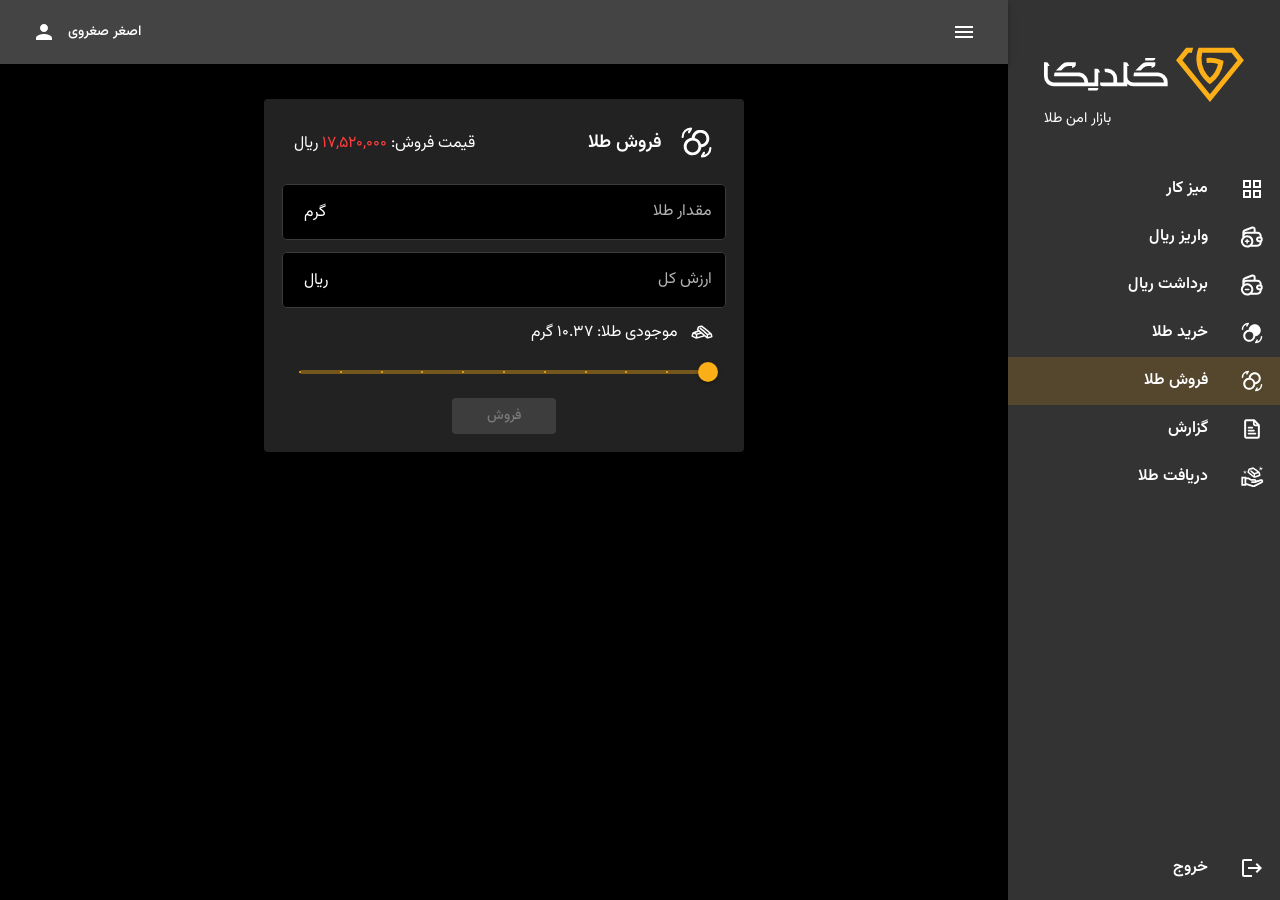
<file: panel/sell.html>
<!DOCTYPE html><html lang="fa" dir="rtl"><head><meta charSet="utf-8"/><meta name="viewport" content="width=device-width"/><meta name="next-head-count" content="2"/><link rel="preload" href="/_next/static/css/33a4c8b7013cbf99.css" as="style"/><link rel="stylesheet" href="/_next/static/css/33a4c8b7013cbf99.css" data-n-g=""/><noscript data-n-css=""></noscript><script defer="" nomodule="" src="/_next/static/chunks/polyfills-c67a75d1b6f99dc8.js"></script><script src="/_next/static/chunks/webpack-9c8465e5ab4c4d2b.js" defer=""></script><script src="/_next/static/chunks/framework-695e56344d65da02.js" defer=""></script><script src="/_next/static/chunks/main-7e0e15de1357fbc4.js" defer=""></script><script src="/_next/static/chunks/pages/_app-7305db96d350fd57.js" defer=""></script><script src="/_next/static/chunks/4650-f63a8015b91009fa.js" defer=""></script><script src="/_next/static/chunks/6708-f221474e0b06e4cc.js" defer=""></script><script src="/_next/static/chunks/7937-425d54f9d6569d4f.js" defer=""></script><script src="/_next/static/chunks/pages/panel/sell-9440565399c8db64.js" defer=""></script><script src="/_next/static/p2MGWkXXhdSjQu3hIEJhe/_buildManifest.js" defer=""></script><script src="/_next/static/p2MGWkXXhdSjQu3hIEJhe/_ssgManifest.js" defer=""></script></head><body><div id="__next"><div class="row grow"><div class="layout_drawer__bAkOe no-shrink"></div><div class="grow"><header class="MuiPaper-root MuiPaper-elevation MuiPaper-elevation4 MuiAppBar-root MuiAppBar-colorPrimary MuiAppBar-positionFixed layout_app-bar__iEML_ mui-fixed mui-rtl-1uquagm"><div class="MuiToolbar-root MuiToolbar-gutters MuiToolbar-regular mui-rtl-i6s8oy" style="background:#444"><button class="MuiButtonBase-root MuiIconButton-root MuiIconButton-colorInherit MuiIconButton-sizeMedium mui-rtl-670439" tabindex="0" type="button"><svg class="MuiSvgIcon-root MuiSvgIcon-fontSizeMedium mui-rtl-vubbuv" focusable="false" aria-hidden="true" viewBox="0 0 24 24" data-testid="MenuIcon"><path d="M3 18h18v-2H3v2zm0-5h18v-2H3v2zm0-7v2h18V6H3z"></path></svg></button><div class="grow"></div><button class="MuiButtonBase-root MuiButton-root MuiButton-text MuiButton-textInherit MuiButton-sizeMedium MuiButton-textSizeMedium MuiButton-colorInherit MuiButton-root MuiButton-text MuiButton-textInherit MuiButton-sizeMedium MuiButton-textSizeMedium MuiButton-colorInherit mui-rtl-1ea5qzj" tabindex="0" type="button">اصغر صغروی<svg class="MuiSvgIcon-root MuiSvgIcon-fontSizeMedium margin-s-1 mui-rtl-vubbuv" focusable="false" aria-hidden="true" viewBox="0 0 24 24" data-testid="PersonIcon"><path d="M12 12c2.21 0 4-1.79 4-4s-1.79-4-4-4-4 1.79-4 4 1.79 4 4 4zm0 2c-2.67 0-8 1.34-8 4v2h16v-2c0-2.66-5.33-4-8-4z"></path></svg></button></div></header><div class="mui-rtl-1x551m1"></div><div class="grow margin-a-4 xitems-center"><div class="layout_page__GOH97 grow"><div class="grow xitems-center"><div class="grow" style="width:100%;max-width:30em"><form><div class="MuiPaper-root MuiPaper-elevation MuiPaper-rounded MuiPaper-elevation1 back-bg2 margin-tb-1 padding-a-3 mui-rtl-xzhep0"><div class="row xitems-center margin-b-2 margin-t-1 margin-se-2"><svg viewBox="0 0 24 24" class="svg-icon large margin-e-1"><path d="M8.238 1.744a6.504 6.504 0 0 0-6.494 6.494.749.749 0 0 0 1.498 0 5 5 0 0 1 3.61-4.801L6.24 4.529a.75.75 0 1 0 1.307.73l1.344-2.4a.75.75 0 0 0-.652-1.114zm6.492 1.484c-3.145 0-5.745 2.421-6.035 5.492-3.067.294-5.48 2.892-5.48 6.033 0 3.337 2.725 6.064 6.062 6.064 3.145 0 5.742-2.421 6.031-5.492 3.068-.293 5.484-2.893 5.484-6.035 0-3.337-2.725-6.062-6.063-6.062zm0 2.002a4.044 4.044 0 0 1 4.064 4.061c0 2.105-1.593 3.764-3.637 3.982a6.051 6.051 0 0 0-1.316-2.502 3.242 3.242 0 0 0-.273-.315 3.263 3.263 0 0 0-.338-.292 6.044 6.044 0 0 0-2.48-1.287c.212-2.05 1.87-3.647 3.98-3.647zm-5.453 5.463c.085 0 .183.008.314.016a4.056 4.056 0 0 1 3.738 3.738c.002.12.007.23.007.306a4.044 4.044 0 0 1-4.06 4.064 4.047 4.047 0 0 1-4.065-4.064 4.044 4.044 0 0 1 4.064-4.06zm12.23 4.32a.749.749 0 0 0-.746.748 5 5 0 0 1-3.61 4.801l.612-1.092a.75.75 0 1 0-1.308-.73l-1.342 2.4a.75.75 0 0 0 .653 1.114 6.504 6.504 0 0 0 6.494-6.494.75.75 0 0 0-.752-.748z"></path></svg><span class="grow"><span class="bold-2 large-p5">فروش طلا</span><div class="grow"></div><div class="row"><span class="block"><span>قیمت فروش:</span> <span class="ltr color-sell">۱۷,۵۲۰,۰۰۰</span> <!-- -->ریال</span></div></span></div><div class="MuiFormControl-root MuiTextField-root margin-t-2 mui-rtl-i44wyl"><label class="MuiFormLabel-root MuiInputLabel-root MuiInputLabel-formControl MuiInputLabel-animated MuiInputLabel-outlined MuiFormLabel-colorPrimary MuiInputLabel-root MuiInputLabel-formControl MuiInputLabel-animated MuiInputLabel-outlined mui-rtl-9ojngm" data-shrink="false" for=":R56sm:" id=":R56sm:-label">مقدار طلا</label><style data-emotion="mui-rtl-global 1prfaxn">@-webkit-keyframes mui-auto-fill{from{display:block;}}@keyframes mui-auto-fill{from{display:block;}}@-webkit-keyframes mui-auto-fill-cancel{from{display:block;}}@keyframes mui-auto-fill-cancel{from{display:block;}}</style><div class="MuiInputBase-root MuiOutlinedInput-root MuiInputBase-colorPrimary MuiInputBase-formControl MuiInputBase-adornedEnd back-bg mui-rtl-iz48lw"><input aria-invalid="false" autoComplete="off" autofocus="" id=":R56sm:" type="text" class="MuiInputBase-input MuiOutlinedInput-input MuiInputBase-inputAdornedEnd ltr mui-rtl-putrnr" value=""/><span class="padding-s-3 padding-e-1 no-pointer-events">گرم</span><fieldset aria-hidden="true" class="MuiOutlinedInput-notchedOutline mui-rtl-nqlg3w"><legend class="mui-rtl-yjsfm1"><span>مقدار طلا</span></legend></fieldset></div></div><div class="MuiFormControl-root MuiTextField-root margin-t-2 mui-rtl-i44wyl"><label class="MuiFormLabel-root MuiInputLabel-root MuiInputLabel-formControl MuiInputLabel-animated MuiInputLabel-outlined MuiFormLabel-colorPrimary MuiInputLabel-root MuiInputLabel-formControl MuiInputLabel-animated MuiInputLabel-outlined mui-rtl-9ojngm" data-shrink="false" for=":R76sm:" id=":R76sm:-label">ارزش کل</label><style data-emotion="mui-rtl-global 1prfaxn">@-webkit-keyframes mui-auto-fill{from{display:block;}}@keyframes mui-auto-fill{from{display:block;}}@-webkit-keyframes mui-auto-fill-cancel{from{display:block;}}@keyframes mui-auto-fill-cancel{from{display:block;}}</style><div class="MuiInputBase-root MuiOutlinedInput-root MuiInputBase-colorPrimary MuiInputBase-formControl MuiInputBase-adornedEnd back-bg mui-rtl-iz48lw"><input aria-invalid="false" autoComplete="off" id=":R76sm:" type="text" class="MuiInputBase-input MuiOutlinedInput-input MuiInputBase-inputAdornedEnd ltr mui-rtl-putrnr" value=""/><span class="padding-s-3 padding-e-1 no-pointer-events">ریال</span><fieldset aria-hidden="true" class="MuiOutlinedInput-notchedOutline mui-rtl-nqlg3w"><legend class="mui-rtl-yjsfm1"><span>ارزش کل</span></legend></fieldset></div></div><span class="margin-tb-2 padding-s-2 block"><svg viewBox="0 0 24 24" class="svg-icon margin-e-1"><path d="M11.5 5.413c-1.11.15-2.177.397-3.158.723a.75.75 0 0 0-.438.382C7.397 7.56 7.148 8.332 6.9 9.192a.75.75 0 0 0-.028.274c.022.252.1.388.17.51s.075.186.3.355l.31.266c-1.606.485-3.026.88-4.992 1.8a.75.75 0 0 0-.387.423c-.388 1.062-.532 2.187-.758 2.986a.75.75 0 0 0 .098.617l.242.367a.75.75 0 0 0 .33.275c1.262.544 2.382 1.201 3.82 1.684a.75.75 0 0 0 .434.014l8.146-2.186c.666.583 1.317 1.153 1.89 1.662.15.144.312.103.483.158a.75.75 0 0 0 .072.04.75.75 0 0 0 .026-.008c.18.043.372.178.511.166.298-.027.524-.107.602-.127l3.424-.89c.448-.11.758-.512.795-.558a.75.75 0 0 0 .144-.656l-.628-2.46a.75.75 0 0 0-.106-.233l-.314-.469a.75.75 0 0 0-.018-.008.75.75 0 0 0-.033-.05c-2.871-2.714-6.175-5.183-9.383-7.589a.75.75 0 0 0-.549-.142zm-.09 1.551c2.711 2.033 5.364 4.133 7.81 6.314-.525.128-1.03.257-1.534.406-2.04-1.886-4.818-4.464-7.014-5.955a.75.75 0 0 0-1.043.201.75.75 0 0 0 .2 1.041c2.05 1.393 4.92 4.055 6.972 5.951-.103.475-.166.944-.232 1.414a754.808 754.808 0 0 0-8.115-7.029c.178-.596.38-1.159.684-1.822.715-.22 1.478-.399 2.273-.521zm-2.412 4.789.953.818-3.367.916c-.322-.122-.83-.273-1.246-.447 1.18-.422 2.33-.848 3.66-1.287zm2.328 1.998c.65.56 1.254 1.082 1.895 1.639l-5.816 1.561-.125-2.098zm-7.803.213c.7.198 1.488.52 2.25.822l.133 2.287c-.936-.37-1.831-.807-2.848-1.262.156-.635.305-1.255.465-1.848zm16.98.527.434 1.707-2.955.768c.08-.642.164-1.281.306-1.893a75.18 75.18 0 0 1 2.215-.582z"></path></svg><span>موجودی طلا:</span> <span class="ltr">۱۰.۳۷</span> <!-- -->گرم</span><div class="margin-se-3"><span class="MuiSlider-root MuiSlider-colorPrimary MuiSlider-sizeMedium mui-rtl-1rrqywf"><span class="MuiSlider-rail mui-rtl-b04pc9"></span><span style="right:0%;width:0%" class="MuiSlider-track mui-rtl-1t2bqnt"></span><span data-index="0" class="MuiSlider-mark MuiSlider-markActive mui-rtl-cgmhbr" style="right:0%"></span><span data-index="1" class="MuiSlider-mark mui-rtl-1ejytfe" style="right:10%"></span><span data-index="2" class="MuiSlider-mark mui-rtl-1ejytfe" style="right:20%"></span><span data-index="3" class="MuiSlider-mark mui-rtl-1ejytfe" style="right:30%"></span><span data-index="4" class="MuiSlider-mark mui-rtl-1ejytfe" style="right:40%"></span><span data-index="5" class="MuiSlider-mark mui-rtl-1ejytfe" style="right:50%"></span><span data-index="6" class="MuiSlider-mark mui-rtl-1ejytfe" style="right:60%"></span><span data-index="7" class="MuiSlider-mark mui-rtl-1ejytfe" style="right:70%"></span><span data-index="8" class="MuiSlider-mark mui-rtl-1ejytfe" style="right:80%"></span><span data-index="9" class="MuiSlider-mark mui-rtl-1ejytfe" style="right:90%"></span><span data-index="10" class="MuiSlider-mark mui-rtl-1ejytfe" style="right:100%"></span><span data-index="0" data-focusvisible="false" class="MuiSlider-thumb MuiSlider-thumbColorPrimary MuiSlider-thumbSizeMedium mui-rtl-1wjix3m" style="right:0%"><input data-index="0" aria-valuenow="0" aria-orientation="horizontal" aria-valuemax="100" aria-valuemin="0" type="range" min="0" max="100" step="10" style="border:0;clip:rect(0 0 0 0);height:100%;margin:-1px;overflow:hidden;padding:0;position:absolute;white-space:nowrap;width:100%;direction:rtl" value="0"/><span class="MuiSlider-valueLabel mui-rtl-1uj9m5s" aria-hidden="true"><span class="MuiSlider-valueLabelCircle"><span class="MuiSlider-valueLabelLabel">۰٪</span></span></span></span></span></div><style data-emotion="mui-rtl d98bfk">.mui-rtl-d98bfk{font-family:inherit;font-weight:500;font-size:0.875rem;line-height:1.75;text-transform:uppercase;min-width:64px;padding:6px 16px;border-radius:4px;-webkit-transition:background-color 250ms cubic-bezier(0.4, 0, 0.2, 1) 0ms,box-shadow 250ms cubic-bezier(0.4, 0, 0.2, 1) 0ms,border-color 250ms cubic-bezier(0.4, 0, 0.2, 1) 0ms,color 250ms cubic-bezier(0.4, 0, 0.2, 1) 0ms;transition:background-color 250ms cubic-bezier(0.4, 0, 0.2, 1) 0ms,box-shadow 250ms cubic-bezier(0.4, 0, 0.2, 1) 0ms,border-color 250ms cubic-bezier(0.4, 0, 0.2, 1) 0ms,color 250ms cubic-bezier(0.4, 0, 0.2, 1) 0ms;color:black;background-color:#ff3f3f;box-shadow:0px 3px 1px -2px rgba(0,0,0,0.2),0px 2px 2px 0px rgba(0,0,0,0.14),0px 1px 5px 0px rgba(0,0,0,0.12);}.mui-rtl-d98bfk:hover{-webkit-text-decoration:none;text-decoration:none;background-color:rgb(178, 44, 44);box-shadow:0px 2px 4px -1px rgba(0,0,0,0.2),0px 4px 5px 0px rgba(0,0,0,0.14),0px 1px 10px 0px rgba(0,0,0,0.12);}@media (hover: none){.mui-rtl-d98bfk:hover{background-color:#ff3f3f;}}.mui-rtl-d98bfk:active{box-shadow:0px 5px 5px -3px rgba(0,0,0,0.2),0px 8px 10px 1px rgba(0,0,0,0.14),0px 3px 14px 2px rgba(0,0,0,0.12);}.mui-rtl-d98bfk.Mui-focusVisible{box-shadow:0px 3px 5px -1px rgba(0,0,0,0.2),0px 6px 10px 0px rgba(0,0,0,0.14),0px 1px 18px 0px rgba(0,0,0,0.12);}.mui-rtl-d98bfk.Mui-disabled{color:rgba(255, 255, 255, 0.3);box-shadow:none;background-color:rgba(255, 255, 255, 0.12);}</style><style data-emotion="mui-rtl io090q">.mui-rtl-io090q{display:-webkit-inline-box;display:-webkit-inline-flex;display:-ms-inline-flexbox;display:inline-flex;-webkit-align-items:center;-webkit-box-align:center;-ms-flex-align:center;align-items:center;-webkit-box-pack:center;-ms-flex-pack:center;-webkit-justify-content:center;justify-content:center;position:relative;box-sizing:border-box;-webkit-tap-highlight-color:transparent;background-color:transparent;outline:0;border:0;margin:0;border-radius:0;padding:0;cursor:pointer;-webkit-user-select:none;-moz-user-select:none;-ms-user-select:none;user-select:none;vertical-align:middle;-moz-appearance:none;-webkit-appearance:none;-webkit-text-decoration:none;text-decoration:none;color:inherit;font-family:inherit;font-weight:500;font-size:0.875rem;line-height:1.75;text-transform:uppercase;min-width:64px;padding:6px 16px;border-radius:4px;-webkit-transition:background-color 250ms cubic-bezier(0.4, 0, 0.2, 1) 0ms,box-shadow 250ms cubic-bezier(0.4, 0, 0.2, 1) 0ms,border-color 250ms cubic-bezier(0.4, 0, 0.2, 1) 0ms,color 250ms cubic-bezier(0.4, 0, 0.2, 1) 0ms;transition:background-color 250ms cubic-bezier(0.4, 0, 0.2, 1) 0ms,box-shadow 250ms cubic-bezier(0.4, 0, 0.2, 1) 0ms,border-color 250ms cubic-bezier(0.4, 0, 0.2, 1) 0ms,color 250ms cubic-bezier(0.4, 0, 0.2, 1) 0ms;color:black;background-color:#ff3f3f;box-shadow:0px 3px 1px -2px rgba(0,0,0,0.2),0px 2px 2px 0px rgba(0,0,0,0.14),0px 1px 5px 0px rgba(0,0,0,0.12);}.mui-rtl-io090q::-moz-focus-inner{border-style:none;}.mui-rtl-io090q.Mui-disabled{pointer-events:none;cursor:default;}@media print{.mui-rtl-io090q{-webkit-print-color-adjust:exact;color-adjust:exact;}}.mui-rtl-io090q:hover{-webkit-text-decoration:none;text-decoration:none;background-color:rgb(178, 44, 44);box-shadow:0px 2px 4px -1px rgba(0,0,0,0.2),0px 4px 5px 0px rgba(0,0,0,0.14),0px 1px 10px 0px rgba(0,0,0,0.12);}@media (hover: none){.mui-rtl-io090q:hover{background-color:#ff3f3f;}}.mui-rtl-io090q:active{box-shadow:0px 5px 5px -3px rgba(0,0,0,0.2),0px 8px 10px 1px rgba(0,0,0,0.14),0px 3px 14px 2px rgba(0,0,0,0.12);}.mui-rtl-io090q.Mui-focusVisible{box-shadow:0px 3px 5px -1px rgba(0,0,0,0.2),0px 6px 10px 0px rgba(0,0,0,0.14),0px 1px 18px 0px rgba(0,0,0,0.12);}.mui-rtl-io090q.Mui-disabled{color:rgba(255, 255, 255, 0.3);box-shadow:none;background-color:rgba(255, 255, 255, 0.12);}</style><button class="MuiButtonBase-root MuiButton-root MuiButton-contained MuiButton-containedSell MuiButton-sizeMedium MuiButton-containedSizeMedium Mui-disabled MuiButton-root MuiButton-contained MuiButton-containedSell MuiButton-sizeMedium MuiButton-containedSizeMedium xself-center margin-t-2 padding-se-5 mui-rtl-io090q" tabindex="-1" type="submit" disabled="">فروش</button></div></form></div></div></div></div></div></div></div><script id="__NEXT_DATA__" type="application/json">{"props":{"pageProps":{}},"page":"/panel/sell","query":{},"buildId":"p2MGWkXXhdSjQu3hIEJhe","nextExport":true,"autoExport":true,"isFallback":false,"scriptLoader":[]}</script></body></html>
</file>
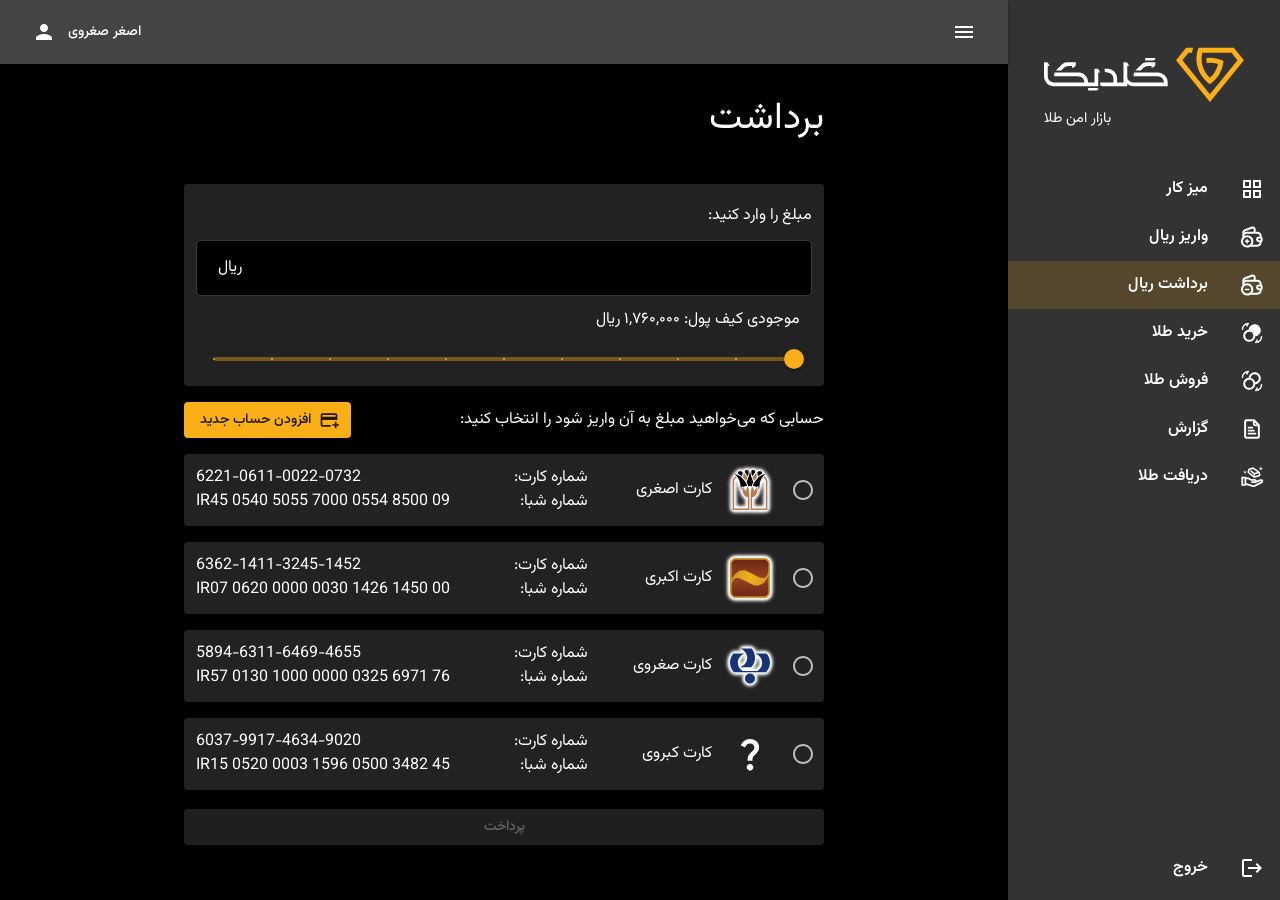
<file: panel/withdraw.html>
<!DOCTYPE html><html lang="fa" dir="rtl"><head><meta charSet="utf-8"/><meta name="viewport" content="width=device-width"/><meta name="next-head-count" content="2"/><link rel="preload" href="/_next/static/css/33a4c8b7013cbf99.css" as="style"/><link rel="stylesheet" href="/_next/static/css/33a4c8b7013cbf99.css" data-n-g=""/><noscript data-n-css=""></noscript><script defer="" nomodule="" src="/_next/static/chunks/polyfills-c67a75d1b6f99dc8.js"></script><script src="/_next/static/chunks/webpack-9c8465e5ab4c4d2b.js" defer=""></script><script src="/_next/static/chunks/framework-695e56344d65da02.js" defer=""></script><script src="/_next/static/chunks/main-7e0e15de1357fbc4.js" defer=""></script><script src="/_next/static/chunks/pages/_app-7305db96d350fd57.js" defer=""></script><script src="/_next/static/chunks/4650-f63a8015b91009fa.js" defer=""></script><script src="/_next/static/chunks/6708-f221474e0b06e4cc.js" defer=""></script><script src="/_next/static/chunks/5675-09f0eeb536635e30.js" defer=""></script><script src="/_next/static/chunks/7937-425d54f9d6569d4f.js" defer=""></script><script src="/_next/static/chunks/6740-548b40e32cb95a23.js" defer=""></script><script src="/_next/static/chunks/1239-382427ac07e000d7.js" defer=""></script><script src="/_next/static/chunks/490-1127baf5c230165d.js" defer=""></script><script src="/_next/static/chunks/pages/panel/withdraw-82d804c291288299.js" defer=""></script><script src="/_next/static/p2MGWkXXhdSjQu3hIEJhe/_buildManifest.js" defer=""></script><script src="/_next/static/p2MGWkXXhdSjQu3hIEJhe/_ssgManifest.js" defer=""></script></head><body><div id="__next"><div class="row grow"><div class="layout_drawer__bAkOe no-shrink"></div><div class="grow"><header class="MuiPaper-root MuiPaper-elevation MuiPaper-elevation4 MuiAppBar-root MuiAppBar-colorPrimary MuiAppBar-positionFixed layout_app-bar__iEML_ mui-fixed mui-rtl-1uquagm"><div class="MuiToolbar-root MuiToolbar-gutters MuiToolbar-regular mui-rtl-i6s8oy" style="background:#444"><button class="MuiButtonBase-root MuiIconButton-root MuiIconButton-colorInherit MuiIconButton-sizeMedium mui-rtl-670439" tabindex="0" type="button"><svg class="MuiSvgIcon-root MuiSvgIcon-fontSizeMedium mui-rtl-vubbuv" focusable="false" aria-hidden="true" viewBox="0 0 24 24" data-testid="MenuIcon"><path d="M3 18h18v-2H3v2zm0-5h18v-2H3v2zm0-7v2h18V6H3z"></path></svg></button><div class="grow"></div><button class="MuiButtonBase-root MuiButton-root MuiButton-text MuiButton-textInherit MuiButton-sizeMedium MuiButton-textSizeMedium MuiButton-colorInherit MuiButton-root MuiButton-text MuiButton-textInherit MuiButton-sizeMedium MuiButton-textSizeMedium MuiButton-colorInherit mui-rtl-1ea5qzj" tabindex="0" type="button">اصغر صغروی<svg class="MuiSvgIcon-root MuiSvgIcon-fontSizeMedium margin-s-1 mui-rtl-vubbuv" focusable="false" aria-hidden="true" viewBox="0 0 24 24" data-testid="PersonIcon"><path d="M12 12c2.21 0 4-1.79 4-4s-1.79-4-4-4-4 1.79-4 4 1.79 4 4 4zm0 2c-2.67 0-8 1.34-8 4v2h16v-2c0-2.66-5.33-4-8-4z"></path></svg></button></div></header><div class="mui-rtl-1x551m1"></div><div class="grow margin-a-4 xitems-center"><div class="layout_page__GOH97 grow"><div class="grow xitems-center"><div class="grow" style="width:100%;max-width:40em"><span class="row margin-b-2 large-3"><span>برداشت</span><div class="grow"></div></span><form><div class="MuiPaper-root MuiPaper-elevation MuiPaper-rounded MuiPaper-elevation1 back-bg2 margin-tb-1 padding-a-2 mui-rtl-xzhep0"><span class="margin-t-1">مبلغ را وارد کنید:</span><style data-emotion="mui-rtl i44wyl">.mui-rtl-i44wyl{display:-webkit-inline-box;display:-webkit-inline-flex;display:-ms-inline-flexbox;display:inline-flex;-webkit-flex-direction:column;-ms-flex-direction:column;flex-direction:column;position:relative;min-width:0;padding:0;margin:0;border:0;vertical-align:top;}</style><div class="MuiFormControl-root MuiTextField-root margin-t-2 mui-rtl-i44wyl"><style data-emotion="mui-rtl-global 1prfaxn">@-webkit-keyframes mui-auto-fill{from{display:block;}}@keyframes mui-auto-fill{from{display:block;}}@-webkit-keyframes mui-auto-fill-cancel{from{display:block;}}@keyframes mui-auto-fill-cancel{from{display:block;}}</style><style data-emotion="mui-rtl iz48lw">.mui-rtl-iz48lw{font-family:inherit;font-weight:400;font-size:1rem;line-height:1.4375em;color:#fff;box-sizing:border-box;position:relative;cursor:text;display:-webkit-inline-box;display:-webkit-inline-flex;display:-ms-inline-flexbox;display:inline-flex;-webkit-align-items:center;-webkit-box-align:center;-ms-flex-align:center;align-items:center;position:relative;border-radius:4px;padding-left:14px;}.mui-rtl-iz48lw.Mui-disabled{color:rgba(255, 255, 255, 0.5);cursor:default;}.mui-rtl-iz48lw:hover .MuiOutlinedInput-notchedOutline{border-color:#fff;}@media (hover: none){.mui-rtl-iz48lw:hover .MuiOutlinedInput-notchedOutline{border-color:rgba(255, 255, 255, 0.23);}}.mui-rtl-iz48lw.Mui-focused .MuiOutlinedInput-notchedOutline{border-color:#fbaf17;border-width:2px;}.mui-rtl-iz48lw.Mui-error .MuiOutlinedInput-notchedOutline{border-color:#f44336;}.mui-rtl-iz48lw.Mui-disabled .MuiOutlinedInput-notchedOutline{border-color:rgba(255, 255, 255, 0.3);}</style><div class="MuiInputBase-root MuiOutlinedInput-root MuiInputBase-colorPrimary MuiInputBase-formControl MuiInputBase-adornedEnd back-bg mui-rtl-iz48lw"><style data-emotion="mui-rtl putrnr">.mui-rtl-putrnr{font:inherit;letter-spacing:inherit;color:currentColor;padding:4px 0 5px;border:0;box-sizing:content-box;background:none;height:1.4375em;margin:0;-webkit-tap-highlight-color:transparent;display:block;min-width:0;width:100%;-webkit-animation-name:mui-auto-fill-cancel;animation-name:mui-auto-fill-cancel;-webkit-animation-duration:10ms;animation-duration:10ms;padding:16.5px 14px;padding-left:0;}.mui-rtl-putrnr::-webkit-input-placeholder{color:currentColor;opacity:0.5;-webkit-transition:opacity 200ms cubic-bezier(0.4, 0, 0.2, 1) 0ms;transition:opacity 200ms cubic-bezier(0.4, 0, 0.2, 1) 0ms;}.mui-rtl-putrnr::-moz-placeholder{color:currentColor;opacity:0.5;-webkit-transition:opacity 200ms cubic-bezier(0.4, 0, 0.2, 1) 0ms;transition:opacity 200ms cubic-bezier(0.4, 0, 0.2, 1) 0ms;}.mui-rtl-putrnr:-ms-input-placeholder{color:currentColor;opacity:0.5;-webkit-transition:opacity 200ms cubic-bezier(0.4, 0, 0.2, 1) 0ms;transition:opacity 200ms cubic-bezier(0.4, 0, 0.2, 1) 0ms;}.mui-rtl-putrnr::-ms-input-placeholder{color:currentColor;opacity:0.5;-webkit-transition:opacity 200ms cubic-bezier(0.4, 0, 0.2, 1) 0ms;transition:opacity 200ms cubic-bezier(0.4, 0, 0.2, 1) 0ms;}.mui-rtl-putrnr:focus{outline:0;}.mui-rtl-putrnr:invalid{box-shadow:none;}.mui-rtl-putrnr::-webkit-search-decoration{-webkit-appearance:none;}label[data-shrink=false]+.MuiInputBase-formControl .mui-rtl-putrnr::-webkit-input-placeholder{opacity:0!important;}label[data-shrink=false]+.MuiInputBase-formControl .mui-rtl-putrnr::-moz-placeholder{opacity:0!important;}label[data-shrink=false]+.MuiInputBase-formControl .mui-rtl-putrnr:-ms-input-placeholder{opacity:0!important;}label[data-shrink=false]+.MuiInputBase-formControl .mui-rtl-putrnr::-ms-input-placeholder{opacity:0!important;}label[data-shrink=false]+.MuiInputBase-formControl .mui-rtl-putrnr:focus::-webkit-input-placeholder{opacity:0.5;}label[data-shrink=false]+.MuiInputBase-formControl .mui-rtl-putrnr:focus::-moz-placeholder{opacity:0.5;}label[data-shrink=false]+.MuiInputBase-formControl .mui-rtl-putrnr:focus:-ms-input-placeholder{opacity:0.5;}label[data-shrink=false]+.MuiInputBase-formControl .mui-rtl-putrnr:focus::-ms-input-placeholder{opacity:0.5;}.mui-rtl-putrnr.Mui-disabled{opacity:1;-webkit-text-fill-color:rgba(255, 255, 255, 0.5);}.mui-rtl-putrnr:-webkit-autofill{-webkit-animation-duration:5000s;animation-duration:5000s;-webkit-animation-name:mui-auto-fill;animation-name:mui-auto-fill;}.mui-rtl-putrnr:-webkit-autofill{-webkit-box-shadow:0 0 0 100px #266798 inset;-webkit-text-fill-color:#fff;caret-color:#fff;border-radius:inherit;}</style><input aria-invalid="false" autoComplete="off" autofocus="" id=":R18msm:" type="text" class="MuiInputBase-input MuiOutlinedInput-input MuiInputBase-inputAdornedEnd ltr mui-rtl-putrnr" value=""/><span class="padding-s-3 padding-e-1 no-pointer-events">ریال</span><style data-emotion="mui-rtl 7z4qiw">.mui-rtl-7z4qiw{border-color:rgba(255, 255, 255, 0.23);}</style><style data-emotion="mui-rtl nqlg3w">.mui-rtl-nqlg3w{text-align:right;position:absolute;bottom:0;left:0;top:-5px;right:0;margin:0;padding:0 8px;pointer-events:none;border-radius:inherit;border-style:solid;border-width:1px;overflow:hidden;min-width:0%;border-color:rgba(255, 255, 255, 0.23);}</style><fieldset aria-hidden="true" class="MuiOutlinedInput-notchedOutline mui-rtl-nqlg3w"><style data-emotion="mui-rtl ihdtdm">.mui-rtl-ihdtdm{float:unset;width:auto;overflow:hidden;padding:0;line-height:11px;-webkit-transition:width 150ms cubic-bezier(0.0, 0, 0.2, 1) 0ms;transition:width 150ms cubic-bezier(0.0, 0, 0.2, 1) 0ms;}</style><legend class="mui-rtl-ihdtdm"><span class="notranslate">​</span></legend></fieldset></div></div><span class="margin-tb-2 padding-s-2 block"><span>موجودی کیف پول:</span> <span class="ltr">۱,۷۶۰,۰۰۰</span> <!-- -->ریال</span><div class="margin-se-3"><style data-emotion="mui-rtl 1rrqywf">.mui-rtl-1rrqywf{border-radius:12px;box-sizing:content-box;display:inline-block;position:relative;cursor:pointer;touch-action:none;color:#fbaf17;-webkit-tap-highlight-color:transparent;height:4px;width:100%;padding:13px 0;}@media (pointer: coarse){.mui-rtl-1rrqywf{padding:20px 0;}}@media print{.mui-rtl-1rrqywf{-webkit-print-color-adjust:exact;color-adjust:exact;}}.mui-rtl-1rrqywf.Mui-disabled{pointer-events:none;cursor:default;color:#bdbdbd;}.mui-rtl-1rrqywf.MuiSlider-dragging .MuiSlider-thumb,.mui-rtl-1rrqywf.MuiSlider-dragging .MuiSlider-track{-webkit-transition:none;transition:none;}</style><span class="MuiSlider-root MuiSlider-colorPrimary MuiSlider-sizeMedium mui-rtl-1rrqywf"><style data-emotion="mui-rtl b04pc9">.mui-rtl-b04pc9{display:block;position:absolute;border-radius:inherit;background-color:currentColor;opacity:0.38;width:100%;height:inherit;top:50%;-webkit-transform:translateY(-50%);-moz-transform:translateY(-50%);-ms-transform:translateY(-50%);transform:translateY(-50%);}</style><span class="MuiSlider-rail mui-rtl-b04pc9"></span><style data-emotion="mui-rtl 1t2bqnt">.mui-rtl-1t2bqnt{display:block;position:absolute;border-radius:inherit;border:1px solid currentColor;background-color:currentColor;-webkit-transition:right 150ms cubic-bezier(0.4, 0, 0.2, 1) 0ms,width 150ms cubic-bezier(0.4, 0, 0.2, 1) 0ms,bottom 150ms cubic-bezier(0.4, 0, 0.2, 1) 0ms,height 150ms cubic-bezier(0.4, 0, 0.2, 1) 0ms;transition:right 150ms cubic-bezier(0.4, 0, 0.2, 1) 0ms,width 150ms cubic-bezier(0.4, 0, 0.2, 1) 0ms,bottom 150ms cubic-bezier(0.4, 0, 0.2, 1) 0ms,height 150ms cubic-bezier(0.4, 0, 0.2, 1) 0ms;height:inherit;top:50%;-webkit-transform:translateY(-50%);-moz-transform:translateY(-50%);-ms-transform:translateY(-50%);transform:translateY(-50%);}</style><span style="right:0%;width:0%" class="MuiSlider-track mui-rtl-1t2bqnt"></span><style data-emotion="mui-rtl cgmhbr">.mui-rtl-cgmhbr{position:absolute;width:2px;height:2px;border-radius:1px;background-color:#121212;top:50%;-webkit-transform:translate(1px, -50%);-moz-transform:translate(1px, -50%);-ms-transform:translate(1px, -50%);transform:translate(1px, -50%);opacity:0.8;}</style><span data-index="0" class="MuiSlider-mark MuiSlider-markActive mui-rtl-cgmhbr" style="right:0%"></span><style data-emotion="mui-rtl 1ejytfe">.mui-rtl-1ejytfe{position:absolute;width:2px;height:2px;border-radius:1px;background-color:currentColor;top:50%;-webkit-transform:translate(1px, -50%);-moz-transform:translate(1px, -50%);-ms-transform:translate(1px, -50%);transform:translate(1px, -50%);}</style><span data-index="1" class="MuiSlider-mark mui-rtl-1ejytfe" style="right:10%"></span><span data-index="2" class="MuiSlider-mark mui-rtl-1ejytfe" style="right:20%"></span><span data-index="3" class="MuiSlider-mark mui-rtl-1ejytfe" style="right:30%"></span><span data-index="4" class="MuiSlider-mark mui-rtl-1ejytfe" style="right:40%"></span><span data-index="5" class="MuiSlider-mark mui-rtl-1ejytfe" style="right:50%"></span><span data-index="6" class="MuiSlider-mark mui-rtl-1ejytfe" style="right:60%"></span><span data-index="7" class="MuiSlider-mark mui-rtl-1ejytfe" style="right:70%"></span><span data-index="8" class="MuiSlider-mark mui-rtl-1ejytfe" style="right:80%"></span><span data-index="9" class="MuiSlider-mark mui-rtl-1ejytfe" style="right:90%"></span><span data-index="10" class="MuiSlider-mark mui-rtl-1ejytfe" style="right:100%"></span><style data-emotion="mui-rtl 1wjix3m">.mui-rtl-1wjix3m{position:absolute;width:20px;height:20px;box-sizing:border-box;border-radius:50%;outline:0;background-color:currentColor;display:-webkit-box;display:-webkit-flex;display:-ms-flexbox;display:flex;-webkit-align-items:center;-webkit-box-align:center;-ms-flex-align:center;align-items:center;-webkit-box-pack:center;-ms-flex-pack:center;-webkit-justify-content:center;justify-content:center;-webkit-transition:box-shadow 150ms cubic-bezier(0.4, 0, 0.2, 1) 0ms,right 150ms cubic-bezier(0.4, 0, 0.2, 1) 0ms,bottom 150ms cubic-bezier(0.4, 0, 0.2, 1) 0ms;transition:box-shadow 150ms cubic-bezier(0.4, 0, 0.2, 1) 0ms,right 150ms cubic-bezier(0.4, 0, 0.2, 1) 0ms,bottom 150ms cubic-bezier(0.4, 0, 0.2, 1) 0ms;top:50%;-webkit-transform:translate(50%, -50%);-moz-transform:translate(50%, -50%);-ms-transform:translate(50%, -50%);transform:translate(50%, -50%);}.mui-rtl-1wjix3m:before{position:absolute;content:"";border-radius:inherit;width:100%;height:100%;box-shadow:0px 3px 1px -2px rgba(0,0,0,0.2),0px 2px 2px 0px rgba(0,0,0,0.14),0px 1px 5px 0px rgba(0,0,0,0.12);}.mui-rtl-1wjix3m::after{position:absolute;content:"";border-radius:50%;width:42px;height:42px;top:50%;right:50%;-webkit-transform:translate(50%, -50%);-moz-transform:translate(50%, -50%);-ms-transform:translate(50%, -50%);transform:translate(50%, -50%);}.mui-rtl-1wjix3m:hover,.mui-rtl-1wjix3m.Mui-focusVisible{box-shadow:0px 0px 0px 8px rgba(251, 175, 23, 0.16);}@media (hover: none){.mui-rtl-1wjix3m:hover,.mui-rtl-1wjix3m.Mui-focusVisible{box-shadow:none;}}.mui-rtl-1wjix3m.Mui-active{box-shadow:0px 0px 0px 14px rgba(251, 175, 23, 0.16);}.mui-rtl-1wjix3m.Mui-disabled:hover{box-shadow:none;}</style><span data-index="0" data-focusvisible="false" class="MuiSlider-thumb MuiSlider-thumbColorPrimary MuiSlider-thumbSizeMedium mui-rtl-1wjix3m" style="right:0%"><input data-index="0" aria-valuenow="0" aria-orientation="horizontal" aria-valuemax="100" aria-valuemin="0" type="range" min="0" max="100" step="10" style="border:0;clip:rect(0 0 0 0);height:100%;margin:-1px;overflow:hidden;padding:0;position:absolute;white-space:nowrap;width:100%;direction:rtl" value="0"/></span></span></div></div><span class="margin-tb-1 xitems-center"><span>حسابی که می‌خواهید مبلغ به آن واریز شود را انتخاب کنید:</span><span class="grow"></span><button class="MuiButtonBase-root MuiButton-root MuiButton-contained MuiButton-containedPrimary MuiButton-sizeMedium MuiButton-containedSizeMedium MuiButton-root MuiButton-contained MuiButton-containedPrimary MuiButton-sizeMedium MuiButton-containedSizeMedium xself-end mui-rtl-6hyj81" tabindex="0" type="button"><style data-emotion="mui-rtl 6xugel">.mui-rtl-6xugel{display:inherit;margin-left:8px;margin-right:-4px;}.mui-rtl-6xugel>*:nth-of-type(1){font-size:20px;}</style><span class="MuiButton-startIcon MuiButton-iconSizeMedium mui-rtl-6xugel"><svg class="MuiSvgIcon-root MuiSvgIcon-fontSizeMedium mui-rtl-vubbuv" focusable="false" aria-hidden="true" viewBox="0 0 24 24" data-testid="AddCardIcon"><path d="M20 4H4c-1.11 0-1.99.89-1.99 2L2 18c0 1.11.89 2 2 2h10v-2H4v-6h18V6c0-1.11-.89-2-2-2zm0 4H4V6h16v2zm4 9v2h-3v3h-2v-3h-3v-2h3v-3h2v3h3z"></path></svg></span>افزودن حساب جدید</button></span><div><style data-emotion="mui-rtl 1h7anqn">.mui-rtl-1h7anqn{display:-webkit-box;display:-webkit-flex;display:-ms-flexbox;display:flex;-webkit-flex-direction:column;-ms-flex-direction:column;flex-direction:column;-webkit-box-flex-wrap:wrap;-webkit-flex-wrap:wrap;-ms-flex-wrap:wrap;flex-wrap:wrap;}</style><div class="MuiFormGroup-root mui-rtl-1h7anqn" role="radiogroup"><span class="padding-tb-5 lcontent-center text-center color-gray">حسابی در سامانه تعریف نشده است.</span></div></div><button class="MuiButtonBase-root MuiButton-root MuiButton-contained MuiButton-containedPrimary MuiButton-sizeMedium MuiButton-containedSizeMedium Mui-disabled MuiButton-root MuiButton-contained MuiButton-containedPrimary MuiButton-sizeMedium MuiButton-containedSizeMedium margin-t-2 mui-rtl-6hyj81" tabindex="-1" type="submit" disabled="">پرداخت</button></form><style data-emotion="mui-rtl 1k371a6">@media print{.mui-rtl-1k371a6{position:absolute!important;}}</style></div></div></div></div></div></div></div><script id="__NEXT_DATA__" type="application/json">{"props":{"pageProps":{}},"page":"/panel/withdraw","query":{},"buildId":"p2MGWkXXhdSjQu3hIEJhe","nextExport":true,"autoExport":true,"isFallback":false,"scriptLoader":[]}</script></body></html>
</file>
<file: _next/static/css/33a4c8b7013cbf99.css>
*,:after,:before{box-sizing:border-box;background-repeat:no-repeat}:after,:before{text-decoration:inherit;vertical-align:inherit}:where(:root){cursor:default;line-height:1.5;overflow-wrap:break-word;-moz-tab-size:4;tab-size:4;-webkit-tap-highlight-color:rgba(0,0,0,0);-webkit-text-size-adjust:100%}:where(body){margin:0}:where(h1){font-size:2em;margin:.67em 0}:where(dl,ol,ul) :where(dl,ol,ul){margin:0}:where(hr){color:inherit;height:0}:where(nav) :where(ol,ul){list-style-type:none;padding:0}:where(nav li):before{content:"​";float:left}:where(pre){font-family:monospace,monospace;font-size:1em;overflow:auto}:where(abbr[title]){text-decoration:underline;-webkit-text-decoration:underline dotted;text-decoration:underline dotted}:where(b,strong){font-weight:bolder}:where(code,kbd,samp){font-family:monospace,monospace;font-size:1em}:where(small){font-size:80%}:where(audio,canvas,iframe,img,svg,video){vertical-align:middle}:where(iframe){border-style:none}:where(svg:not([fill])){fill:currentColor}:where(table){border-collapse:collapse;border-color:inherit;text-indent:0}:where(button,input,select){margin:0}:where(button,[type=button i],[type=reset i],[type=submit i]){-webkit-appearance:button}:where(fieldset){border:1px solid #a0a0a0}:where(progress){vertical-align:baseline}:where(textarea){margin:0;resize:vertical}:where([type=search i]){-webkit-appearance:textfield;outline-offset:-2px}::-webkit-inner-spin-button,::-webkit-outer-spin-button{height:auto}::-webkit-input-placeholder{color:inherit;opacity:.54}::-webkit-search-decoration{-webkit-appearance:none}::-webkit-file-upload-button{-webkit-appearance:button;font:inherit}:where(dialog){background-color:#fff;border:solid;color:#000;height:-moz-fit-content;height:fit-content;left:0;margin:auto;padding:1em;position:absolute;right:0;width:-moz-fit-content;width:fit-content}:where(dialog:not([open])){display:none}:where(details>summary:first-of-type){display:list-item}:where([aria-busy=true i]){cursor:progress}:where([aria-controls]){cursor:pointer}:where([aria-disabled=true i],[disabled]){cursor:not-allowed}:where([aria-hidden=false i][hidden]){display:initial}:where([aria-hidden=false i][hidden]:not(:focus)){clip:rect(0,0,0,0);position:absolute}:where(button,input,select,textarea){background-color:transparent;border:1px solid WindowFrame;color:inherit;font:inherit;letter-spacing:inherit;padding:.25em .375em}:where(select){-webkit-appearance:none;-moz-appearance:none;appearance:none;background:url("data:image/svg+xml;charset=utf-8,%3Csvg xmlns='http://www.w3.org/2000/svg' width='16' height='4'%3E%3Cpath d='M4 0h6L7 4'/%3E%3C/svg%3E") no-repeat 100%/1em;border-radius:0;padding-right:1em}:where(select[multiple]){background-image:none}:where([type=color i],[type=range i]){border-width:0;padding:0}@font-face{font-family:Vazirmatn;src:url(/_next/static/media/Vazirmatn[wght].4ff1260a.woff2) format("woff2 supports variations"),url(/_next/static/media/Vazirmatn[wght].4ff1260a.woff2) format("woff2-variations");font-weight:100 900;font-style:normal;font-display:swap}.ltr{direction:ltr}.hidden{display:none}.block{display:block}.block>*{display:inline-flex}.relative{position:relative}.absolute{position:absolute}.sticky{position:-webkit-sticky;position:sticky}.absolute-fill{position:absolute;inset:0}.column,.row,div,form,span{display:flex}.row,span{flex-direction:row}.row-reverse{flex-direction:row-reverse}.column,div,form{flex-direction:column}.column-reverse{flex-direction:column-reverse}.wrap{flex-wrap:wrap}.wrap-reverse{flex-wrap:wrap-reverse}.no-wrap{flex-wrap:nowrap}.grid-rows-1{display:grid;grid-template-rows:repeat(1,auto)}.grid-rows-2{display:grid;grid-template-rows:repeat(2,auto)}.grid-rows-3{display:grid;grid-template-rows:repeat(3,auto)}.grid-rows-4{display:grid;grid-template-rows:repeat(4,auto)}.grid-rows-5{display:grid;grid-template-rows:repeat(5,auto)}.grid-cols-1{display:grid;grid-template-columns:repeat(1,auto)}.grid-cols-2{display:grid;grid-template-columns:repeat(2,auto)}.grid-cols-3{display:grid;grid-template-columns:repeat(3,auto)}.grid-cols-4{display:grid;grid-template-columns:repeat(4,auto)}.grid-cols-5{display:grid;grid-template-columns:repeat(5,auto)}.row-i{grid-row:1}.row-i-1{grid-row:1/span 1}.row-i-2{grid-row:1/span 2}.row-i-3{grid-row:1/span 3}.row-i-4{grid-row:1/span 4}.row-i-5{grid-row:1/span 5}.row-i{grid-row:2}.row-i-1{grid-row:2/span 1}.row-i-2{grid-row:2/span 2}.row-i-3{grid-row:2/span 3}.row-i-4{grid-row:2/span 4}.row-i{grid-row:3}.row-i-1{grid-row:3/span 1}.row-i-2{grid-row:3/span 2}.row-i-3{grid-row:3/span 3}.row-i{grid-row:4}.row-i-1{grid-row:4/span 1}.row-i-2{grid-row:4/span 2}.row-i{grid-row:5}.row-i-1{grid-row:5/span 1}.col-i{grid-column:1}.col-i-1{grid-column:1/span 1}.col-i-2{grid-column:1/span 2}.col-i-3{grid-column:1/span 3}.col-i-4{grid-column:1/span 4}.col-i-5{grid-column:1/span 5}.col-i{grid-column:2}.col-i-1{grid-column:2/span 1}.col-i-2{grid-column:2/span 2}.col-i-3{grid-column:2/span 3}.col-i-4{grid-column:2/span 4}.col-i{grid-column:3}.col-i-1{grid-column:3/span 1}.col-i-2{grid-column:3/span 2}.col-i-3{grid-column:3/span 3}.col-i{grid-column:4}.col-i-1{grid-column:4/span 1}.col-i-2{grid-column:4/span 2}.col-i{grid-column:5}.col-i-1{grid-column:5/span 1}.gflow-row{grid-auto-flow:row}.gflow-row-dense{grid-auto-flow:row dense}.gflow-column{grid-auto-flow:column}.gflow-column-dense{grid-auto-flow:column dense}.xcontent-start{align-content:flex-start}.xcontent-center{align-content:center}.xcontent-end{align-content:flex-end}.xcontent-stretch{align-content:stretch}.xcontent-around{align-content:space-around}.xcontent-between{align-content:space-between}.xcontent-evenly{align-content:space-evenly}.lcontent-start{justify-content:flex-start}.lcontent-center{justify-content:center}.lcontent-end{justify-content:flex-end}.lcontent-stretch{justify-content:stretch}.lcontent-around{justify-content:space-around}.lcontent-between{justify-content:space-between}.lcontent-evenly{justify-content:space-evenly}.xitems-start{align-items:flex-start}.xitems-center{align-items:center}.xitems-end{align-items:flex-end}.xitems-stretch{align-items:stretch}.xitems-baseline,span{align-items:baseline}.litems-start{justify-items:flex-start}.litems-center{justify-items:center}.litems-end{justify-items:flex-end}.litems-stretch{justify-items:stretch}.litems-baseline{justify-items:baseline}.xself-start{align-self:flex-start}.xself-center{align-self:center}.xself-end{align-self:flex-end}.xself-stretch{align-self:stretch}.xself-baseline{align-self:baseline}.lself-start{justify-self:flex-start}.lself-center{justify-self:center}.lself-end{justify-self:flex-end}.lself-stretch{justify-self:stretch}.lself-baseline{justify-self:baseline}.text-start{text-align:start}.text-center{text-align:center}.text-end{text-align:end}.text-justify{text-align:justify}.gap-r-0,.gap-rc-0{row-gap:0}.gap-c-0,.gap-rc-0{column-gap:0}.margin-a-0,.margin-s-0,.margin-se-0{-webkit-margin-start:0;margin-inline-start:0}.margin-a-0,.margin-e-0,.margin-se-0{-webkit-margin-end:0;margin-inline-end:0}.margin-a-0,.margin-t-0,.margin-tb-0{-webkit-margin-before:0;margin-block-start:0}.margin-a-0,.margin-b-0,.margin-tb-0{-webkit-margin-after:0;margin-block-end:0}.padding-a-0,.padding-s-0,.padding-se-0{-webkit-padding-start:0;padding-inline-start:0}.padding-a-0,.padding-e-0,.padding-se-0{-webkit-padding-end:0;padding-inline-end:0}.padding-a-0,.padding-t-0,.padding-tb-0{-webkit-padding-before:0;padding-block-start:0}.padding-a-0,.padding-b-0,.padding-tb-0{-webkit-padding-after:0;padding-block-end:0}.gap-r-1,.gap-rc-1{row-gap:.5em}.gap-c-1,.gap-rc-1{column-gap:.5em}.margin-a-1,.margin-s-1,.margin-se-1{-webkit-margin-start:.5em;margin-inline-start:.5em}.margin-a-1,.margin-e-1,.margin-se-1{-webkit-margin-end:.5em;margin-inline-end:.5em}.margin-a-1,.margin-t-1,.margin-tb-1{-webkit-margin-before:.5em;margin-block-start:.5em}.margin-a-1,.margin-b-1,.margin-tb-1{-webkit-margin-after:.5em;margin-block-end:.5em}.padding-a-1,.padding-s-1,.padding-se-1{-webkit-padding-start:.5em;padding-inline-start:.5em}.padding-a-1,.padding-e-1,.padding-se-1{-webkit-padding-end:.5em;padding-inline-end:.5em}.padding-a-1,.padding-t-1,.padding-tb-1{-webkit-padding-before:.5em;padding-block-start:.5em}.padding-a-1,.padding-b-1,.padding-tb-1{-webkit-padding-after:.5em;padding-block-end:.5em}.gap-r-2,.gap-rc-2{row-gap:.75em}.gap-c-2,.gap-rc-2{column-gap:.75em}.margin-a-2,.margin-s-2,.margin-se-2{-webkit-margin-start:.75em;margin-inline-start:.75em}.margin-a-2,.margin-e-2,.margin-se-2{-webkit-margin-end:.75em;margin-inline-end:.75em}.margin-a-2,.margin-t-2,.margin-tb-2{-webkit-margin-before:.75em;margin-block-start:.75em}.margin-a-2,.margin-b-2,.margin-tb-2{-webkit-margin-after:.75em;margin-block-end:.75em}.padding-a-2,.padding-s-2,.padding-se-2{-webkit-padding-start:.75em;padding-inline-start:.75em}.padding-a-2,.padding-e-2,.padding-se-2{-webkit-padding-end:.75em;padding-inline-end:.75em}.padding-a-2,.padding-t-2,.padding-tb-2{-webkit-padding-before:.75em;padding-block-start:.75em}.padding-a-2,.padding-b-2,.padding-tb-2{-webkit-padding-after:.75em;padding-block-end:.75em}.gap-r-3,.gap-rc-3{row-gap:1.125em}.gap-c-3,.gap-rc-3{column-gap:1.125em}.margin-a-3,.margin-s-3,.margin-se-3{-webkit-margin-start:1.125em;margin-inline-start:1.125em}.margin-a-3,.margin-e-3,.margin-se-3{-webkit-margin-end:1.125em;margin-inline-end:1.125em}.margin-a-3,.margin-t-3,.margin-tb-3{-webkit-margin-before:1.125em;margin-block-start:1.125em}.margin-a-3,.margin-b-3,.margin-tb-3{-webkit-margin-after:1.125em;margin-block-end:1.125em}.padding-a-3,.padding-s-3,.padding-se-3{-webkit-padding-start:1.125em;padding-inline-start:1.125em}.padding-a-3,.padding-e-3,.padding-se-3{-webkit-padding-end:1.125em;padding-inline-end:1.125em}.padding-a-3,.padding-t-3,.padding-tb-3{-webkit-padding-before:1.125em;padding-block-start:1.125em}.padding-a-3,.padding-b-3,.padding-tb-3{-webkit-padding-after:1.125em;padding-block-end:1.125em}.gap-r-4,.gap-rc-4{row-gap:1.6875em}.gap-c-4,.gap-rc-4{column-gap:1.6875em}.margin-a-4,.margin-s-4,.margin-se-4{-webkit-margin-start:1.6875em;margin-inline-start:1.6875em}.margin-a-4,.margin-e-4,.margin-se-4{-webkit-margin-end:1.6875em;margin-inline-end:1.6875em}.margin-a-4,.margin-t-4,.margin-tb-4{-webkit-margin-before:1.6875em;margin-block-start:1.6875em}.margin-a-4,.margin-b-4,.margin-tb-4{-webkit-margin-after:1.6875em;margin-block-end:1.6875em}.padding-a-4,.padding-s-4,.padding-se-4{-webkit-padding-start:1.6875em;padding-inline-start:1.6875em}.padding-a-4,.padding-e-4,.padding-se-4{-webkit-padding-end:1.6875em;padding-inline-end:1.6875em}.padding-a-4,.padding-t-4,.padding-tb-4{-webkit-padding-before:1.6875em;padding-block-start:1.6875em}.padding-a-4,.padding-b-4,.padding-tb-4{-webkit-padding-after:1.6875em;padding-block-end:1.6875em}.gap-r-5,.gap-rc-5{row-gap:2.53125em}.gap-c-5,.gap-rc-5{column-gap:2.53125em}.margin-a-5,.margin-s-5,.margin-se-5{-webkit-margin-start:2.53125em;margin-inline-start:2.53125em}.margin-a-5,.margin-e-5,.margin-se-5{-webkit-margin-end:2.53125em;margin-inline-end:2.53125em}.margin-a-5,.margin-t-5,.margin-tb-5{-webkit-margin-before:2.53125em;margin-block-start:2.53125em}.margin-a-5,.margin-b-5,.margin-tb-5{-webkit-margin-after:2.53125em;margin-block-end:2.53125em}.padding-a-5,.padding-s-5,.padding-se-5{-webkit-padding-start:2.53125em;padding-inline-start:2.53125em}.padding-a-5,.padding-e-5,.padding-se-5{-webkit-padding-end:2.53125em;padding-inline-end:2.53125em}.padding-a-5,.padding-t-5,.padding-tb-5{-webkit-padding-before:2.53125em;padding-block-start:2.53125em}.padding-a-5,.padding-b-5,.padding-tb-5{-webkit-padding-after:2.53125em;padding-block-end:2.53125em}.gap-r-6,.gap-rc-6{row-gap:3.796875em}.gap-c-6,.gap-rc-6{column-gap:3.796875em}.margin-a-6,.margin-s-6,.margin-se-6{-webkit-margin-start:3.796875em;margin-inline-start:3.796875em}.margin-a-6,.margin-e-6,.margin-se-6{-webkit-margin-end:3.796875em;margin-inline-end:3.796875em}.margin-a-6,.margin-t-6,.margin-tb-6{-webkit-margin-before:3.796875em;margin-block-start:3.796875em}.margin-a-6,.margin-b-6,.margin-tb-6{-webkit-margin-after:3.796875em;margin-block-end:3.796875em}.padding-a-6,.padding-s-6,.padding-se-6{-webkit-padding-start:3.796875em;padding-inline-start:3.796875em}.padding-a-6,.padding-e-6,.padding-se-6{-webkit-padding-end:3.796875em;padding-inline-end:3.796875em}.padding-a-6,.padding-t-6,.padding-tb-6{-webkit-padding-before:3.796875em;padding-block-start:3.796875em}.padding-a-6,.padding-b-6,.padding-tb-6{-webkit-padding-after:3.796875em;padding-block-end:3.796875em}.gap-r-7,.gap-rc-7{row-gap:5.6953125em}.gap-c-7,.gap-rc-7{column-gap:5.6953125em}.margin-a-7,.margin-s-7,.margin-se-7{-webkit-margin-start:5.6953125em;margin-inline-start:5.6953125em}.margin-a-7,.margin-e-7,.margin-se-7{-webkit-margin-end:5.6953125em;margin-inline-end:5.6953125em}.margin-a-7,.margin-t-7,.margin-tb-7{-webkit-margin-before:5.6953125em;margin-block-start:5.6953125em}.margin-a-7,.margin-b-7,.margin-tb-7{-webkit-margin-after:5.6953125em;margin-block-end:5.6953125em}.padding-a-7,.padding-s-7,.padding-se-7{-webkit-padding-start:5.6953125em;padding-inline-start:5.6953125em}.padding-a-7,.padding-e-7,.padding-se-7{-webkit-padding-end:5.6953125em;padding-inline-end:5.6953125em}.padding-a-7,.padding-t-7,.padding-tb-7{-webkit-padding-before:5.6953125em;padding-block-start:5.6953125em}.padding-a-7,.padding-b-7,.padding-tb-7{-webkit-padding-after:5.6953125em;padding-block-end:5.6953125em}.large-0{font-size:1em}.large-1{font-size:1.33em}.large-2{font-size:1.7689em}.large-3{font-size:2.352637em}.large-4{font-size:3.12900721em}.large-5{font-size:4.1615795893em}.large-6{font-size:5.5349008538em}.large-7{font-size:7.3614181355em}.large-p5{font-size:1.1532562595em}.small-0{font-size:1em}.small-1{font-size:.9em}.small-2{font-size:.81em}.small-3{font-size:.729em}.small-4{font-size:.6561em}.small-5{font-size:.59049em}.small-6{font-size:.531441em}.small-7{font-size:.4782969em}.light-3{font-weight:100}.light-2{font-weight:200}.light-1{font-weight:300}.bold-0,.light-0{font-weight:400}.bold-1{font-weight:500}.bold-2{font-weight:600}.bold-3{font-weight:700}.bold-4{font-weight:800}.bold-5{font-weight:900}.zback-0,.zfront-0{z-index:0}.zback-10{z-index:-10}.zfront-10{z-index:10}.zback-20{z-index:-20}.zfront-20{z-index:20}.zback-30{z-index:-30}.zfront-30{z-index:30}.zback-40{z-index:-40}.zfront-40{z-index:40}.zback-50{z-index:-50}.zfront-50{z-index:50}.zback-100{z-index:-100}.zfront-100{z-index:100}.zback-1000{z-index:-1000}.zfront-1000{z-index:1000}.grow-0{flex-grow:0}.no-shrink,.shrink-0{flex-shrink:0}.grow-p1{flex-grow:p1}.shrink-p1{flex-shrink:p1}.grow-p5{flex-grow:p5}.shrink-p5{flex-shrink:p5}.grow,.grow-1{flex-grow:1}.shrink-1{flex-shrink:1}.grow-2{flex-grow:2}.shrink-2{flex-shrink:2}.grow-3{flex-grow:3}.shrink-3{flex-shrink:3}.grow-4{flex-grow:4}.shrink-4{flex-shrink:4}.grow-5{flex-grow:5}.shrink-5{flex-shrink:5}.grow-6{flex-grow:6}.shrink-6{flex-shrink:6}.grow-7{flex-grow:7}.shrink-7{flex-shrink:7}.grow-8{flex-grow:8}.shrink-8{flex-shrink:8}.grow-9{flex-grow:9}.shrink-9{flex-shrink:9}.grow-10{flex-grow:10}.shrink-10{flex-shrink:10}.grow-25{flex-grow:25}.shrink-25{flex-shrink:25}.grow-50{flex-grow:50}.shrink-50{flex-shrink:50}.grow-100{flex-grow:100}.shrink-100{flex-shrink:100}.no-basis{flex-basis:0}.grow-equally{flex:1 1}body,html{min-height:100%;padding:0;margin:0;font-family:Vazirmatn}#__next,body,html{display:flex;flex-direction:column;flex-grow:1}a{color:inherit;text-decoration:none}.back-primary{background:#fbaf17}.color-primary{color:#fbaf17}.back-secondary{background:#4caf50}.color-secondary{color:#4caf50}.back-buy{background:#41b62a}.color-buy{color:#41b62a}.back-sell{background:#ff3f3f}.color-sell{color:#ff3f3f}.back-dark-gray{background:#222}.color-dark-gray{color:#222}.back-light-gray{background:#ddd}.color-light-gray{color:#ddd}.back-white{background:#fff}.color-white{color:#fff}.back-gray{background:gray}.color-gray{color:gray}.back-black{background:#000}.color-black{color:#000}.back-bg{background:#000}.color-bg{color:#000}.back-fg{background:#fff}.color-fg{color:#fff}.back-bg2{background:#222}.color-bg2{color:#222}.back-fg2{background:#ddd}.color-fg2{color:#ddd}.back-green{background:#2e7d32}.color-green{color:#2e7d32}.back-yellow{background:#ed6c02}.color-yellow{color:#ed6c02}.back-red{background:#d32f2f}.color-red{color:#d32f2f}html{color-scheme:dark}body{color:#fff;background:#000}.no-pointer-events{pointer-events:none}.all-pointer-events{pointer-events:all}.svg-icon,.svgr{display:inline-block;fill:currentColor;-webkit-user-select:none;-moz-user-select:none;user-select:none;transition:fill .2s cubic-bezier(.4,0,.2,1) 0ms}.svg-icon{width:1em;height:1em;flex-shrink:0;font-size:1.5rem}.svg-icon.small{font-size:1.25rem}.svg-icon.medium{font-size:1.5rem}.svg-icon.large{font-size:2.1875rem}.MuiAlert-root,.MuiInputBase-root,.MuiListItemButton-root,.MuiToolbar-root,.SnackbarItem-contentRoot,.SnackbarItem-message{flex-direction:row}.MuiAppBar-root{width:unset}.MuiDialogActions-root{flex-direction:row-reverse;justify-content:flex-start}.MuiButton-root{text-align:center}.layout_content-box__p9V_R{border:2px solid #fff;border-radius:1em;max-width:25em;width:100%}.layout_mobile__8vIjf>.MuiDrawer-paper{width:17em}.layout_drawer__bAkOe{position:relative;width:0}.layout_drawer__bAkOe.layout_drawer-open__zXiqD{width:17em;-webkit-border-end:1px solid rgba(0,0,0,.12);border-inline-end:1px solid rgba(0,0,0,.12)}.layout_drawer__bAkOe.layout_drawer-open__zXiqD>.MuiDrawer-root{width:17em}.layout_drawer__bAkOe>.MuiDrawer-root>.MuiDrawer-paper{position:absolute;inset:0;width:17em;border:unset;background:unset}.layout_drawer__bAkOe>.MuiDrawer-root{position:fixed;inset:0;inset-inline-end:unset;width:0;overflow:hidden}.layout_drawer__bAkOe,.layout_drawer__bAkOe>.MuiDrawer-root{transition:width .3s}.layout_app-bar__iEML_{transition:right .3s;right:0}.layout_app-bar__iEML_.layout_drawer-open__zXiqD{right:17em}.layout_page__GOH97{max-width:75em;width:100%}
</file>
<file: _next/static/css/ffca36b2b41606b1.css>
.login_current-phone-number__sFXL2{border-bottom:2px solid gray}.login_otp-field__LR2Q0 input{text-align:center;font-size:1.3em;letter-spacing:1.5em;-webkit-margin-start:.75em;margin-inline-start:.75em}
</file>
